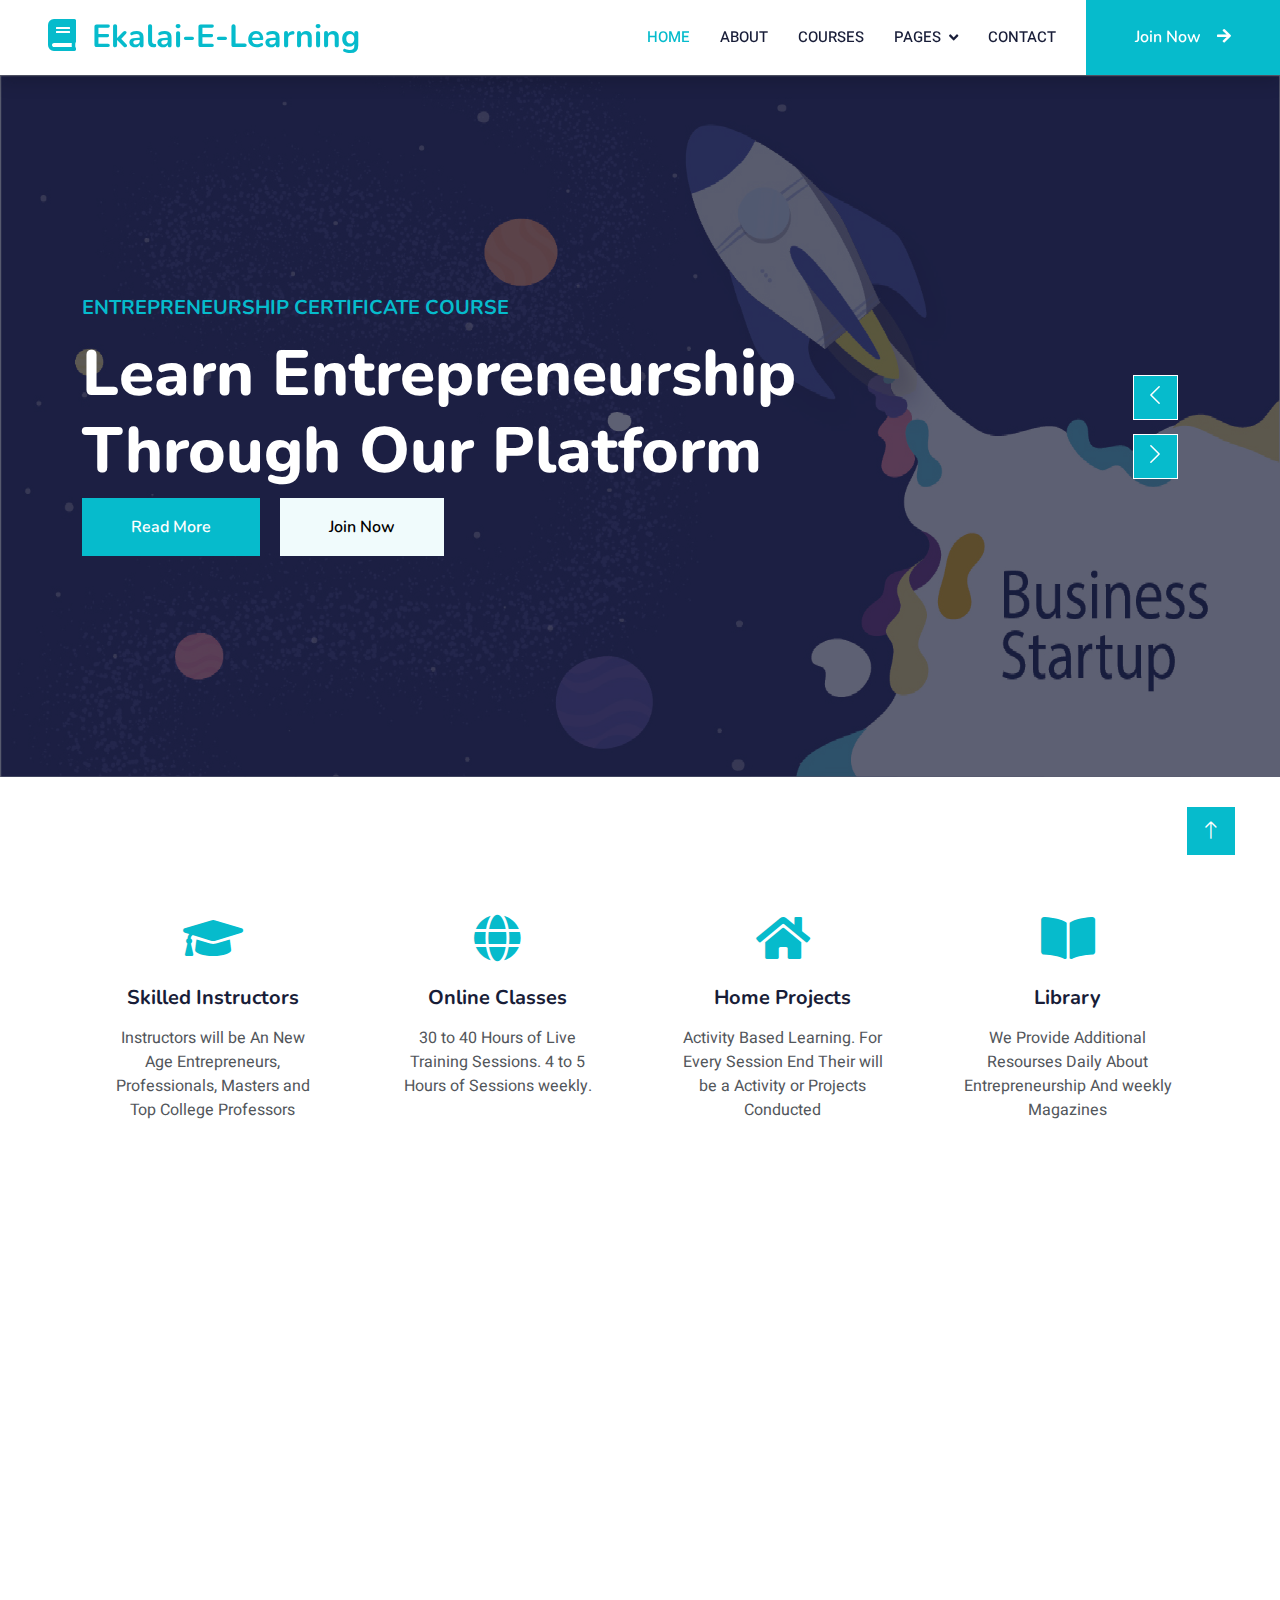
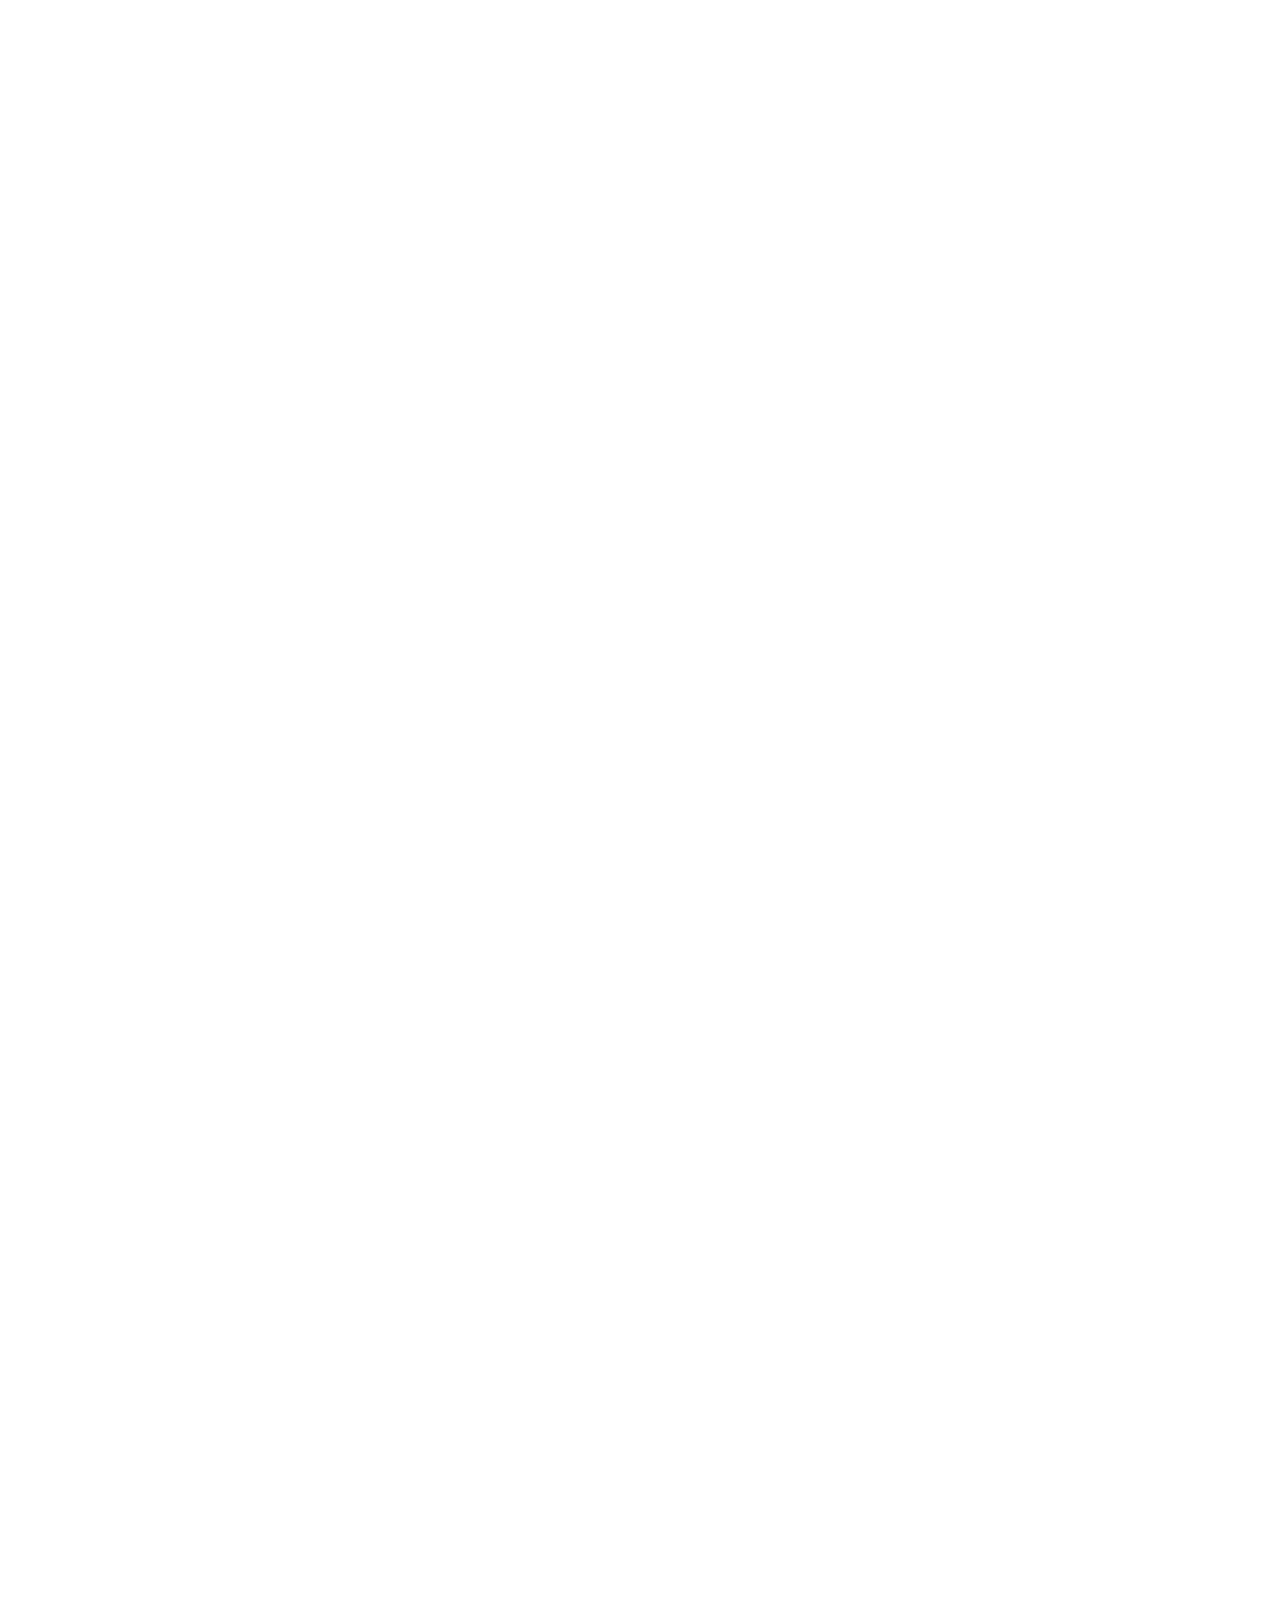
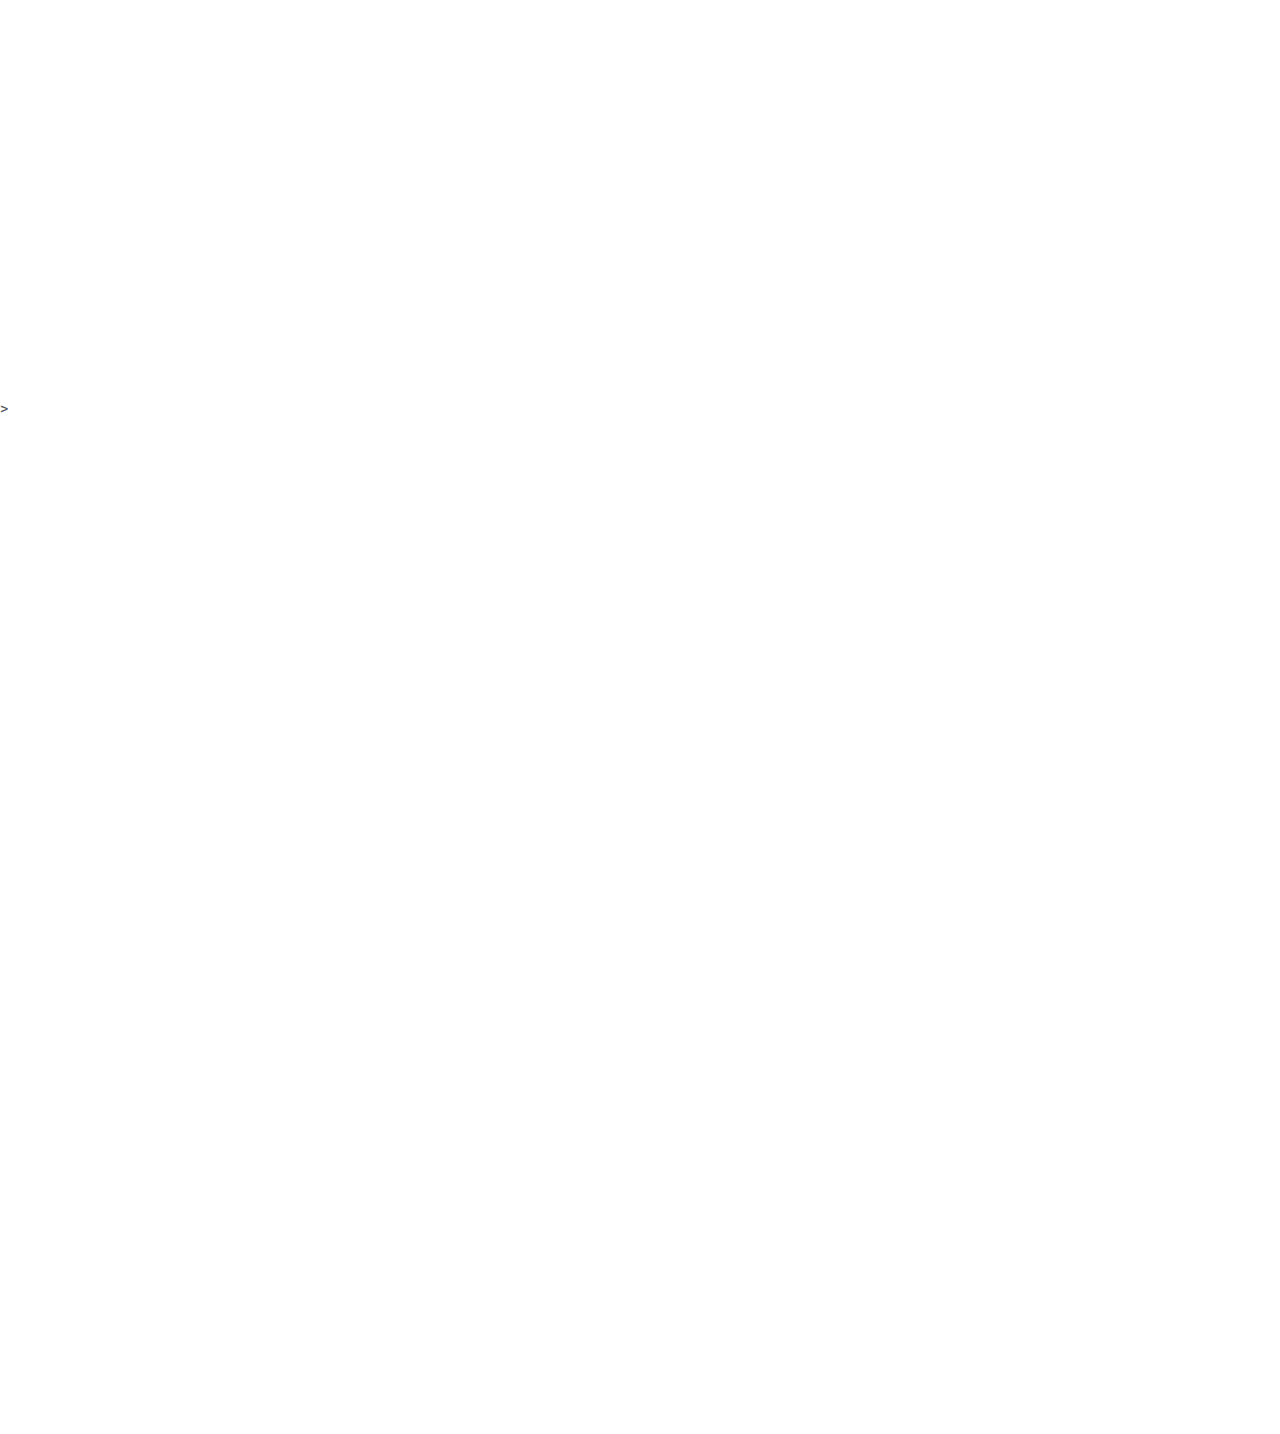
<file: index.html>
<!DOCTYPE html>
<html lang="en">

<head>
    <meta charset="utf-8">
    <title>Ekalai</title>
    <meta content="width=device-width, initial-scale=1.0" name="viewport">
    <meta content="" name="keywords">
    <meta content="" name="description">

    <!-- Favicon -->
    <link href="img/favicon-01.jpg" rel="icon">

    <!-- Google Web Fonts -->
    <link rel="preconnect" href="https://fonts.googleapis.com">
    <link rel="preconnect" href="https://fonts.gstatic.com" crossorigin>
    <link href="https://fonts.googleapis.com/css2?family=Heebo:wght@400;500;600&family=Nunito:wght@600;700;800&display=swap" rel="stylesheet">

    <!-- Icon Font Stylesheet -->
    <link href="https://cdnjs.cloudflare.com/ajax/libs/font-awesome/5.10.0/css/all.min.css" rel="stylesheet">
    <link href="https://cdn.jsdelivr.net/npm/bootstrap-icons@1.4.1/font/bootstrap-icons.css" rel="stylesheet">

    <!-- Libraries Stylesheet -->
    <link href="lib/animate/animate.min.css" rel="stylesheet">
    <link href="lib/owlcarousel/assets/owl.carousel.min.css" rel="stylesheet">

    <!-- Customized Bootstrap Stylesheet -->
    <link href="css/bootstrap.min.css" rel="stylesheet">

    <!-- Template Stylesheet -->
    <link href="css/style.css" rel="stylesheet">
</head>

<body>
    <!-- Spinner Start -->
    <div id="spinner" class="show bg-white position-fixed translate-middle w-100 vh-100 top-50 start-50 d-flex align-items-center justify-content-center">
        <div class="spinner-border text-primary" style="width: 3rem; height: 3rem;" role="status">
            <span class="sr-only">Loading...</span>
        </div>
    </div>
    <!-- Spinner End -->


    <!-- Navbar Start -->
    <nav class="navbar navbar-expand-lg bg-white navbar-light shadow sticky-top p-0">
        <a href="index.html" class="navbar-brand d-flex align-items-center px-4 px-lg-5">
            <h2 class="m-0 text-primary"><i class="fa fa-book me-3"></i>Ekalai-E-Learning</h2>
        </a>
        <button type="button" class="navbar-toggler me-4" data-bs-toggle="collapse" data-bs-target="#navbarCollapse">
            <span class="navbar-toggler-icon"></span>
        </button>
        <div class="collapse navbar-collapse" id="navbarCollapse">
            <div class="navbar-nav ms-auto p-4 p-lg-0">
                <a href="index.html" class="nav-item nav-link active">Home</a>
                <a href="about.html" class="nav-item nav-link">About</a>
                <a href="courses.html" class="nav-item nav-link">Courses</a>
                <div class="nav-item dropdown">
                    <a href="#" class="nav-link dropdown-toggle" data-bs-toggle="dropdown">Pages</a>
                    <div class="dropdown-menu fade-down m-0">
                        <a href="team.html" class="dropdown-item">Our Team</a>
                        <a href="testimonial.html" class="dropdown-item">Feedbacks</a>
                        
                    </div>
                </div>
                <a href="contact.html" class="nav-item nav-link">Contact</a>
            </div>
            <a href="" class="btn btn-primary py-4 px-lg-5 d-none d-lg-block">Join Now<i class="fa fa-arrow-right ms-3"></i></a>
        </div>
    </nav>
    <!-- Navbar End -->


    <!-- Carousel Start -->
    <div class="container-fluid p-0 mb-5">
        <div class="owl-carousel header-carousel position-relative">
            <div class="owl-carousel-item position-relative">
                <img class="img-fluid" src="img/carousel-1.jpg" alt="">
                <div class="position-absolute top-0 start-0 w-100 h-100 d-flex align-items-center" style="background: rgba(24, 29, 56, .7);">
                    <div class="container">
                        <div class="row justify-content-start">
                            <div class="col-sm-10 col-lg-8">
                                <h5 class="text-primary text-uppercase mb-3 animated slideInDown">Entrepreneurship Certificate Course</h5>
                                <h1 class="display-3 text-white animated slideInDown">Learn Entrepreneurship Through Our Platform</h1>
                               
                                <a href="readmore.html" class="btn btn-primary py-md-3 px-md-5 me-3 animated slideInLeft">Read More</a>
                                <a href="https://wa.me/qr/4BRPIPK5Z4MAF1" class="btn btn-light py-md-3 px-md-5 animated slideInRight">Join Now</a>
                            </div>
                        </div>
                    </div>
                </div>
            </div>
            <div class="owl-carousel-item position-relative">
                <img class="img-fluid" src="img/carousel-2.jpg" alt="">
                <div class="position-absolute top-0 start-0 w-100 h-100 d-flex align-items-center" style="background: rgba(24, 29, 56, .7);">
                    <div class="container">
                        <div class="row justify-content-start">
                            <div class="col-sm-10 col-lg-8">
                                <h5 class="text-primary text-uppercase mb-3 animated slideInDown">Learn Entreprenership</h5>
                                <h1 class="display-3 text-white animated slideInDown">Get Educated </h1>
                                <h1 class="display-3 text-white animated slideInDown">Online From Your Home</h1>
                                
                                <a href="readmore.html" class="btn btn-primary py-md-3 px-md-5 me-3 animated slideInLeft">Read More</a>
                                <a href="https://wa.me/qr/4BRPIPK5Z4MAF1" class="btn btn-light py-md-3 px-md-5 animated slideInRight">Join Now</a>
                            </div>
                        </div>
                    </div>
                </div>
            </div>
        </div>
    </div>
    <!-- Carousel End -->


    <!-- Service Start -->
    <div class="container-xxl py-5">
        <div class="container">
            <div class="row g-4">
                <div class="col-lg-3 col-sm-6 wow fadeInUp" data-wow-delay="0.5s">
                    <div class="service-item text-center pt-3">
                        <div class="p-4">
                            <i class="fa fa-3x fa-graduation-cap text-primary mb-4"></i>
                            <h5 class="mb-3">Skilled Instructors</h5>
                            <p>Instructors will be An New Age Entrepreneurs, Professionals, Masters and Top College Professors</p>
                        </div>
                    </div>
                </div>
                <div class="col-lg-3 col-sm-6 wow fadeInUp" data-wow-delay="0.3s">
                    <div class="service-item text-center pt-3">
                        <div class="p-4">
                            <i class="fa fa-3x fa-globe text-primary mb-4"></i>
                            <h5 class="mb-3">Online Classes</h5>
                            <p>30 to 40 Hours of Live Training Sessions. 4 to 5 Hours of Sessions weekly.   </p>
                        </div>
                    </div>
                </div>
                <div class="col-lg-3 col-sm-6 wow fadeInUp" data-wow-delay="0.5s">
                    <div class="service-item text-center pt-3">
                        <div class="p-4">
                            <i class="fa fa-3x fa-home text-primary mb-4"></i>
                            <h5 class="mb-3">Home Projects</h5>
                            <p>Activity Based Learning. For Every Session End Their will be a Activity or Projects Conducted</p>
                        </div>
                    </div>
                </div>
                <div class="col-lg-3 col-sm-6 wow fadeInUp" data-wow-delay="0.7s">
                    <div class="service-item text-center pt-3">
                        <div class="p-4">
                            <i class="fa fa-3x fa-book-open text-primary mb-4"></i>
                            <h5 class="mb-3"> Library</h5>
                            <p>We Provide Additional Resourses Daily About Entrepreneurship And weekly Magazines</p>
                        </div>
                    </div>
                </div>
            </div>
        </div>
    </div>
    <!-- Service End -->


    <!-- About Start -->
    <div class="container-xxl py-5">
        <div class="container">
            <div class="row g-5">
                <div class="col-lg-6 wow fadeInUp" data-wow-delay="0.1s" style="min-height: 400px;">
                    <div class="position-relative h-100">
                        <img class="img-fluid position-absolute w-100 h-100" src="img/about.jpg" alt="" style="object-fit: cover;">
                    </div>
                </div>
                <div class="col-lg-6 wow fadeInUp" data-wow-delay="0.3s">
                    <h6 class="section-title bg-white text-start text-primary pe-3">About Us</h6>
                    <h2 class="mb-4">Welcome to Ekalai -E- LEARNING</h2>
                    <h3 class="mb-4">Our Aim</h3>
                    <h5 class="mb-4">"To Bring About An Entrepreneurial Society By Inculcating Skills"</h5>
                    <h3 class="mb-4">Our Vission</h3>
                    <h5 class="mb-4">"To vanquish the world of unemployment through nurturing auxiliary skills to the student community"</h5>
                    <h3 class="mb-4">Our Mission</h3>
                    <h5 class="mb-4">"To bring about an entrepreneurial society by inculcating skills"</h5>
                    <div class="row gy-2 gx-4 mb-4">
                        <div class="col-sm-6">
                            <p class="mb-0"><i class="fa fa-arrow-right text-primary me-2"></i>Skilled Instructors</p>
                        </div>
                        <div class="col-sm-6">
                            <p class="mb-0"><i class="fa fa-arrow-right text-primary me-2"></i>Online Classes</p>
                        </div>
                        <div class="col-sm-6">
                            <p class="mb-0"><i class="fa fa-arrow-right text-primary me-2"></i>Completion Certificate</p>
                        </div>
                        <div class="col-sm-6">
                            <p class="mb-0"><i class="fa fa-arrow-right text-primary me-2"></i>Guidance</p>
                        </div>
                        <div class="col-sm-6">
                            <p class="mb-0"><i class="fa fa-arrow-right text-primary me-2"></i>24/7 Services</p>
                        </div>
                        <div class="col-sm-6">
                            <p class="mb-0"><i class="fa fa-arrow-right text-primary me-2"></i>Idea Sharing</p>
                        </div>
                    </div>
                    <a class="btn btn-primary py-3 px-5 mt-2" href="readmore.html">Read More</a>
                </div>
            </div>
        </div>
    </div>
    <!-- About End -->


   


    <!-- Courses Start -->
    <div class="container-xxl py-5">
        <div class="container">
            <div class="text-center wow fadeInUp" data-wow-delay="0.1s">
                <h6 class="section-title bg-white text-center text-primary px-3">Courses</h6>
                <h1 class="mb-5">Popular Courses</h1>
            </div>
            <div class="row g-4 justify-content-center">
                <div class="col-lg-4 col-md-6 wow fadeInUp" data-wow-delay="0.1s">
                    <div class="course-item bg-light">
                        <div class="position-relative overflow-hidden">
                            <img class="img-fluid" src="img/course-1.jpg" alt="">
                            <div class="w-100 d-flex justify-content-center position-absolute bottom-0 start-0 mb-4">
                                <a href="readmore.html" class="flex-shrink-0 btn btn-sm btn-primary px-3 border-end" style="border-radius: 30px 0 0 30px;">Read More</a>
                                <a href="https://wa.me/qr/4BRPIPK5Z4MAF1" class="flex-shrink-0 btn btn-sm btn-primary px-3" style="border-radius: 0 30px 30px 0;">Join Now</a>
                            </div>
                        </div>
                        <div class="text-center p-4 pb-0">
                            <h3 class="mb-0">Rs. 1000</h3>
                            <div class="mb-3">
                                <small class="fa fa-star text-primary"></small>
                                <small class="fa fa-star text-primary"></small>
                                <small class="fa fa-star text-primary"></small>
                                <small class="fa fa-star text-primary"></small>
                                
                                <small>(123)</small>
                            </div>
                            <h5 class="mb-4">Junior MBA Program</h5>
                        </div>
                        <div class="d-flex border-top">
                            <small class="flex-fill text-center border-end py-2"><i class="fa fa-user-tie text-primary me-2"></i>Revathy S</small>
                            <small class="flex-fill text-center border-end py-2"><i class="fa fa-clock text-primary me-2"></i>20 Hrs</small>
                            <small class="flex-fill text-center py-2"><i class="fa fa-user text-primary me-2"></i>30 Students</small>
                        </div>
                    </div>
                </div>
                
               
                    </div>
                </div>
            </div>
        </div>
    </div>
    <!-- Courses End -->


 <!-- Team Start -->
 <div class="container-xxl py-5">
    <div class="container">
        <div class="text-center wow fadeInUp" data-wow-delay="0.1s">
            <h6 class="section-title bg-white text-center text-primary px-3">Instructors</h6>
            <h1 class="mb-5">Expert Instructors</h1>
        </div>
        <div class="row g-4">
            <div class="col-lg-3 col-md-6 wow fadeInUp" data-wow-delay="0.1s">
                <div class="team-item bg-light">
                    <div class="overflow-hidden">
                        <img class="img-fluid" src="img/team-1.jpg" alt="">
                    </div>
                    <div class="position-relative d-flex justify-content-center" style="margin-top: -23px;">
                        <div class="bg-light d-flex justify-content-center pt-2 px-1">
                            <a class="btn btn-sm-square btn-primary mx-1" href="https://www.facebook.com/revathysurendran.revathysurendran"><i class="fab fa-facebook-f"></i></a>
                            <a class="btn btn-sm-square btn-primary mx-1" href=""><i class="fab fa-twitter"></i></a>
                            <a class="btn btn-sm-square btn-primary mx-1" href="https://instagram.com/revathysurendranr?igshid=YmMyMTA2M2Y="><i class="fab fa-instagram"></i></a>
                        </div>
                    </div>
                    <div class="text-center p-4">
                        <h5 class="mb-0">Revathy S</h5>
                        <small>Instructor Head</small>
                    </div>
                </div>
            </div>
            <div class="col-lg-3 col-md-6 wow fadeInUp" data-wow-delay="0.3s">
                <div class="team-item bg-light">
                    <div class="overflow-hidden">
                        <img class="img-fluid" src="img/team-2.jpg" alt="">
                    </div>
                    <div class="position-relative d-flex justify-content-center" style="margin-top: -23px;">
                        <div class="bg-light d-flex justify-content-center pt-2 px-1">
                            <a class="btn btn-sm-square btn-primary mx-1" href="https://www.facebook.com/profile.php?id=100008309404646"><i class="fab fa-facebook-f"></i></a>
                            <a class="btn btn-sm-square btn-primary mx-1" href=""><i class="fab fa-twitter"></i></a>
                            <a class="btn btn-sm-square btn-primary mx-1" href="https://instagram.com/the_confused_psych?igshid=YmMyMTA2M2Y="><i class="fab fa-instagram"></i></a>
                        </div>
                    </div>
                    <div class="text-center p-4">
                        <h5 class="mb-0">Roshini B</h5>
                        <small>Instructor Cordinater</small>
                    </div>
                </div>
            </div>
            <div class="col-lg-3 col-md-6 wow fadeInUp" data-wow-delay="0.5s">
                <div class="team-item bg-light">
                    <div class="overflow-hidden">
                        <img class="img-fluid" src="img/team-3.jpg" alt="">
                    </div>
                    <div class="position-relative d-flex justify-content-center" style="margin-top: -23px;">
                        <div class="bg-light d-flex justify-content-center pt-2 px-1">
                            <a class="btn btn-sm-square btn-primary mx-1" href="https://www.facebook.com/vetrikumar.bsc"><i class="fab fa-facebook-f"></i></a>
                            <a class="btn btn-sm-square btn-primary mx-1" href="https://twitter.com/alangudivetri?t=CDGgK7O3_b5F3B5Ynt9o6Q&s=09"><i class="fab fa-twitter"></i></a>
                            <a class="btn btn-sm-square btn-primary mx-1" href="https://instagram.com/alangudi_vetri?igshid=YmMyMTA2M2Y="><i class="fab fa-instagram"></i></a>
                        </div>
                    </div>
                    <div class="text-center p-4">
                        <h5 class="mb-0">Vetrikumar P</h5>
                        <small>Instructor</small>
                    </div>
                </div>
            </div>
            <div class="col-lg-3 col-md-6 wow fadeInUp" data-wow-delay="0.7s">
                <div class="team-item bg-light">
                    <div class="overflow-hidden">
                        <img class="img-fluid" src="img/team-4.jpg" alt="">
                    </div>
                    <div class="position-relative d-flex justify-content-center" style="margin-top: -23px;">
                        <div class="bg-light d-flex justify-content-center pt-2 px-1">
                            <a class="btn btn-sm-square btn-primary mx-1" href="https://www.facebook.com/profile.php?id=100014274523016"><i class="fab fa-facebook-f"></i></a>
                            <a class="btn btn-sm-square btn-primary mx-1" href="https://twitter.com/Veerama89165024?t=ZXmkOh6i5qyf5j9MBABFOw&s=09"><i class="fab fa-twitter"></i></a>
                            <a class="btn btn-sm-square btn-primary mx-1" href="https://instagram.com/veeram1402?igshid=YmMyMTA2M2Y="><i class="fab fa-instagram"></i></a>
                        </div>
                    </div>
                    <div class="text-center p-4">
                        <h5 class="mb-0">Veeramani S</h5>
                        <small>Instructor</small>
                    </div>
                </div>
            </div>
        </div>
        <div class="col-lg-3 col-md-6 wow fadeInUp" data-wow-delay="0.7s">
            <div class="team-item bg-light">
                <div class="overflow-hidden">
                    <img class="img-fluid" src="img/team-5.jpg" alt="">
                </div>
                <div class="position-relative d-flex justify-content-center" style="margin-top: -23px;">
                    <div class="bg-light d-flex justify-content-center pt-2 px-1">
                        <a class="btn btn-sm-square btn-primary mx-1" href="https://www.facebook.com/profile.php?id=100012360582651"><i class="fab fa-facebook-f"></i></a>
                        <a class="btn btn-sm-square btn-primary mx-1" href="https://twitter.com/surya5199?t=jGCA_GmQ6LP5wS_bYDu5Ig&s=09"><i class="fab fa-twitter"></i></a>
                        <a class="btn btn-sm-square btn-primary mx-1" href="https://www.instagram.com/surya_v.s/"><i class="fab fa-instagram"></i></a>
                    </div>
                </div>
                <div class="text-center p-4">
                    <h5 class="mb-0">Surya V</h5>
                    <small>Instructor</small>
                </div>
            </div>
        </div>
    </div>
    </div>
</div>
<!-- Team End -->
>


    <!-- Testimonial Start -->
    <div class="container-xxl py-5 wow fadeInUp" data-wow-delay="0.1s">
        <div class="container">
            <div class="text-center">
                <h6 class="section-title bg-white text-center text-primary px-3">Testimonial</h6>
                <h1 class="mb-5">Our Students Say!</h1>
            </div>
            <div class="owl-carousel testimonial-carousel position-relative">
                <div class="testimonial-item text-center">
                    <img class="border rounded-circle p-2 mx-auto mb-3" src="img/testimonial-1.jpg" style="width: 80px; height: 80px;">
                    <h5 class="mb-0">Sanjay RD</h5>
                    <p>Student</p>
                    <div class="testimonial-text bg-light text-center p-4">
                    <p class="mb-0">"It will be My Starting Point In my Business Line"</p>
                    </div>
                </div>
                <div class="testimonial-item text-center">
                    <img class="border rounded-circle p-2 mx-auto mb-3" src="img/testimonial-2.jpg" style="width: 80px; height: 80px;">
                    <h5 class="mb-0">Sona Aji</h5>
                    <p>Student</p>
                    <div class="testimonial-text bg-light text-center p-4">
                    <p class="mb-0">"Happy to Learn Entrepreneurship in Ekalai Academy."" </p>
                    </div>
                </div>
                <div class="testimonial-item text-center">
                    <img class="border rounded-circle p-2 mx-auto mb-3" src="img/testimonial-3.jpg" style="width: 80px; height: 80px;">
                    <h5 class="mb-0">Hemachandran SK</h5>
                    <p>Student</p>
                    <div class="testimonial-text bg-light text-center p-4">
                    <p class="mb-0">"Definitely a Much Needed skills for the Upcoming Generations"</p>
                    </div>
                </div>
                <div class="testimonial-item text-center">
                    <img class="border rounded-circle p-2 mx-auto mb-3" src="img/testimonial-4.jpg" style="width: 80px; height: 80px;">
                    <h5 class="mb-0">Semmozhiyan K</h5>
                    <p>Student</p>
                    <div class="testimonial-text bg-light text-center p-4">
                    <p class="mb-0">"Learning Entrepreneurship Course help's me lot to build my Future Business"  </p>
                    </div>
                </div>
            </div>
        </div>
    </div>
    <!-- Testimonial End -->
        

     <!-- Footer Start -->
     <div class="container-fluid bg-dark text-light footer pt-5 mt-5 wow fadeIn" data-wow-delay="0.1s">
        <div class="container py-5">
            <div class="row g-5">
                <div class="col-lg-3 col-md-6">
                    <h4 class="text-white mb-3">Quick Link</h4>
                    <a class="btn btn-link" href="">About Us</a>
                    <a class="btn btn-link" href="">Contact Us</a>
                    <a class="btn btn-link" href="">Privacy Policy</a>
                    <a class="btn btn-link" href="">Terms & Condition</a>
                    <a class="btn btn-link" href="">FAQs & Help</a>
                </div>
                <div class="col-lg-3 col-md-6">
                    <h4 class="text-white mb-3">Contact</h4>
                    <p class="mb-2"><i class="fa fa-map-marker-alt me-3"></i> Ekalai Academy ED cell AURCC, Coimbatore.  641046</p>
                    <p class="mb-2"><i class="fa fa-phone-alt me-3"></i>+91 9789696987</p>
                    <p class="mb-2"><i class="fa fa-envelope me-3"></i>letsekalaii@gmail.com</p>
                    <div class="d-flex pt-2">
                        <a class="btn btn-outline-light btn-social" href="https://twitter.com/AcademyEkalai?t=8bc2N6rAPA9oUM5k8wHfcg&s=09"><i class="fab fa-twitter"></i></a>
                        <a class="btn btn-outline-light btn-social" href="https://www.facebook.com/ekalaiacademy"><i class="fab fa-facebook-f"></i></a>
                        <a class="btn btn-outline-light btn-social" href="https://www.instagram.com/invites/contact/?i=tsu66kbwmtft&utm_content=nm48tm4"><i class="fab fa-instagram"></i></a>
                        <a class="btn btn-outline-light btn-social" href="https://wa.me/qr/4BRPIPK5Z4MAF1"><i class="fab fa-whatsapp"></i></a>
                    </div>
                </div>
                <div class="col-lg-3 col-md-6">
                    <h4 class="text-white mb-3">Gallery</h4>
                    <div class="row g-2 pt-2">
                        <div class="col-4">
                            <img class="img-fluid bg-light p-1" src="img/course-1.jpg" alt="">
                        </div>
                        <div class="col-4">
                            <img class="img-fluid bg-light p-1" src="img/course-2.jpg" alt="">
                        </div>
                        <div class="col-4">
                            <img class="img-fluid bg-light p-1" src="img/course-3.jpg" alt="">
                        </div>
                        <div class="col-4">
                            <img class="img-fluid bg-light p-1" src="img/course-2.jpg" alt="">
                        </div>
                        <div class="col-4">
                            <img class="img-fluid bg-light p-1" src="img/course-3.jpg" alt="">
                        </div>
                        <div class="col-4">
                            <img class="img-fluid bg-light p-1" src="img/course-1.jpg" alt="">
                        </div>
                    </div>
                </div>
                <div class="col-lg-3 col-md-6">
                    <h4 class="text-white mb-3">Newsletter</h4>
                    <p>Please Register With your Mail For Regular Updates</p>
                    <div class="position-relative mx-auto" style="max-width: 400px;">
                        <input class="form-control border-0 w-100 py-3 ps-4 pe-5" type="text" placeholder="Your email">
                        <button type="button" class="btn btn-primary py-2 position-absolute top-0 end-0 mt-2 me-2">SignUp</button>
                    </div>
                </div>
            </div>
        </div>
        <div class="container">
            <div class="copyright">
                <div class="row">
                    <div class="col-md-6 text-center text-md-start mb-3 mb-md-0">
                        &copy; <a class="border-bottom" href="#"></a>
    
                        <!--/*** This template is free as long as you keep the footer author’s credit link/attribution link/backlink. If you'd like to use the template without the footer author’s credit link/attribution link/backlink, you can purchase the Credit Removal License from "https://htmlcodex.com/credit-removal". Thank you for your support. ***/-->
                        Designed By <a class="border-bottom" href="https://wa.me/qr/4BRPIPK5Z4MAF1">Ekalai Academy</a><br><br>
                       
                    </div>
                    <div class="col-md-6 text-center text-md-end">
                        <div class="footer-menu">
                            <a href="">Home</a>
                            <a href="">Cookies</a>
                            <a href="">Help</a>
                            <a href="">FQAs</a>
                        </div>
                    </div>
                </div>
            </div>
        </div>
    </div>
    <!-- Footer End -->
    
    
    <!-- Back to Top -->
    <a href="#" class="btn btn-lg btn-primary btn-lg-square back-to-top"><i class="bi bi-arrow-up"></i></a>
    
    
    <!-- JavaScript Libraries -->
    <script src="https://code.jquery.com/jquery-3.4.1.min.js"></script>
    <script src="https://cdn.jsdelivr.net/npm/bootstrap@5.0.0/dist/js/bootstrap.bundle.min.js"></script>
    <script src="lib/wow/wow.min.js"></script>
    <script src="lib/easing/easing.min.js"></script>
    <script src="lib/waypoints/waypoints.min.js"></script>
    <script src="lib/owlcarousel/owl.carousel.min.js"></script>
    
    <!-- Template Javascript -->
    <script src="js/main.js"></script>
    </body>
    
    </html>
</file>
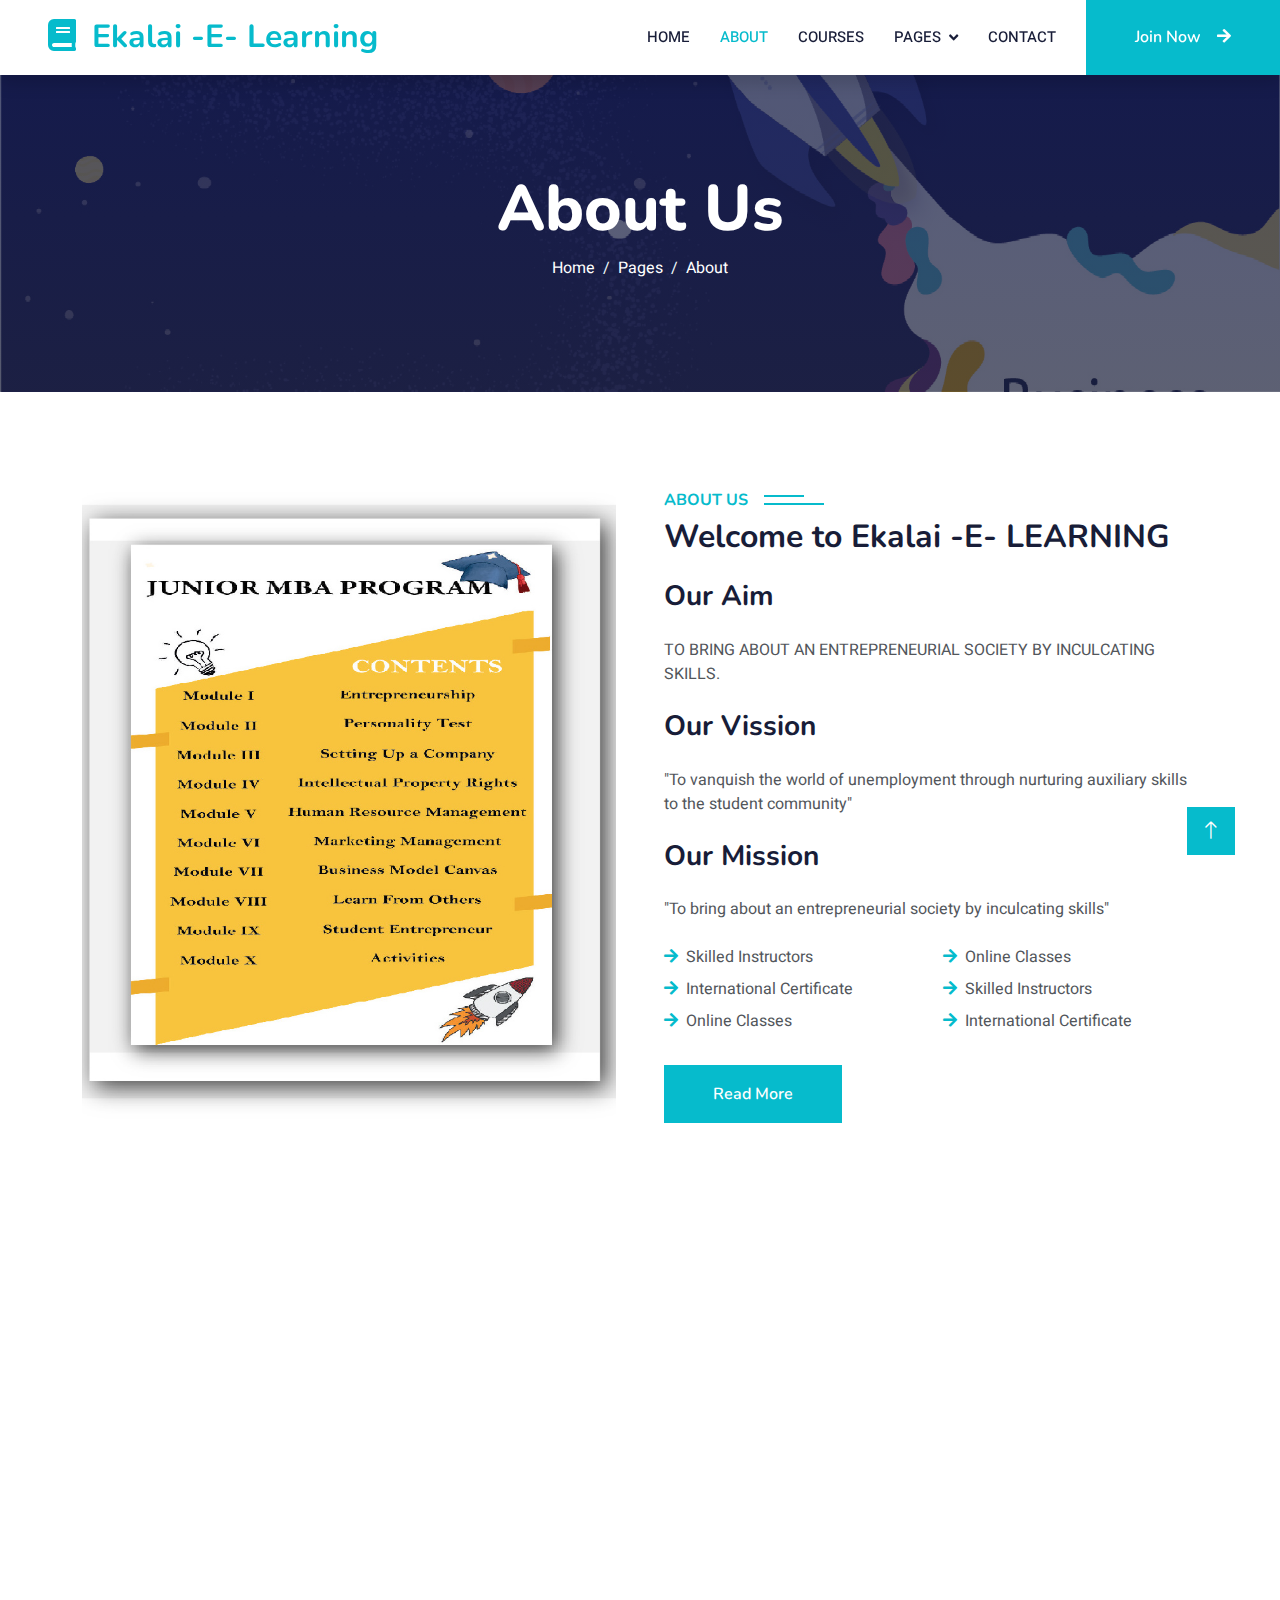
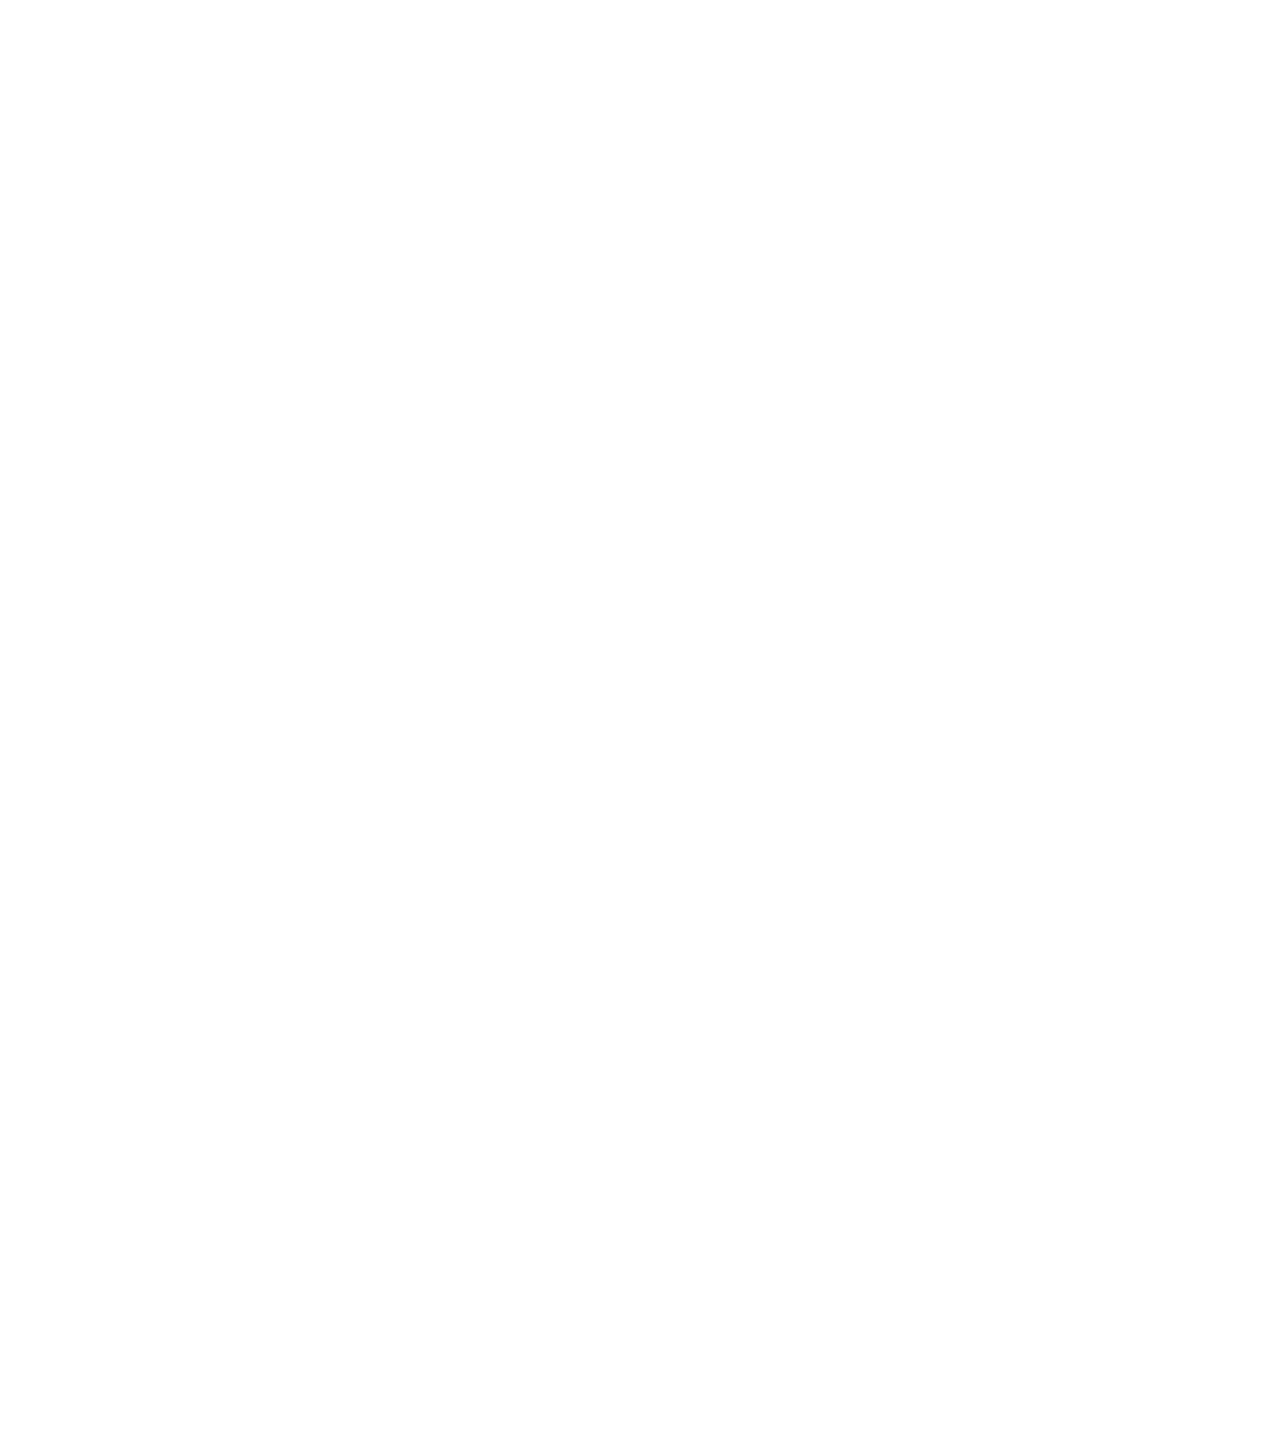
<file: about.html>
<!DOCTYPE html>
<html lang="en">

<head>
    <meta charset="utf-8">
    <title>Ekalai-About Us</title>
    <meta content="width=device-width, initial-scale=1.0" name="viewport">
    <meta content="" name="keywords">
    <meta content="" name="description">

    <!-- Favicon -->
    <link href="img/favicon-01.jpg" rel="icon">

    <!-- Google Web Fonts -->
    <link rel="preconnect" href="https://fonts.googleapis.com">
    <link rel="preconnect" href="https://fonts.gstatic.com" crossorigin>
    <link href="https://fonts.googleapis.com/css2?family=Heebo:wght@400;500;600&family=Nunito:wght@600;700;800&display=swap" rel="stylesheet">

    <!-- Icon Font Stylesheet -->
    <link href="https://cdnjs.cloudflare.com/ajax/libs/font-awesome/5.10.0/css/all.min.css" rel="stylesheet">
    <link href="https://cdn.jsdelivr.net/npm/bootstrap-icons@1.4.1/font/bootstrap-icons.css" rel="stylesheet">

    <!-- Libraries Stylesheet -->
    <link href="lib/animate/animate.min.css" rel="stylesheet">
    <link href="lib/owlcarousel/assets/owl.carousel.min.css" rel="stylesheet">

    <!-- Customized Bootstrap Stylesheet -->
    <link href="css/bootstrap.min.css" rel="stylesheet">

    <!-- Template Stylesheet -->
    <link href="css/style.css" rel="stylesheet">
</head>

<body>
    <!-- Spinner Start -->
    <div id="spinner" class="show bg-white position-fixed translate-middle w-100 vh-100 top-50 start-50 d-flex align-items-center justify-content-center">
        <div class="spinner-border text-primary" style="width: 3rem; height: 3rem;" role="status">
            <span class="sr-only">Loading...</span>
        </div>
    </div>
    <!-- Spinner End -->


    <!-- Navbar Start -->
    <nav class="navbar navbar-expand-lg bg-white navbar-light shadow sticky-top p-0">
        <a href="index.html" class="navbar-brand d-flex align-items-center px-4 px-lg-5">
            <h2 class="m-0 text-primary"><i class="fa fa-book me-3"></i>Ekalai -E- Learning</h2>
        </a>
        <button type="button" class="navbar-toggler me-4" data-bs-toggle="collapse" data-bs-target="#navbarCollapse">
            <span class="navbar-toggler-icon"></span>
        </button>
        <div class="collapse navbar-collapse" id="navbarCollapse">
            <div class="navbar-nav ms-auto p-4 p-lg-0">
                <a href="index.html" class="nav-item nav-link">Home</a>
                <a href="about.html" class="nav-item nav-link active">About</a>
                <a href="courses.html" class="nav-item nav-link">Courses</a>
                <div class="nav-item dropdown">
                    <a href="#" class="nav-link dropdown-toggle" data-bs-toggle="dropdown">Pages</a>
                    <div class="dropdown-menu fade-down m-0">
                        <a href="team.html" class="dropdown-item">Our Team</a>
                        <a href="testimonial.html" class="dropdown-item">Feedbacks</a>
                    
                    </div>
                </div>
                <a href="contact.html" class="nav-item nav-link">Contact</a>
            </div>
            <a href="" class="btn btn-primary py-4 px-lg-5 d-none d-lg-block">Join Now<i class="fa fa-arrow-right ms-3"></i></a>
        </div>
    </nav>
    <!-- Navbar End -->


    <!-- Header Start -->
    <div class="container-fluid bg-primary py-5 mb-5 page-header">
        <div class="container py-5">
            <div class="row justify-content-center">
                <div class="col-lg-10 text-center">
                    <h1 class="display-3 text-white animated slideInDown">About Us</h1>
                    <nav aria-label="breadcrumb">
                        <ol class="breadcrumb justify-content-center">
                            <li class="breadcrumb-item"><a class="text-white" href="#">Home</a></li>
                            <li class="breadcrumb-item"><a class="text-white" href="#">Pages</a></li>
                            <li class="breadcrumb-item text-white active" aria-current="page">About</li>
                        </ol>
                    </nav>
                </div>
            </div>
        </div>
    </div>
    <!-- Header End -->

   <!-- About Start -->
   <div class="container-xxl py-5">
    <div class="container">
        <div class="row g-5">
            <div class="col-lg-6 wow fadeInUp" data-wow-delay="0.1s" style="min-height: 400px;">
                <div class="position-relative h-100">
                    <img class="img-fluid position-absolute w-100 h-100" src="img/about.jpg" alt="" style="object-fit: cover;">
                </div>
            </div>
            <div class="col-lg-6 wow fadeInUp" data-wow-delay="0.3s">
                <h6 class="section-title bg-white text-start text-primary pe-3">About Us</h6>
                <h2 class="mb-4">Welcome to Ekalai -E- LEARNING</h2>
                <h3 class="mb-4">Our Aim</h3>
                <p class="mb-4">TO BRING ABOUT AN ENTREPRENEURIAL SOCIETY BY INCULCATING SKILLS.</p>
                <h3 class="mb-4">Our Vission</h3>
                <p class="mb-4">"To vanquish the world of unemployment through nurturing auxiliary skills to the student community"</p>
                <h3 class="mb-4">Our Mission</h3>
                <p class="mb-4">"To bring about an entrepreneurial society by inculcating skills"</p>
                <div class="row gy-2 gx-4 mb-4">
                    <div class="col-sm-6">
                        <p class="mb-0"><i class="fa fa-arrow-right text-primary me-2"></i>Skilled Instructors</p>
                    </div>
                    <div class="col-sm-6">
                        <p class="mb-0"><i class="fa fa-arrow-right text-primary me-2"></i>Online Classes</p>
                    </div>
                    <div class="col-sm-6">
                        <p class="mb-0"><i class="fa fa-arrow-right text-primary me-2"></i>International Certificate</p>
                    </div>
                    <div class="col-sm-6">
                        <p class="mb-0"><i class="fa fa-arrow-right text-primary me-2"></i>Skilled Instructors</p>
                    </div>
                    <div class="col-sm-6">
                        <p class="mb-0"><i class="fa fa-arrow-right text-primary me-2"></i>Online Classes</p>
                    </div>
                    <div class="col-sm-6">
                        <p class="mb-0"><i class="fa fa-arrow-right text-primary me-2"></i>International Certificate</p>
                    </div>
                </div>
                <a class="btn btn-primary py-3 px-5 mt-2" href="readmore.html">Read More</a>
            </div>
        </div>
    </div>
</div>
<!-- About End -->

     <!-- Service Start -->
     <div class="container-xxl py-5">
        <div class="container">
            <div class="row g-4">
                <div class="col-lg-3 col-sm-6 wow fadeInUp" data-wow-delay="0.1s">
                    <div class="service-item text-center pt-3">
                        <div class="p-4">
                            <i class="fa fa-3x fa-graduation-cap text-primary mb-4"></i>
                            <h5 class="mb-3">Skilled Instructors</h5>
                            <p>Instructors will be An New Age Entrepreneurs, Professionals, Masters and Top College Professors</p>
                        </div>
                    </div>
                </div>
                <div class="col-lg-3 col-sm-6 wow fadeInUp" data-wow-delay="0.3s">
                    <div class="service-item text-center pt-3">
                        <div class="p-4">
                            <i class="fa fa-3x fa-globe text-primary mb-4"></i>
                            <h5 class="mb-3">Online Classes</h5>
                            <p>30 to 40 Hours of Live Training Sessions. 4 to 5 Hours of Sessions weekly.   </p>
                        </div>
                    </div>
                </div>
                <div class="col-lg-3 col-sm-6 wow fadeInUp" data-wow-delay="0.5s">
                    <div class="service-item text-center pt-3">
                        <div class="p-4">
                            <i class="fa fa-3x fa-home text-primary mb-4"></i>
                            <h5 class="mb-3">Home Projects</h5>
                            <p>Activity Based Learning. For Every Session End Their will be a Activity or Projects Conducted</p>
                        </div>
                    </div>
                </div>
                <div class="col-lg-3 col-sm-6 wow fadeInUp" data-wow-delay="0.7s">
                    <div class="service-item text-center pt-3">
                        <div class="p-4">
                            <i class="fa fa-3x fa-book-open text-primary mb-4"></i>
                            <h5 class="mb-3"> Library</h5>
                            <p>We Provide Additional Resourses Daily About Entrepreneurship And weekly Magazines</p>
                        </div>
                    </div>
                </div>
            </div>
        </div>
    </div>
    <!-- Service End -->


    


    

    <!-- Team Start -->
    <div class="container-xxl py-5">
        <div class="container">
            <div class="text-center wow fadeInUp" data-wow-delay="0.1s">
                <h6 class="section-title bg-white text-center text-primary px-3">Instructors</h6>
                <h1 class="mb-5">Expert Instructors</h1>
            </div>
            <div class="row g-4">
                <div class="col-lg-3 col-md-6 wow fadeInUp" data-wow-delay="0.1s">
                    <div class="team-item bg-light">
                        <div class="overflow-hidden">
                            <img class="img-fluid" src="img/team-1.jpg" alt="">
                        </div>
                        <div class="position-relative d-flex justify-content-center" style="margin-top: -23px;">
                            <div class="bg-light d-flex justify-content-center pt-2 px-1">
                                <a class="btn btn-sm-square btn-primary mx-1" href="https://www.facebook.com/revathysurendran.revathysurendran"><i class="fab fa-facebook-f"></i></a>
                                <a class="btn btn-sm-square btn-primary mx-1" href=""><i class="fab fa-twitter"></i></a>
                                <a class="btn btn-sm-square btn-primary mx-1" href="https://instagram.com/revathysurendranr?igshid=YmMyMTA2M2Y="><i class="fab fa-instagram"></i></a>
                            </div>
                        </div>
                        <div class="text-center p-4">
                            <h5 class="mb-0">Revathy S</h5>
                            <small>Instructor Head</small>
                        </div>
                    </div>
                </div>
                <div class="col-lg-3 col-md-6 wow fadeInUp" data-wow-delay="0.3s">
                    <div class="team-item bg-light">
                        <div class="overflow-hidden">
                            <img class="img-fluid" src="img/team-2.jpg" alt="">
                        </div>
                        <div class="position-relative d-flex justify-content-center" style="margin-top: -23px;">
                            <div class="bg-light d-flex justify-content-center pt-2 px-1">
                                <a class="btn btn-sm-square btn-primary mx-1" href="https://www.facebook.com/profile.php?id=100008309404646"><i class="fab fa-facebook-f"></i></a>
                                <a class="btn btn-sm-square btn-primary mx-1" href=""><i class="fab fa-twitter"></i></a>
                                <a class="btn btn-sm-square btn-primary mx-1" href="https://instagram.com/the_confused_psych?igshid=YmMyMTA2M2Y="><i class="fab fa-instagram"></i></a>
                            </div>
                        </div>
                        <div class="text-center p-4">
                            <h5 class="mb-0">Roshini B</h5>
                            <small>Instructor Cordinater</small>
                        </div>
                    </div>
                </div>
                <div class="col-lg-3 col-md-6 wow fadeInUp" data-wow-delay="0.5s">
                    <div class="team-item bg-light">
                        <div class="overflow-hidden">
                            <img class="img-fluid" src="img/team-3.jpg" alt="">
                        </div>
                        <div class="position-relative d-flex justify-content-center" style="margin-top: -23px;">
                            <div class="bg-light d-flex justify-content-center pt-2 px-1">
                                <a class="btn btn-sm-square btn-primary mx-1" href="https://www.facebook.com/vetrikumar.bsc"><i class="fab fa-facebook-f"></i></a>
                                <a class="btn btn-sm-square btn-primary mx-1" href="https://twitter.com/alangudivetri?t=CDGgK7O3_b5F3B5Ynt9o6Q&s=09"><i class="fab fa-twitter"></i></a>
                                <a class="btn btn-sm-square btn-primary mx-1" href="https://instagram.com/alangudi_vetri?igshid=YmMyMTA2M2Y="><i class="fab fa-instagram"></i></a>
                            </div>
                        </div>
                        <div class="text-center p-4">
                            <h5 class="mb-0">Vetrikumar P</h5>
                            <small>Instructor</small>
                        </div>
                    </div>
                </div>
                <div class="col-lg-3 col-md-6 wow fadeInUp" data-wow-delay="0.7s">
                    <div class="team-item bg-light">
                        <div class="overflow-hidden">
                            <img class="img-fluid" src="img/team-4.jpg" alt="">
                        </div>
                        <div class="position-relative d-flex justify-content-center" style="margin-top: -23px;">
                            <div class="bg-light d-flex justify-content-center pt-2 px-1">
                                <a class="btn btn-sm-square btn-primary mx-1" href="https://www.facebook.com/profile.php?id=100014274523016"><i class="fab fa-facebook-f"></i></a>
                                <a class="btn btn-sm-square btn-primary mx-1" href="https://twitter.com/Veerama89165024?t=ZXmkOh6i5qyf5j9MBABFOw&s=09"><i class="fab fa-twitter"></i></a>
                                <a class="btn btn-sm-square btn-primary mx-1" href="https://instagram.com/veeram1402?igshid=YmMyMTA2M2Y="><i class="fab fa-instagram"></i></a>
                            </div>
                        </div>
                        <div class="text-center p-4">
                            <h5 class="mb-0">Veeramani S</h5>
                            <small>Instructor</small>
                        </div>
                    </div>
                </div>
            </div>
            <div class="col-lg-3 col-md-6 wow fadeInUp" data-wow-delay="0.7s">
                <div class="team-item bg-light">
                    <div class="overflow-hidden">
                        <img class="img-fluid" src="img/team-5.jpg" alt="">
                    </div>
                    <div class="position-relative d-flex justify-content-center" style="margin-top: -23px;">
                        <div class="bg-light d-flex justify-content-center pt-2 px-1">
                            <a class="btn btn-sm-square btn-primary mx-1" href="https://www.facebook.com/profile.php?id=100012360582651"><i class="fab fa-facebook-f"></i></a>
                            <a class="btn btn-sm-square btn-primary mx-1" href="https://twitter.com/surya5199?t=jGCA_GmQ6LP5wS_bYDu5Ig&s=09"><i class="fab fa-twitter"></i></a>
                            <a class="btn btn-sm-square btn-primary mx-1" href="https://www.instagram.com/surya_v.s/"><i class="fab fa-instagram"></i></a>
                        </div>
                    </div>
                    <div class="text-center p-4">
                        <h5 class="mb-0">Surya V</h5>
                        <small>Instructor</small>
                    </div>
                </div>
            </div>
        </div>
        </div>
    </div>
    <!-- Team End -->

        

    <!-- Footer Start -->
    <div class="container-fluid bg-dark text-light footer pt-5 mt-5 wow fadeIn" data-wow-delay="0.1s">
        <div class="container py-5">
            <div class="row g-5">
                <div class="col-lg-3 col-md-6">
                    <h4 class="text-white mb-3">Quick Link</h4>
                    <a class="btn btn-link" href="">About Us</a>
                    <a class="btn btn-link" href="">Contact Us</a>
                    <a class="btn btn-link" href="">Privacy Policy</a>
                    <a class="btn btn-link" href="">Terms & Condition</a>
                    <a class="btn btn-link" href="">FAQs & Help</a>
                </div>
                <div class="col-lg-3 col-md-6">
                    <h4 class="text-white mb-3">Contact</h4>
                    <p class="mb-2"><i class="fa fa-map-marker-alt me-3"></i> Ekalai Academy ED cell AURCC, Coimbatore.  641046</p>
                    <p class="mb-2"><i class="fa fa-phone-alt me-3"></i>+91 9789696987</p>
                    <p class="mb-2"><i class="fa fa-envelope me-3"></i>letsekalaii@gmail.com</p>
                    <div class="d-flex pt-2">
                        <a class="btn btn-outline-light btn-social" href="https://twitter.com/AcademyEkalai?t=8bc2N6rAPA9oUM5k8wHfcg&s=09"><i class="fab fa-twitter"></i></a>
                        <a class="btn btn-outline-light btn-social" href="https://www.facebook.com/ekalaiacademy"><i class="fab fa-facebook-f"></i></a>
                        <a class="btn btn-outline-light btn-social" href="https://www.instagram.com/invites/contact/?i=tsu66kbwmtft&utm_content=nm48tm4"><i class="fab fa-instagram"></i></a>
                        <a class="btn btn-outline-light btn-social" href="https://wa.me/qr/4BRPIPK5Z4MAF1"><i class="fab fa-whatsapp"></i></a>
                    </div>
                </div>
                <div class="col-lg-3 col-md-6">
                    <h4 class="text-white mb-3">Gallery</h4>
                    <div class="row g-2 pt-2">
                        <div class="col-4">
                            <img class="img-fluid bg-light p-1" src="img/course-1.jpg" alt="">
                        </div>
                        <div class="col-4">
                            <img class="img-fluid bg-light p-1" src="img/course-2.jpg" alt="">
                        </div>
                        <div class="col-4">
                            <img class="img-fluid bg-light p-1" src="img/course-3.jpg" alt="">
                        </div>
                        <div class="col-4">
                            <img class="img-fluid bg-light p-1" src="img/course-2.jpg" alt="">
                        </div>
                        <div class="col-4">
                            <img class="img-fluid bg-light p-1" src="img/course-3.jpg" alt="">
                        </div>
                        <div class="col-4">
                            <img class="img-fluid bg-light p-1" src="img/course-1.jpg" alt="">
                        </div>
                    </div>
                </div>
                <div class="col-lg-3 col-md-6">
                    <h4 class="text-white mb-3">Newsletter</h4>
                    <p>Please Register With your Mail For Regular Updates</p>
                    <div class="position-relative mx-auto" style="max-width: 400px;">
                        <input class="form-control border-0 w-100 py-3 ps-4 pe-5" type="text" placeholder="Your email">
                        <button type="button" class="btn btn-primary py-2 position-absolute top-0 end-0 mt-2 me-2">SignUp</button>
                    </div>
                </div>
            </div>
        </div>
        <div class="container">
            <div class="copyright">
                <div class="row">
                    <div class="col-md-6 text-center text-md-start mb-3 mb-md-0">
                        &copy; <a class="border-bottom" href=""></a>

                        <!--/*** This template is free as long as you keep the footer author’s credit link/attribution link/backlink. If you'd like to use the template without the footer author’s credit link/attribution link/backlink, you can purchase the Credit Removal License from "https://htmlcodex.com/credit-removal". Thank you for your support. ***/-->
                        Designed By <a class="border-bottom" href="https://wa.me/qr/4BRPIPK5Z4MAF1">Ekalai Academy</a><br><br>
                       
                    </div>
                    <div class="col-md-6 text-center text-md-end">
                        <div class="footer-menu">
                            <a href="">Home</a>
                            <a href="">Cookies</a>
                            <a href="">Help</a>
                            <a href="">FQAs</a>
                        </div>
                    </div>
                </div>
            </div>
        </div>
    </div>
    <!-- Footer End -->


    <!-- Back to Top -->
    <a href="#" class="btn btn-lg btn-primary btn-lg-square back-to-top"><i class="bi bi-arrow-up"></i></a>


    <!-- JavaScript Libraries -->
    <script src="https://code.jquery.com/jquery-3.4.1.min.js"></script>
    <script src="https://cdn.jsdelivr.net/npm/bootstrap@5.0.0/dist/js/bootstrap.bundle.min.js"></script>
    <script src="lib/wow/wow.min.js"></script>
    <script src="lib/easing/easing.min.js"></script>
    <script src="lib/waypoints/waypoints.min.js"></script>
    <script src="lib/owlcarousel/owl.carousel.min.js"></script>

    <!-- Template Javascript -->
    <script src="js/main.js"></script>
</body>

</html>
</file>
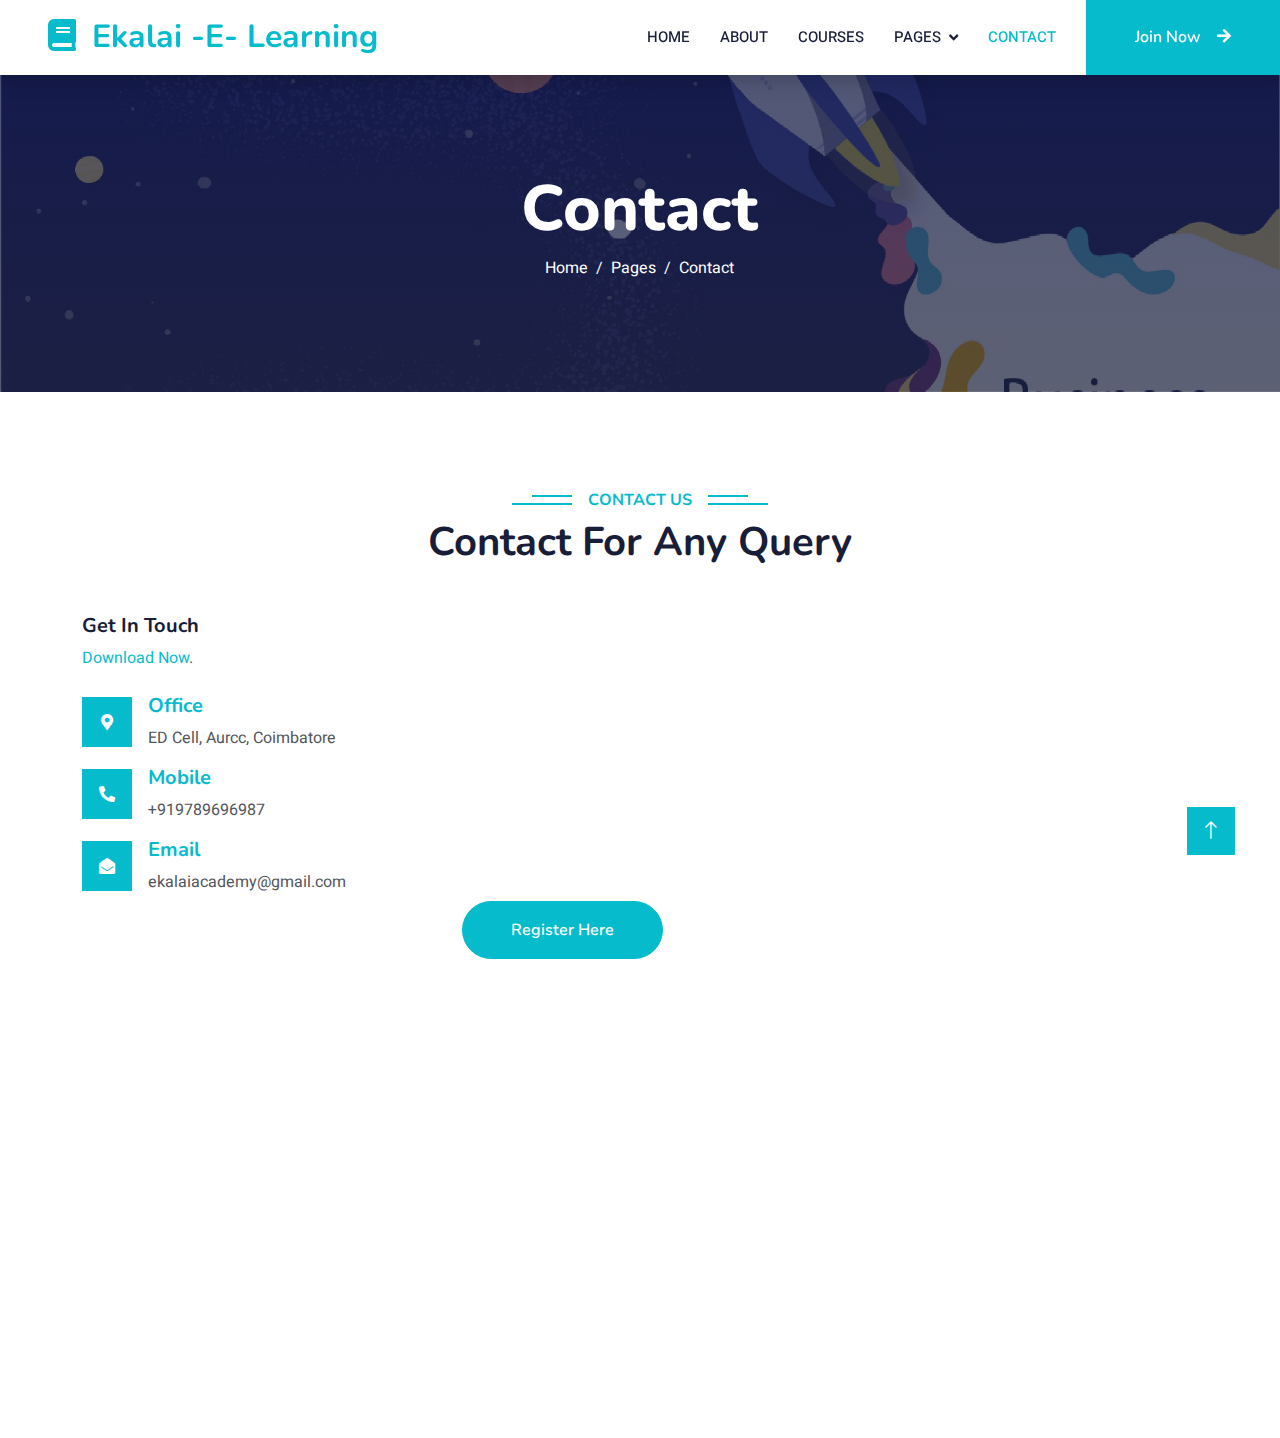
<file: contact.html>
<!DOCTYPE html>
<html lang="en">

<head>
    <meta charset="utf-8">
    <title>Ekalai-Contact Us</title>
    <meta content="width=device-width, initial-scale=1.0" name="viewport">
    <meta content="" name="keywords">
    <meta content="" name="description">

    <!-- Favicon -->
    <link href="img/favicon-01.jpg" rel="icon">

    <!-- Google Web Fonts -->
    <link rel="preconnect" href="https://fonts.googleapis.com">
    <link rel="preconnect" href="https://fonts.gstatic.com" crossorigin>
    <link href="https://fonts.googleapis.com/css2?family=Heebo:wght@400;500;600&family=Nunito:wght@600;700;800&display=swap" rel="stylesheet">

    <!-- Icon Font Stylesheet -->
    <link href="https://cdnjs.cloudflare.com/ajax/libs/font-awesome/5.10.0/css/all.min.css" rel="stylesheet">
    <link href="https://cdn.jsdelivr.net/npm/bootstrap-icons@1.4.1/font/bootstrap-icons.css" rel="stylesheet">

    <!-- Libraries Stylesheet -->
    <link href="lib/animate/animate.min.css" rel="stylesheet">
    <link href="lib/owlcarousel/assets/owl.carousel.min.css" rel="stylesheet">

    <!-- Customized Bootstrap Stylesheet -->
    <link href="css/bootstrap.min.css" rel="stylesheet">

    <!-- Template Stylesheet -->
    <link href="css/style.css" rel="stylesheet">
</head>

<body>
    <!-- Spinner Start -->
    <div id="spinner" class="show bg-white position-fixed translate-middle w-100 vh-100 top-50 start-50 d-flex align-items-center justify-content-center">
        <div class="spinner-border text-primary" style="width: 3rem; height: 3rem;" role="status">
            <span class="sr-only">Loading...</span>
        </div>
    </div>
    <!-- Spinner End -->


    <!-- Navbar Start -->
    <nav class="navbar navbar-expand-lg bg-white navbar-light shadow sticky-top p-0">
        <a href="index.html" class="navbar-brand d-flex align-items-center px-4 px-lg-5">
            <h2 class="m-0 text-primary"><i class="fa fa-book me-3"></i>Ekalai -E- Learning</h2>
        </a>
        <button type="button" class="navbar-toggler me-4" data-bs-toggle="collapse" data-bs-target="#navbarCollapse">
            <span class="navbar-toggler-icon"></span>
        </button>
        <div class="collapse navbar-collapse" id="navbarCollapse">
            <div class="navbar-nav ms-auto p-4 p-lg-0">
                <a href="index.html" class="nav-item nav-link">Home</a>
                <a href="about.html" class="nav-item nav-link">About</a>
                <a href="courses.html" class="nav-item nav-link">Courses</a>
                <div class="nav-item dropdown">
                    <a href="#" class="nav-link dropdown-toggle" data-bs-toggle="dropdown">Pages</a>
                    <div class="dropdown-menu fade-down m-0">
                        <a href="team.html" class="dropdown-item">Our Team</a>
                        <a href="testimonial.html" class="dropdown-item">Feedbacks</a>
                        
                    </div>
                </div>
                <a href="contact.html" class="nav-item nav-link active">Contact</a>
            </div>
            <a href="" class="btn btn-primary py-4 px-lg-5 d-none d-lg-block">Join Now<i class="fa fa-arrow-right ms-3"></i></a>
        </div>
    </nav>
    <!-- Navbar End -->


    <!-- Header Start -->
    <div class="container-fluid bg-primary py-5 mb-5 page-header">
        <div class="container py-5">
            <div class="row justify-content-center">
                <div class="col-lg-10 text-center">
                    <h1 class="display-3 text-white animated slideInDown">Contact</h1>
                    <nav aria-label="breadcrumb">
                        <ol class="breadcrumb justify-content-center">
                            <li class="breadcrumb-item"><a class="text-white" href="#">Home</a></li>
                            <li class="breadcrumb-item"><a class="text-white" href="#">Pages</a></li>
                            <li class="breadcrumb-item text-white active" aria-current="page">Contact</li>
                        </ol>
                    </nav>
                </div>
            </div>
        </div>
    </div>
    <!-- Header End -->


    <!-- Contact Start -->
    <div class="container-xxl py-5">
        <div class="container">
            <div class="text-center wow fadeInUp" data-wow-delay="0.1s">
                <h6 class="section-title bg-white text-center text-primary px-3">Contact Us</h6>
                <h1 class="mb-5">Contact For Any Query</h1>
            </div>
            <div class="row g-4">
                <div class="col-lg-4 col-md-6 wow fadeInUp" data-wow-delay="0.1s">
                    <h5>Get In Touch</h5>
                    <p class="mb-4"> <a href="https://htmlcodex.com/contact-form">Download Now</a>.</p>
                    <div class="d-flex align-items-center mb-3">
                        <div class="d-flex align-items-center justify-content-center flex-shrink-0 bg-primary" style="width: 50px; height: 50px;">
                            <i class="fa fa-map-marker-alt text-white"></i>
                        </div>
                        <div class="ms-3">
                            <h5 class="text-primary">Office</h5>
                            <p class="mb-0">ED Cell, Aurcc, Coimbatore</p>
                        </div>
                    </div>
                    <div class="d-flex align-items-center mb-3">
                        <div class="d-flex align-items-center justify-content-center flex-shrink-0 bg-primary" style="width: 50px; height: 50px;">
                            <i class="fa fa-phone-alt text-white"></i>
                        </div>
                        <div class="ms-3">
                            <h5 class="text-primary">Mobile</h5>
                            <p class="mb-0">+919789696987</p>
                        </div>
                    </div>
                    <div class="d-flex align-items-center">
                        <div class="d-flex align-items-center justify-content-center flex-shrink-0 bg-primary" style="width: 50px; height: 50px;">
                            <i class="fa fa-envelope-open text-white"></i>
                        </div>
                        <div class="ms-3">
                            <h5 class="text-primary">Email</h5>
                            <p class="mb-0">ekalaiacademy@gmail.com</p>
                        </div>
                    </div>
                </div>
                <div class="col-lg-4 col-md-6 wow fadeInUp" data-wow-delay="0.3s">
                    <iframe class="position-relative rounded w-100 h-100"
                     src="https://www.google.com/maps/embed?pb=!1m18!1m12!1m3!1d31327.59237632539!2d76.86856223631082!3d11.042447157248105!2m3!1f0!2f0!3f0!3m2!1i1024!2i768!4f13.1!3m3!1m2!1s0x3ba85910327ab1e3%3A0x9f7a2b4ef20fe07!2sAnna%20University%20Regional%20Campus%2C%20Coimbatore!5e0!3m2!1sen!2sin!4v1660581316765!5m2!1sen!2sin" width="600" height="450" style="border:0;" allowfullscreen="" loading="lazy" referrerpolicy="no-referrer-when-downgrade"></iframe>
                    </iframe>
                    <a class="btn btn-primary rounded-pill py-3 px-5" href="https://docs.google.com/forms/d/e/1FAIpQLSeSdhwR2uIjAMO-qLtyJiMLRzjcA-bC4OQ7kCNbKd1CRmPing/viewform?usp=pp_url">Register Here</a>
                </div>
               
                </div>
            </div>
        </div>
    </div>
    <!-- Contact End -->


    <!-- Footer Start -->
    <div class="container-fluid bg-dark text-light footer pt-5 mt-5 wow fadeIn" data-wow-delay="0.1s">
        <div class="container py-5">
            <div class="row g-5">
                <div class="col-lg-3 col-md-6">
                    <h4 class="text-white mb-3">Quick Link</h4>
                    <a class="btn btn-link" href="">About Us</a>
                    <a class="btn btn-link" href="">Contact Us</a>
                    <a class="btn btn-link" href="">Privacy Policy</a>
                    <a class="btn btn-link" href="">Terms & Condition</a>
                    <a class="btn btn-link" href="">FAQs & Help</a>
                </div>
                <div class="col-lg-3 col-md-6">
                    <h4 class="text-white mb-3">Contact</h4>
                    <p class="mb-2"><i class="fa fa-map-marker-alt me-3"></i> Ekalai Academy ED cell AURCC, Coimbatore.  641046</p>
                    <p class="mb-2"><i class="fa fa-phone-alt me-3"></i>+91 9789696987</p>
                    <p class="mb-2"><i class="fa fa-envelope me-3"></i>letsekalaii@gmail.com</p>
                    <div class="d-flex pt-2">
                        <a class="btn btn-outline-light btn-social" href="https://twitter.com/AcademyEkalai?t=8bc2N6rAPA9oUM5k8wHfcg&s=09"><i class="fab fa-twitter"></i></a>
                        <a class="btn btn-outline-light btn-social" href="https://www.facebook.com/ekalaiacademy"><i class="fab fa-facebook-f"></i></a>
                        <a class="btn btn-outline-light btn-social" href="https://www.instagram.com/invites/contact/?i=tsu66kbwmtft&utm_content=nm48tm4"><i class="fab fa-instagram"></i></a>
                        <a class="btn btn-outline-light btn-social" href=""><i class="fab fa-linkedin-in"></i></a>
                    </div>
                </div>
                <div class="col-lg-3 col-md-6">
                    <h4 class="text-white mb-3">Gallery</h4>
                    <div class="row g-2 pt-2">
                        <div class="col-4">
                            <img class="img-fluid bg-light p-1" src="img/course-1.jpg" alt="">
                        </div>
                        <div class="col-4">
                            <img class="img-fluid bg-light p-1" src="img/course-2.jpg" alt="">
                        </div>
                        <div class="col-4">
                            <img class="img-fluid bg-light p-1" src="img/course-3.jpg" alt="">
                        </div>
                        <div class="col-4">
                            <img class="img-fluid bg-light p-1" src="img/course-2.jpg" alt="">
                        </div>
                        <div class="col-4">
                            <img class="img-fluid bg-light p-1" src="img/course-3.jpg" alt="">
                        </div>
                        <div class="col-4">
                            <img class="img-fluid bg-light p-1" src="img/course-1.jpg" alt="">
                        </div>
                    </div>
                </div>
                <div class="col-lg-3 col-md-6">
                    <h4 class="text-white mb-3">Newsletter</h4>
                    <p>Please Register With your Mail For Regular Updates</p>
                    <div class="position-relative mx-auto" style="max-width: 400px;">
                        <input class="form-control border-0 w-100 py-3 ps-4 pe-5" type="text" placeholder="Your email">
                        <button type="button" class="btn btn-primary py-2 position-absolute top-0 end-0 mt-2 me-2">SignUp</button>
                    </div>
                </div>
            </div>
        </div>
        <div class="container">
            <div class="copyright">
                <div class="row">
                    <div class="col-md-6 text-center text-md-start mb-3 mb-md-0">
                        &copy; <a class="border-bottom" href="#"></a>

                        <!--/*** This template is free as long as you keep the footer author’s credit link/attribution link/backlink. If you'd like to use the template without the footer author’s credit link/attribution link/backlink, you can purchase the Credit Removal License from "https://htmlcodex.com/credit-removal". Thank you for your support. ***/-->
                        Designed By <a class="border-bottom" href="https://wa.me/qr/4BRPIPK5Z4MAF1">Ekalai Academy</a><br><br>
                       
                    </div>
                    <div class="col-md-6 text-center text-md-end">
                        <div class="footer-menu">
                            <a href="">Home</a>
                            <a href="">Cookies</a>
                            <a href="">Help</a>
                            <a href="">FQAs</a>
                        </div>
                    </div>
                </div>
            </div>
        </div>
    </div>
    <!-- Footer End -->


    <!-- Back to Top -->
    <a href="#" class="btn btn-lg btn-primary btn-lg-square back-to-top"><i class="bi bi-arrow-up"></i></a>


    <!-- JavaScript Libraries -->
    <script src="https://code.jquery.com/jquery-3.4.1.min.js"></script>
    <script src="https://cdn.jsdelivr.net/npm/bootstrap@5.0.0/dist/js/bootstrap.bundle.min.js"></script>
    <script src="lib/wow/wow.min.js"></script>
    <script src="lib/easing/easing.min.js"></script>
    <script src="lib/waypoints/waypoints.min.js"></script>
    <script src="lib/owlcarousel/owl.carousel.min.js"></script>

    <!-- Template Javascript -->
    <script src="js/main.js"></script>
</body>

</html>
</file>
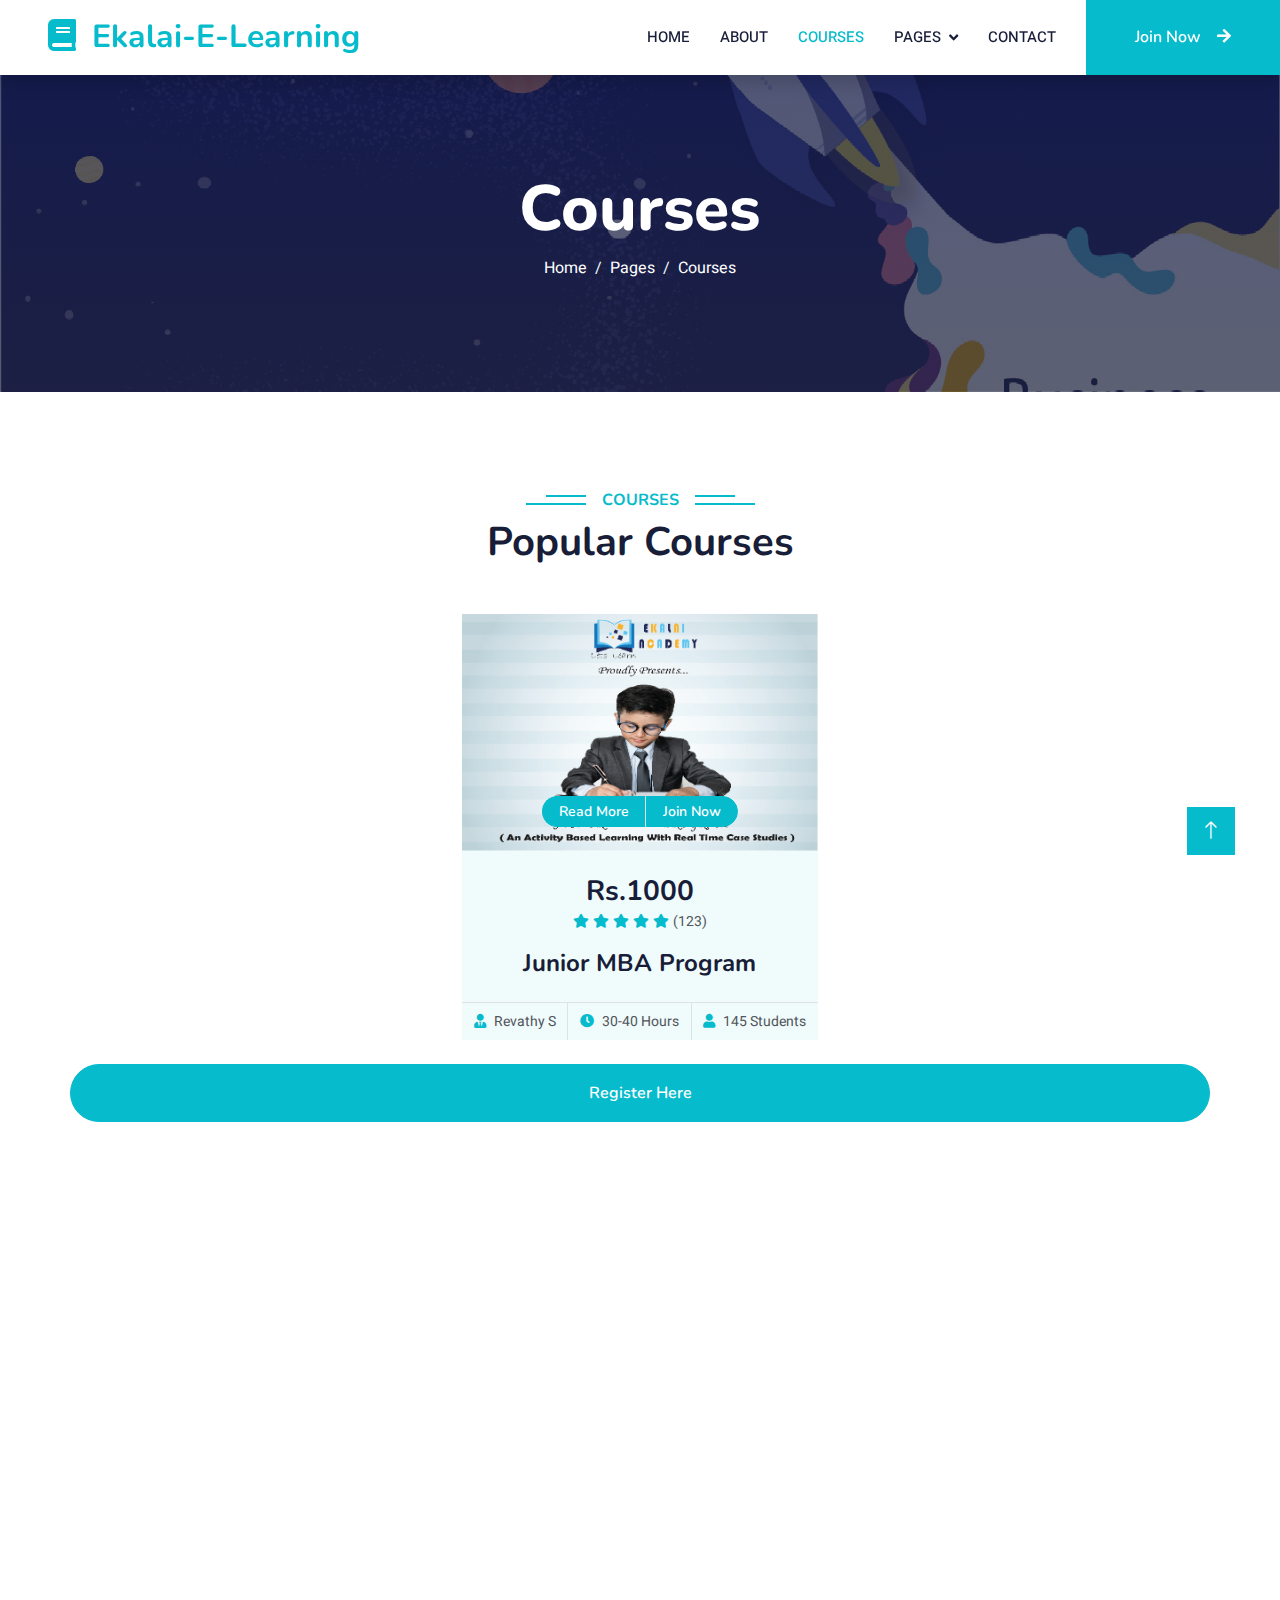
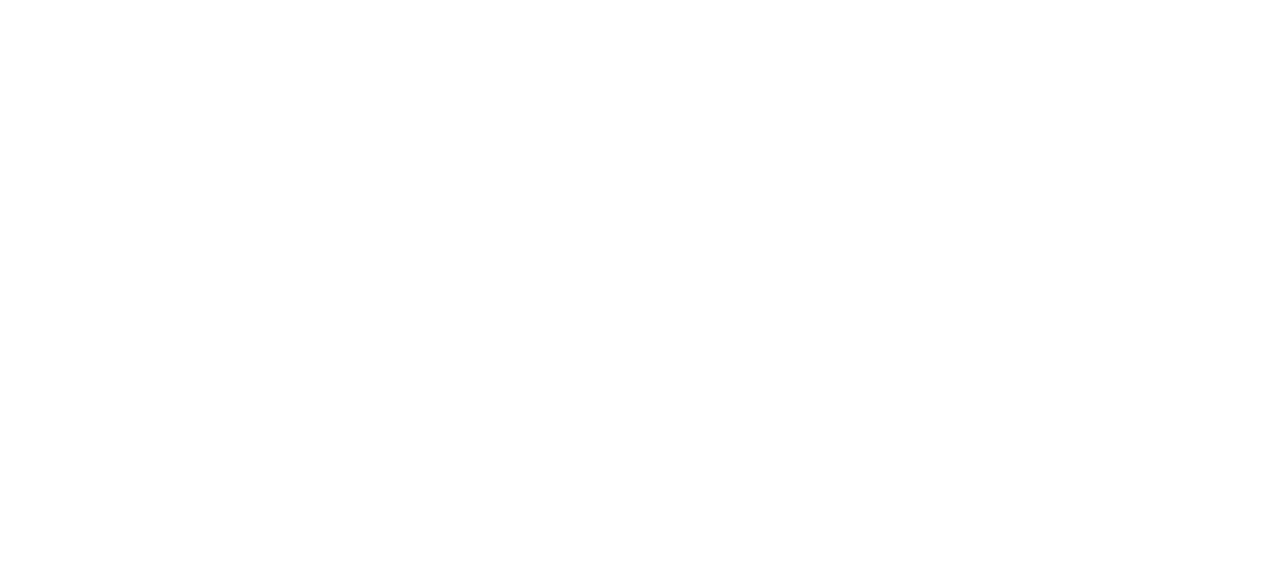
<file: courses.html>
<!DOCTYPE html>
<html lang="en">

<head>
    <meta charset="utf-8">
    <title>Ekalai-Courses</title>
    <meta content="width=device-width, initial-scale=1.0" name="viewport">
    <meta content="" name="keywords">
    <meta content="" name="description">

    <!-- Favicon -->
    <link href="img/favicon-01.jpg" rel="icon">

    <!-- Google Web Fonts -->
    <link rel="preconnect" href="https://fonts.googleapis.com">
    <link rel="preconnect" href="https://fonts.gstatic.com" crossorigin>
    <link href="https://fonts.googleapis.com/css2?family=Heebo:wght@400;500;600&family=Nunito:wght@600;700;800&display=swap" rel="stylesheet">

    <!-- Icon Font Stylesheet -->
    <link href="https://cdnjs.cloudflare.com/ajax/libs/font-awesome/5.10.0/css/all.min.css" rel="stylesheet">
    <link href="https://cdn.jsdelivr.net/npm/bootstrap-icons@1.4.1/font/bootstrap-icons.css" rel="stylesheet">

    <!-- Libraries Stylesheet -->
    <link href="lib/animate/animate.min.css" rel="stylesheet">
    <link href="lib/owlcarousel/assets/owl.carousel.min.css" rel="stylesheet">

    <!-- Customized Bootstrap Stylesheet -->
    <link href="css/bootstrap.min.css" rel="stylesheet">

    <!-- Template Stylesheet -->
    <link href="css/style.css" rel="stylesheet">
</head>

<body>
    <!-- Spinner Start -->
    <div id="spinner" class="show bg-white position-fixed translate-middle w-100 vh-100 top-50 start-50 d-flex align-items-center justify-content-center">
        <div class="spinner-border text-primary" style="width: 3rem; height: 3rem;" role="status">
            <span class="sr-only">Loading...</span>
        </div>
    </div>
    <!-- Spinner End -->


    <!-- Navbar Start -->
    <nav class="navbar navbar-expand-lg bg-white navbar-light shadow sticky-top p-0">
        <a href="index.html" class="navbar-brand d-flex align-items-center px-4 px-lg-5">
            <h2 class="m-0 text-primary"><i class="fa fa-book me-3"></i>Ekalai-E-Learning</h2>
        </a>
        <button type="button" class="navbar-toggler me-4" data-bs-toggle="collapse" data-bs-target="#navbarCollapse">
            <span class="navbar-toggler-icon"></span>
        </button>
        <div class="collapse navbar-collapse" id="navbarCollapse">
            <div class="navbar-nav ms-auto p-4 p-lg-0">
                <a href="index.html" class="nav-item nav-link">Home</a>
                <a href="about.html" class="nav-item nav-link">About</a>
                <a href="courses.html" class="nav-item nav-link active">Courses</a>
                <div class="nav-item dropdown">
                    <a href="#" class="nav-link dropdown-toggle" data-bs-toggle="dropdown">Pages</a>
                    <div class="dropdown-menu fade-down m-0">
                        <a href="team.html" class="dropdown-item">Our Team</a>
                        <a href="testimonial.html" class="dropdown-item">Feedbacks</a>
                     
                    </div>
                </div>
                <a href="contact.html" class="nav-item nav-link">Contact</a>
            </div>
            <a href="" class="btn btn-primary py-4 px-lg-5 d-none d-lg-block">Join Now<i class="fa fa-arrow-right ms-3"></i></a>
        </div>
    </nav>
    <!-- Navbar End -->


    <!-- Header Start -->
    <div class="container-fluid bg-primary py-5 mb-5 page-header">
        <div class="container py-5">
            <div class="row justify-content-center">
                <div class="col-lg-10 text-center">
                    <h1 class="display-3 text-white animated slideInDown">Courses</h1>
                    <nav aria-label="breadcrumb">
                        <ol class="breadcrumb justify-content-center">
                            <li class="breadcrumb-item"><a class="text-white" href="#">Home</a></li>
                            <li class="breadcrumb-item"><a class="text-white" href="#">Pages</a></li>
                            <li class="breadcrumb-item text-white active" aria-current="page">Courses</li>
                        </ol>
                    </nav>
                </div>
            </div>
        </div>
    </div>
    <!-- Header End -->





    <!-- Courses Start -->
    <div class="container-xxl py-5">
        <div class="container">
            <div class="text-center wow fadeInUp" data-wow-delay="0.1s">
                <h6 class="section-title bg-white text-center text-primary px-3">Courses</h6>
                <h1 class="mb-5">Popular Courses</h1>
            </div>
            <div class="row g-4 justify-content-center">
                <div class="col-lg-4 col-md-6 wow fadeInUp" data-wow-delay="0.1s">
                    <div class="course-item bg-light">
                        <div class="position-relative overflow-hidden">
                            <img class="img-fluid" src="img/course-1.jpg" alt="">
                            <div class="w-100 d-flex justify-content-center position-absolute bottom-0 start-0 mb-4">
                                <a href="readmore.html" class="flex-shrink-0 btn btn-sm btn-primary px-3 border-end" style="border-radius: 30px 0 0 30px;">Read More</a>
                                <a href="https://wa.me/qr/4BRPIPK5Z4MAF1" class="flex-shrink-0 btn btn-sm btn-primary px-3" style="border-radius: 0 30px 30px 0;">Join Now</a>
                            </div>
                        </div>
                        <div class="text-center p-4 pb-0">
                            <h3 class="mb-0">Rs.1000</h3>
                            <div class="mb-3">
                                <small class="fa fa-star text-primary"></small>
                                <small class="fa fa-star text-primary"></small>
                                <small class="fa fa-star text-primary"></small>
                                <small class="fa fa-star text-primary"></small>
                                <small class="fa fa-star text-primary"></small>
                                <small>(123)</small>
                            </div>
                            <h4 class="mb-4">Junior MBA Program</h4>
                        </div>
                        <div class="d-flex border-top">
                            <small class="flex-fill text-center border-end py-2"><i class="fa fa-user-tie text-primary me-2"></i>Revathy S</small>
                            <small class="flex-fill text-center border-end py-2"><i class="fa fa-clock text-primary me-2"></i>30-40 Hours</small>
                            <small class="flex-fill text-center py-2"><i class="fa fa-user text-primary me-2"></i>145 Students</small>          
                        </div>
                    </div>
                </div>
                <a class="btn btn-primary rounded-pill py-3 px-5" href="https://docs.google.com/forms/d/e/1FAIpQLSeSdhwR2uIjAMO-qLtyJiMLRzjcA-bC4OQ7kCNbKd1CRmPing/viewform?usp=pp_url">Register Here</a>
        </div>
    </div>
    <!-- Courses End -->
    
    <!-- Testimonial Start -->
    <div class="container-xxl py-5 wow fadeInUp" data-wow-delay="0.1s">
        <div class="container">
            <div class="text-center">
                <h6 class="section-title bg-white text-center text-primary px-3">Testimonial</h6>
                <h1 class="mb-5">Our Students Say!</h1>
            </div>
            <div class="owl-carousel testimonial-carousel position-relative">
                <div class="testimonial-item text-center">
                    <img class="border rounded-circle p-2 mx-auto mb-3" src="img/testimonial-1.jpg" style="width: 80px; height: 80px;">
                    <h5 class="mb-0">Sanjay RD</h5>
                    <p>Student</p>
                    <div class="testimonial-text bg-light text-center p-4">
                    <p class="mb-0">"It will be My Starting Point In my Business Line"</p>
                    </div>
                </div>
                <div class="testimonial-item text-center">
                    <img class="border rounded-circle p-2 mx-auto mb-3" src="img/testimonial-2.jpg" style="width: 80px; height: 80px;">
                    <h5 class="mb-0">Sona Aji</h5>
                    <p>Student</p>
                    <div class="testimonial-text bg-light text-center p-4">
                    <p class="mb-0">"Happy to Learn Entrepreneurship in Ekalai Academy."" </p>
                    </div>
                </div>
                <div class="testimonial-item text-center">
                    <img class="border rounded-circle p-2 mx-auto mb-3" src="img/testimonial-3.jpg" style="width: 80px; height: 80px;">
                    <h5 class="mb-0">Hemachandran SK</h5>
                    <p>Student</p>
                    <div class="testimonial-text bg-light text-center p-4">
                    <p class="mb-0">"Definitely a Much Needed skills for the Upcoming Generations"</p>
                    </div>
                </div>
                <div class="testimonial-item text-center">
                    <img class="border rounded-circle p-2 mx-auto mb-3" src="img/testimonial-4.jpg" style="width: 80px; height: 80px;">
                    <h5 class="mb-0">Semmozhiyan K</h5>
                    <p>Student</p>
                    <div class="testimonial-text bg-light text-center p-4">
                    <p class="mb-0">"Learning Entrepreneurship Course help's me lot to build my Future Business"  </p>
                    </div>
                </div>
            </div>
        </div>
    </div>
    <!-- Testimonial End -->
        

   <!-- Footer Start -->
   <div class="container-fluid bg-dark text-light footer pt-5 mt-5 wow fadeIn" data-wow-delay="0.1s">
    <div class="container py-5">
        <div class="row g-5">
            <div class="col-lg-3 col-md-6">
                <h4 class="text-white mb-3">Quick Link</h4>
                <a class="btn btn-link" href="">About Us</a>
                <a class="btn btn-link" href="">Contact Us</a>
                <a class="btn btn-link" href="">Privacy Policy</a>
                <a class="btn btn-link" href="">Terms & Condition</a>
                <a class="btn btn-link" href="">FAQs & Help</a>
            </div>
            <div class="col-lg-3 col-md-6">
                <h4 class="text-white mb-3">Contact</h4>
                <p class="mb-2"><i class="fa fa-map-marker-alt me-3"></i> Ekalai Academy ED cell AURCC, Coimbatore.  641046</p>
                <p class="mb-2"><i class="fa fa-phone-alt me-3"></i>+91 9789696987</p>
                <p class="mb-2"><i class="fa fa-envelope me-3"></i>letsekalaii@gmail.com</p>
                <div class="d-flex pt-2">
                    <a class="btn btn-outline-light btn-social" href="https://twitter.com/AcademyEkalai?t=8bc2N6rAPA9oUM5k8wHfcg&s=09"><i class="fab fa-twitter"></i></a>
                    <a class="btn btn-outline-light btn-social" href="https://www.facebook.com/ekalaiacademy"><i class="fab fa-facebook-f"></i></a>
                    <a class="btn btn-outline-light btn-social" href="https://www.instagram.com/invites/contact/?i=tsu66kbwmtft&utm_content=nm48tm4"><i class="fab fa-instagram"></i></a>
                    <a class="btn btn-outline-light btn-social" href=""><i class="fab fa-linkedin-in"></i></a>
                </div>
            </div>
            <div class="col-lg-3 col-md-6">
                <h4 class="text-white mb-3">Gallery</h4>
                <div class="row g-2 pt-2">
                    <div class="col-4">
                        <img class="img-fluid bg-light p-1" src="img/course-1.jpg" alt="">
                    </div>
                    <div class="col-4">
                        <img class="img-fluid bg-light p-1" src="img/course-2.jpg" alt="">
                    </div>
                    <div class="col-4">
                        <img class="img-fluid bg-light p-1" src="img/course-3.jpg" alt="">
                    </div>
                    <div class="col-4">
                        <img class="img-fluid bg-light p-1" src="img/course-2.jpg" alt="">
                    </div>
                    <div class="col-4">
                        <img class="img-fluid bg-light p-1" src="img/course-3.jpg" alt="">
                    </div>
                    <div class="col-4">
                        <img class="img-fluid bg-light p-1" src="img/course-1.jpg" alt="">
                    </div>
                </div>
            </div>
            <div class="col-lg-3 col-md-6">
                <h4 class="text-white mb-3">Newsletter</h4>
                <p>Please Register With your Mail For Regular Updates</p>
                <div class="position-relative mx-auto" style="max-width: 400px;">
                    <input class="form-control border-0 w-100 py-3 ps-4 pe-5" type="text" placeholder="Your email">
                    <button type="button" class="btn btn-primary py-2 position-absolute top-0 end-0 mt-2 me-2">Here</button>
                </div>
            </div>
        </div>
    </div>
    <div class="container">
        <div class="copyright">
            <div class="row">
                <div class="col-md-6 text-center text-md-start mb-3 mb-md-0">
                    &copy; <a class="border-bottom" href="#"></a>

                    <!--/*** This template is free as long as you keep the footer author’s credit link/attribution link/backlink. If you'd like to use the template without the footer author’s credit link/attribution link/backlink, you can purchase the Credit Removal License from "https://htmlcodex.com/credit-removal". Thank you for your support. ***/-->
                    Designed By <a class="border-bottom" href="https://wa.me/qr/4BRPIPK5Z4MAF1">Ekalai Academy</a><br><br>
                   
                </div>
                <div class="col-md-6 text-center text-md-end">
                    <div class="footer-menu">
                        <a href="">Home</a>
                        <a href="">Cookies</a>
                        <a href="">Help</a>
                        <a href="">FQAs</a>
                    </div>
                </div>
            </div>
        </div>
    </div>
</div>
<!-- Footer End -->


<!-- Back to Top -->
<a href="#" class="btn btn-lg btn-primary btn-lg-square back-to-top"><i class="bi bi-arrow-up"></i></a>


<!-- JavaScript Libraries -->
<script src="https://code.jquery.com/jquery-3.4.1.min.js"></script>
<script src="https://cdn.jsdelivr.net/npm/bootstrap@5.0.0/dist/js/bootstrap.bundle.min.js"></script>
<script src="lib/wow/wow.min.js"></script>
<script src="lib/easing/easing.min.js"></script>
<script src="lib/waypoints/waypoints.min.js"></script>
<script src="lib/owlcarousel/owl.carousel.min.js"></script>

<!-- Template Javascript -->
<script src="js/main.js"></script>
</body>

</html>
</file>
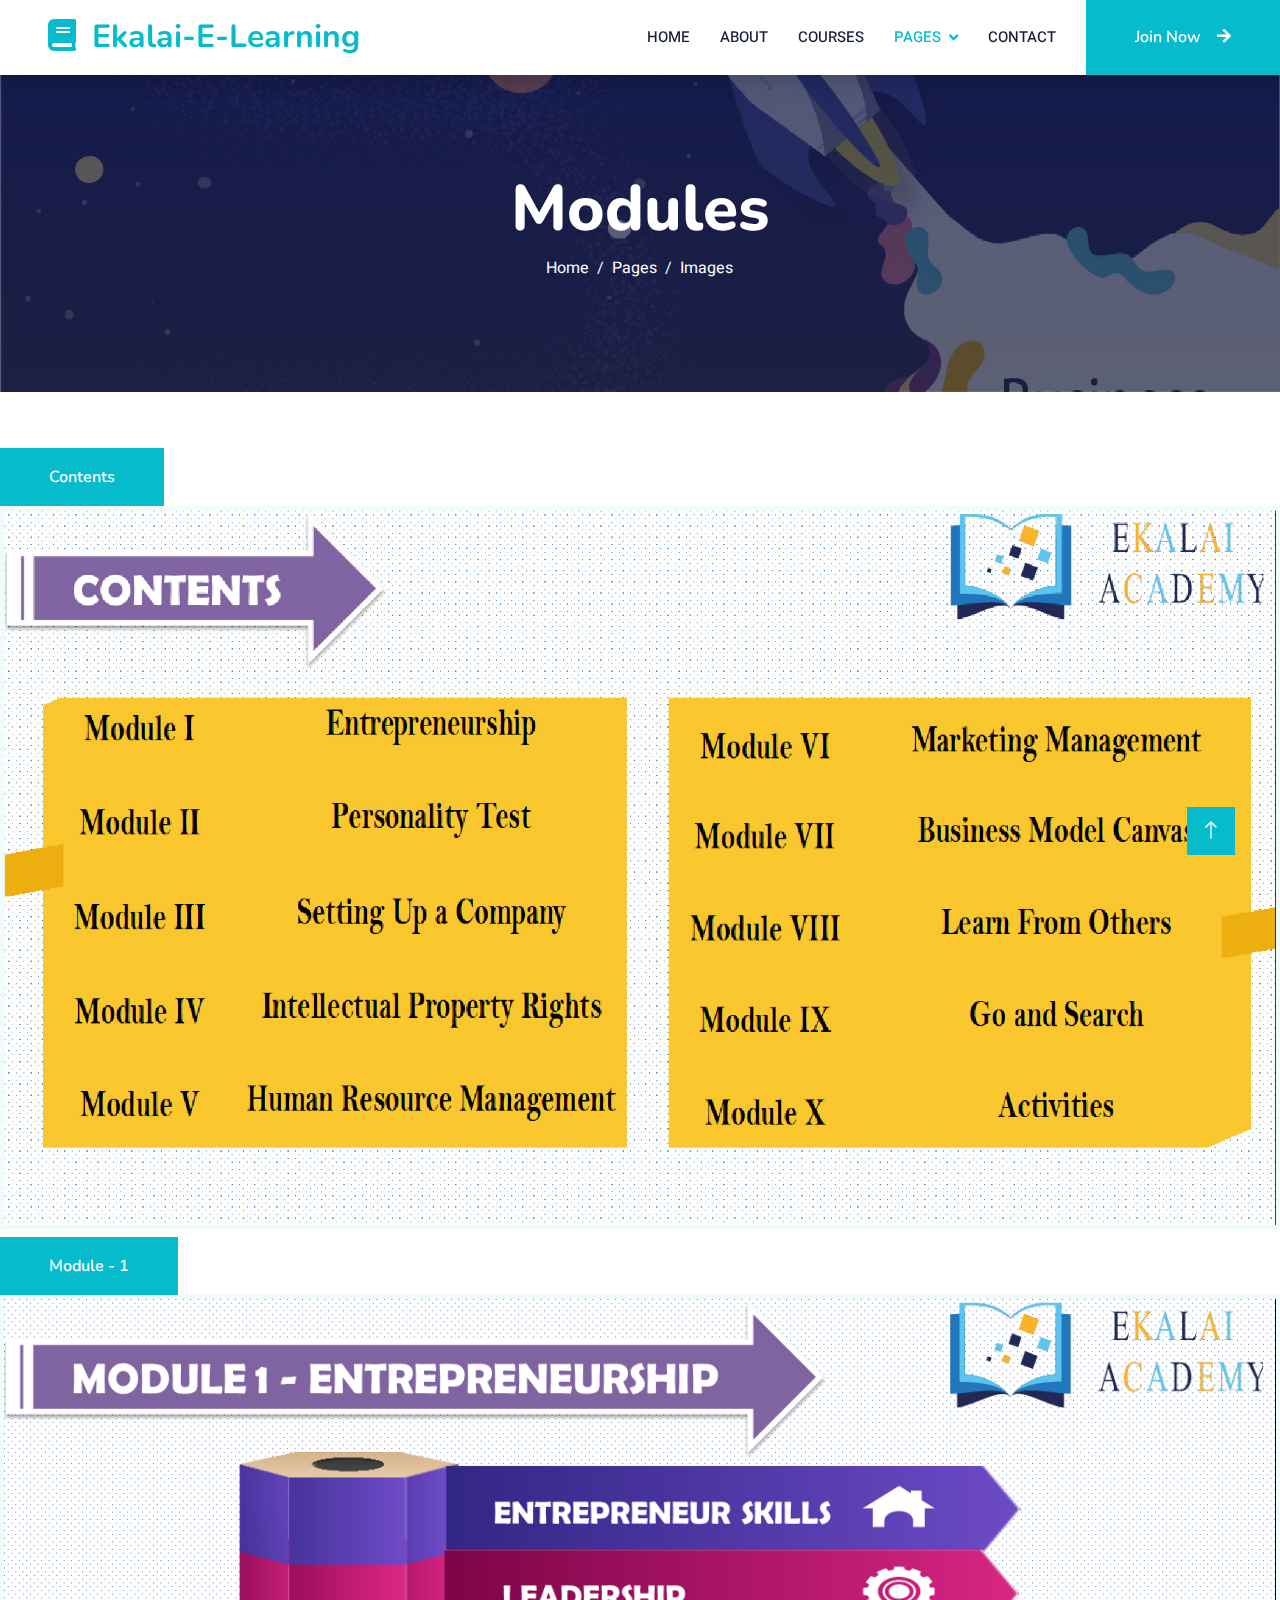
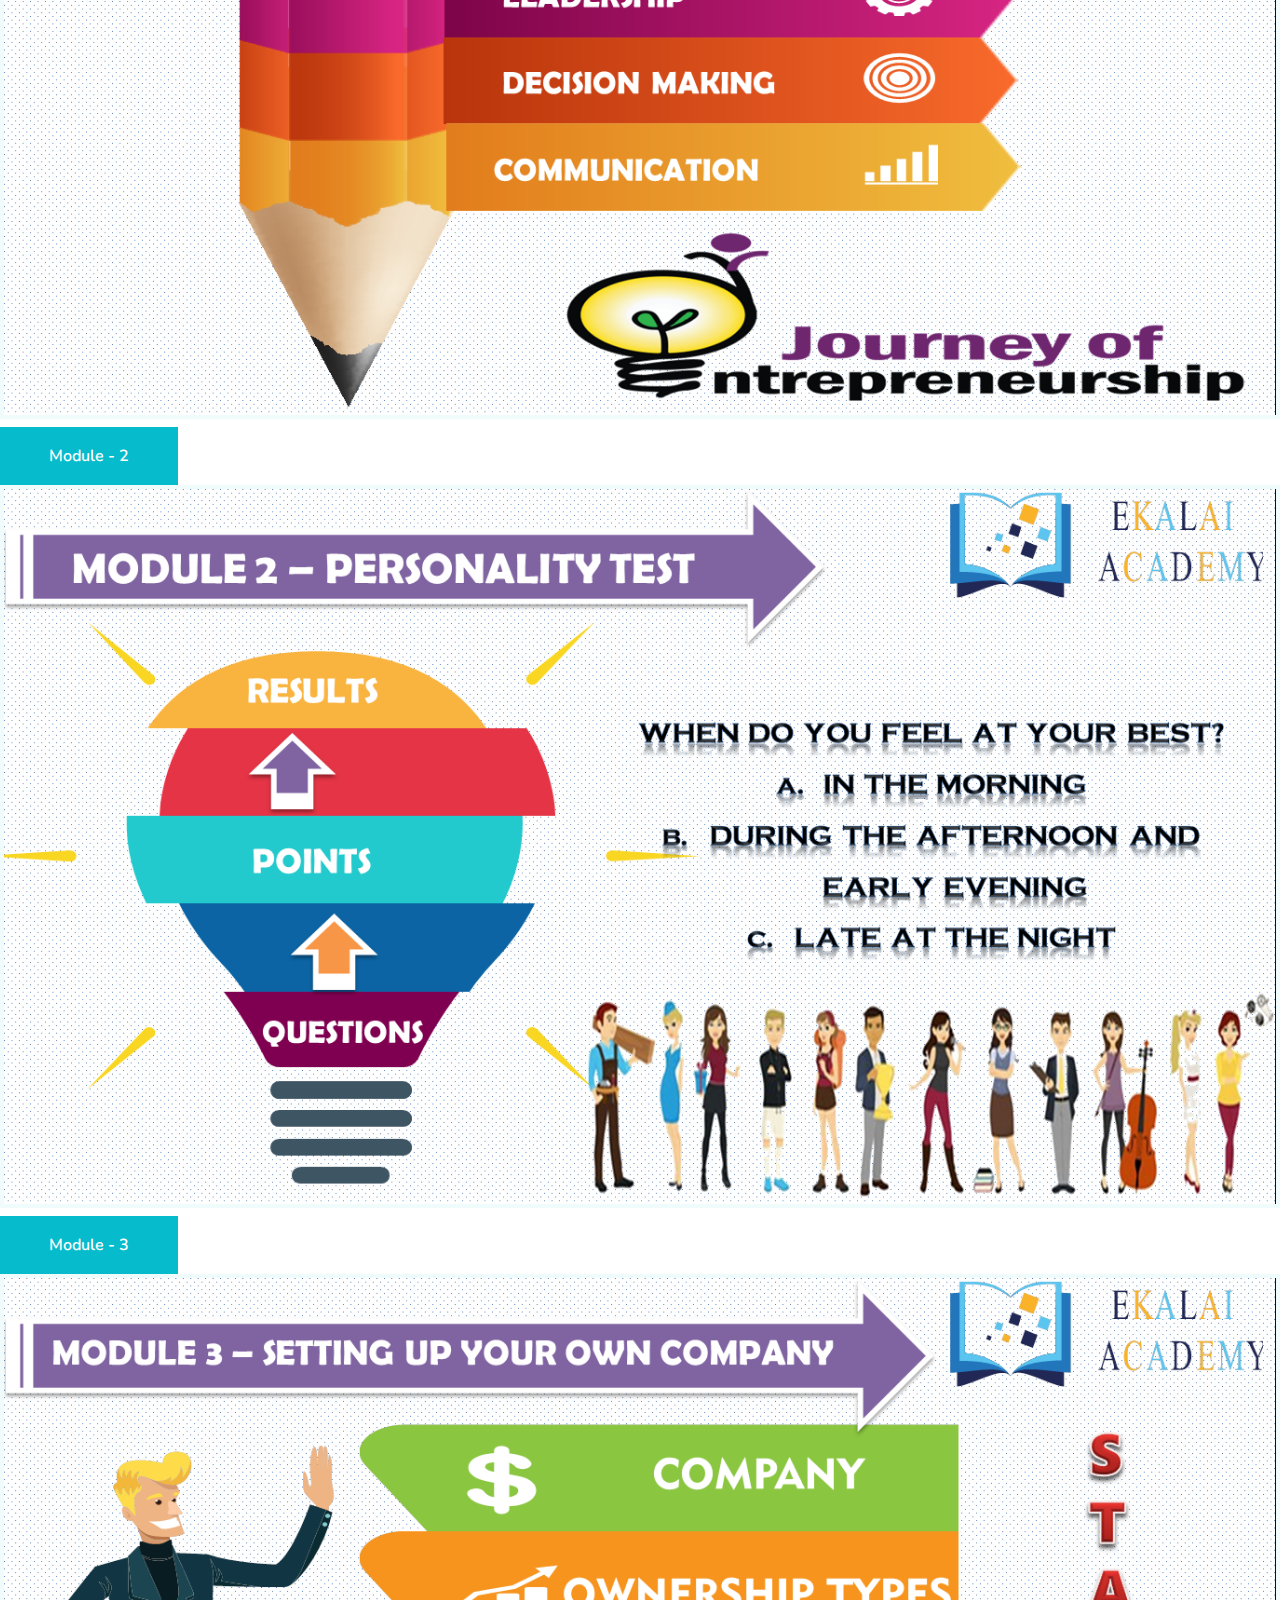
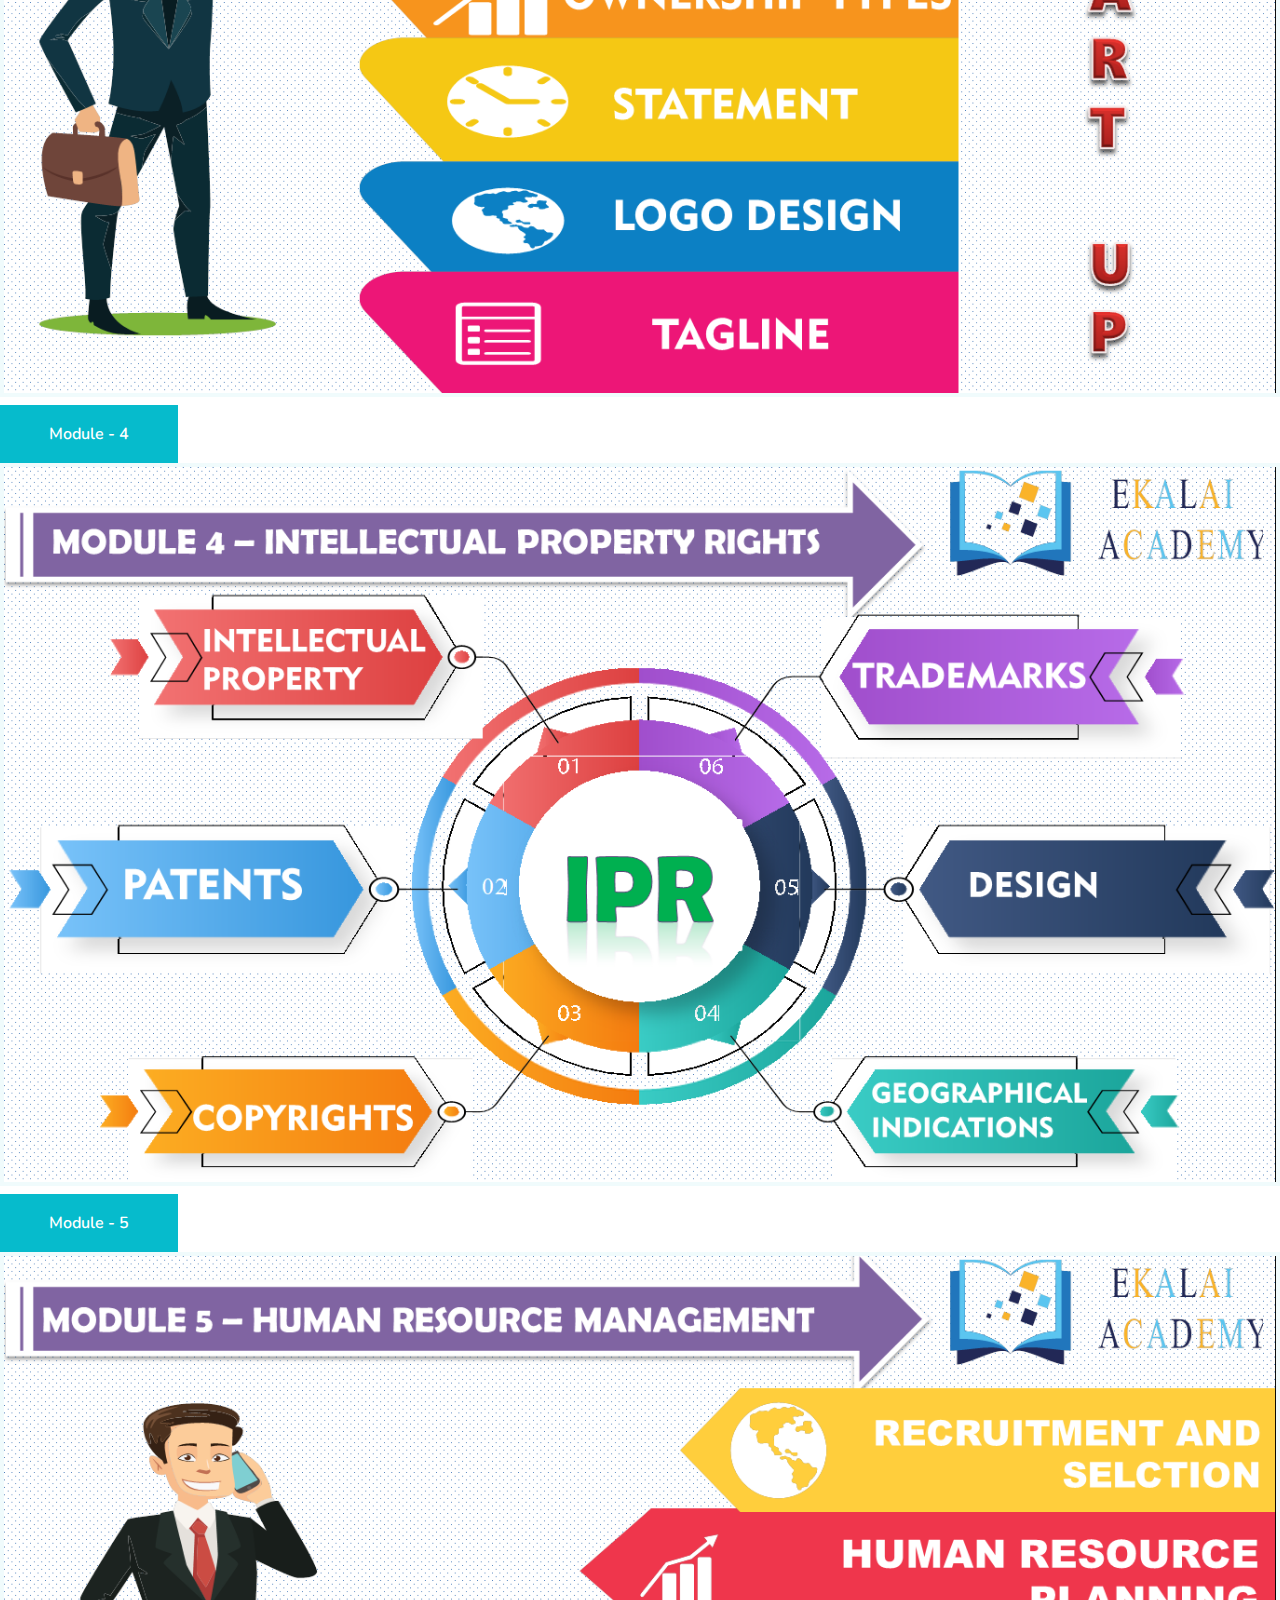
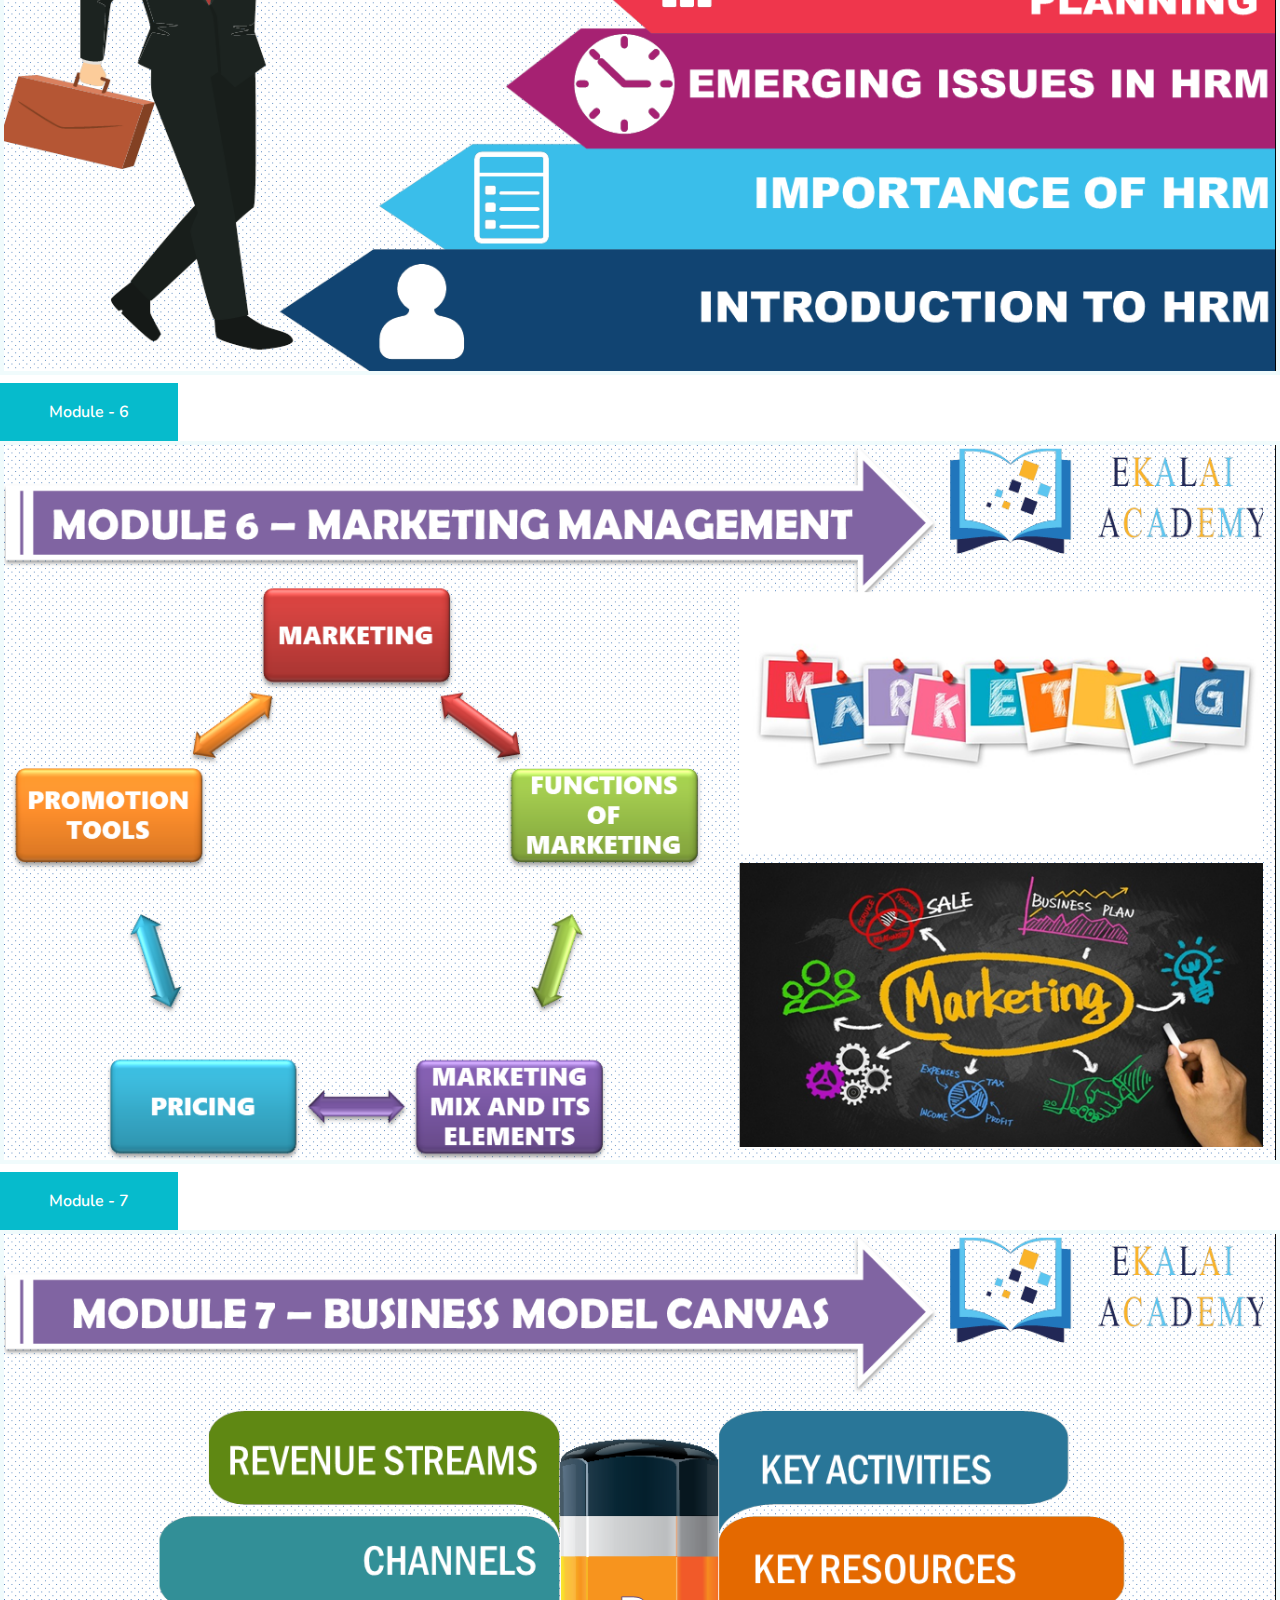
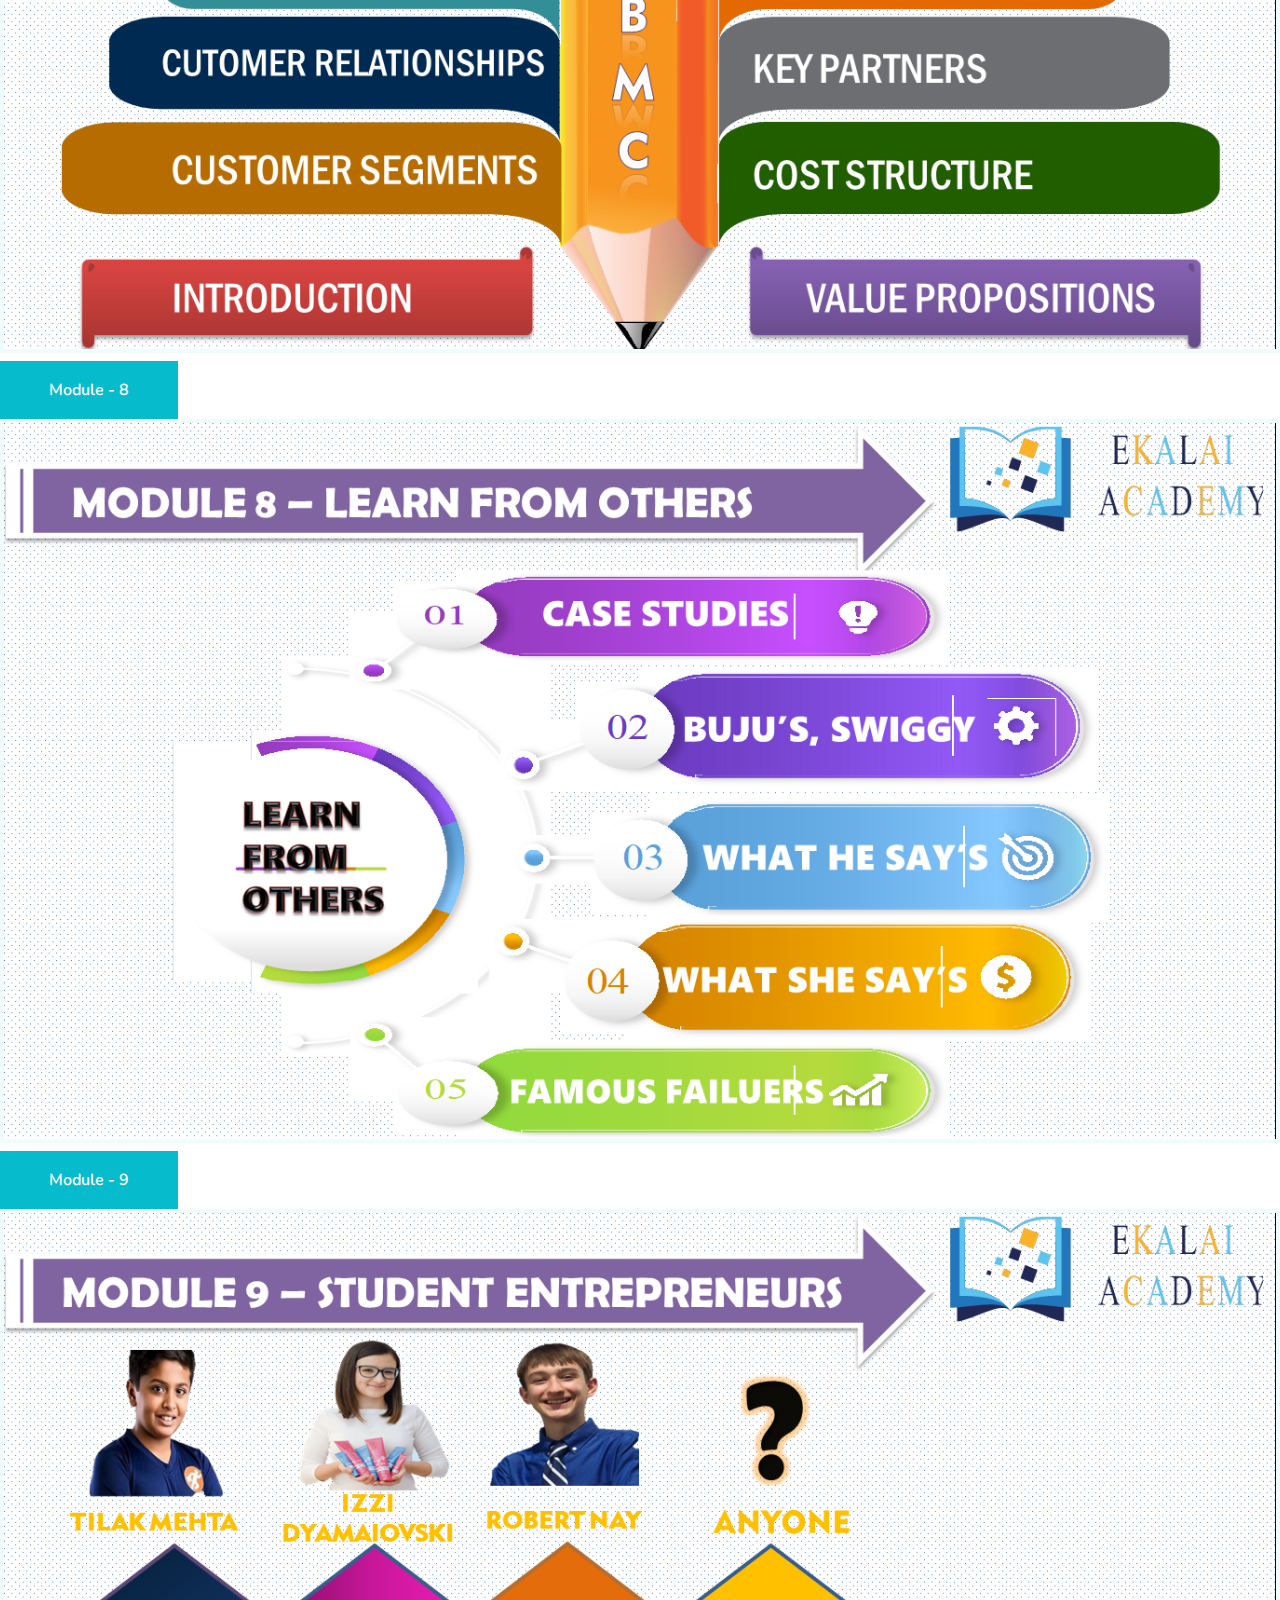
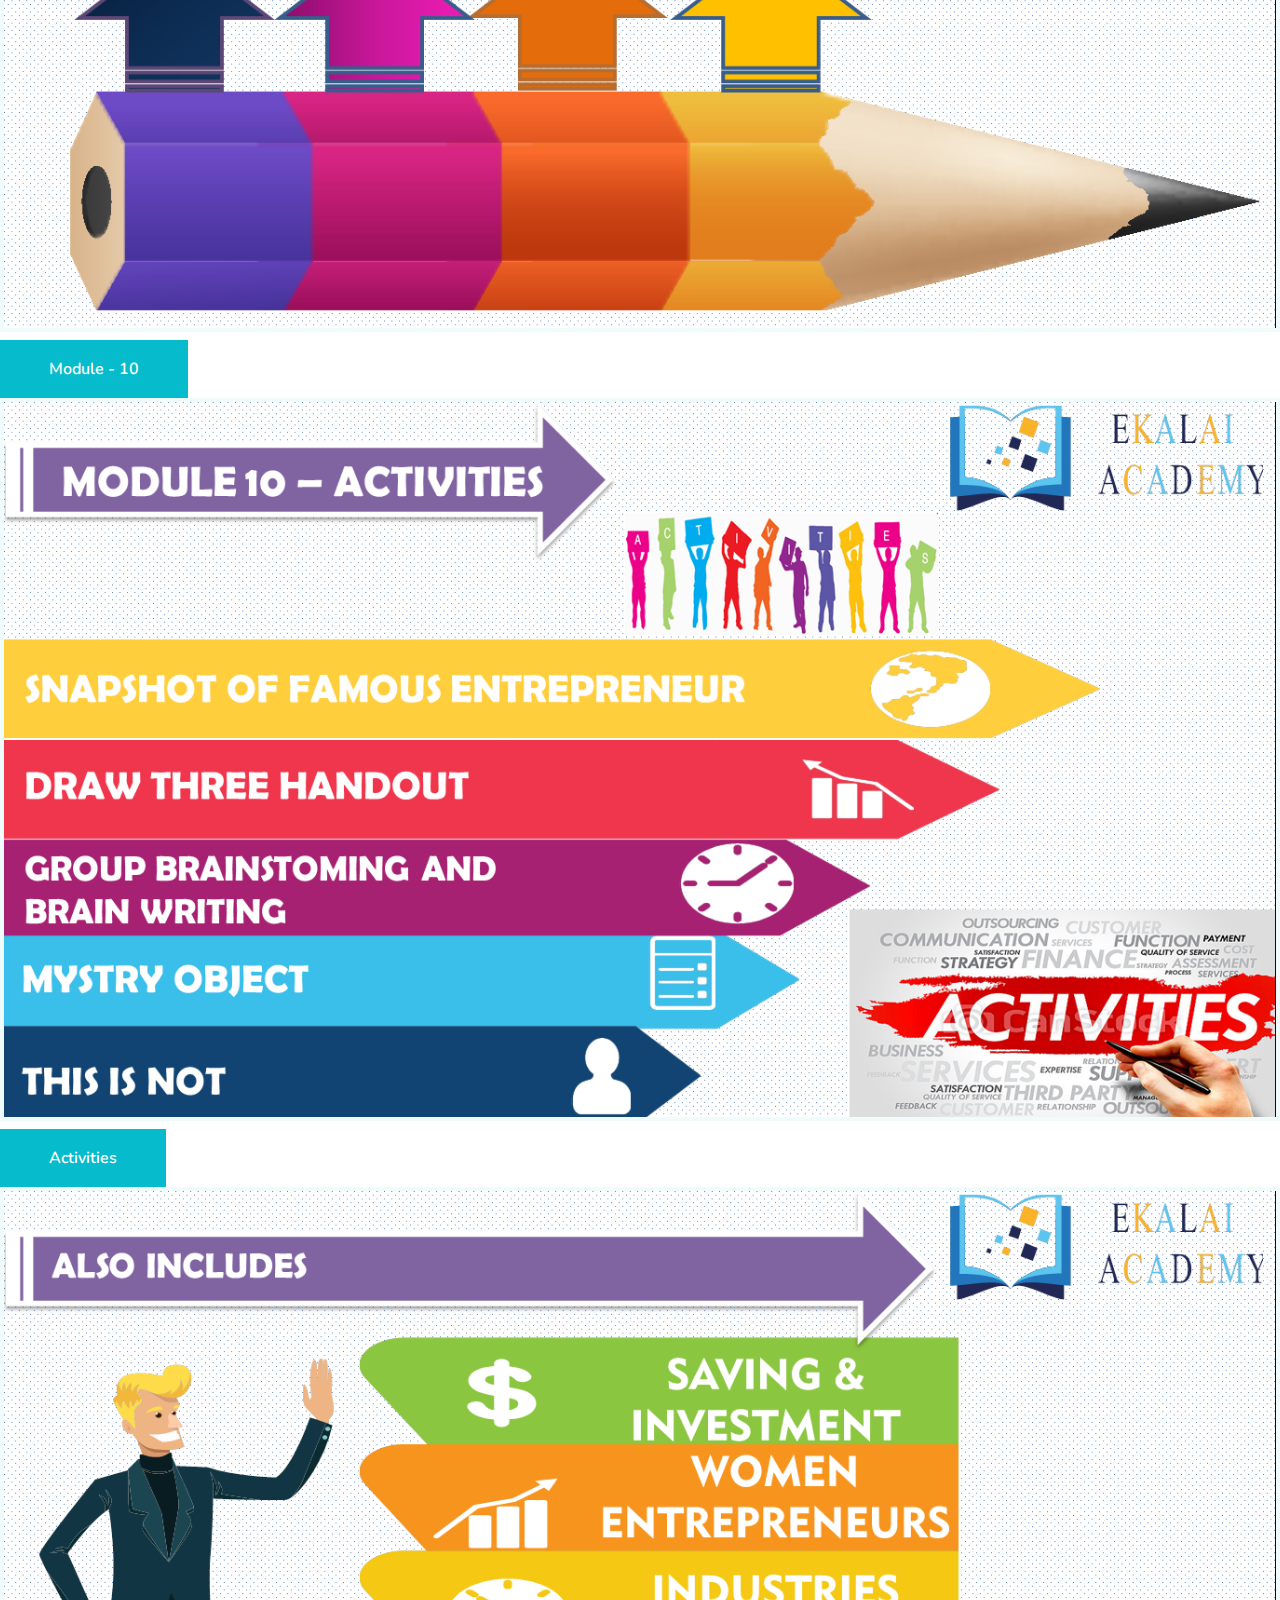
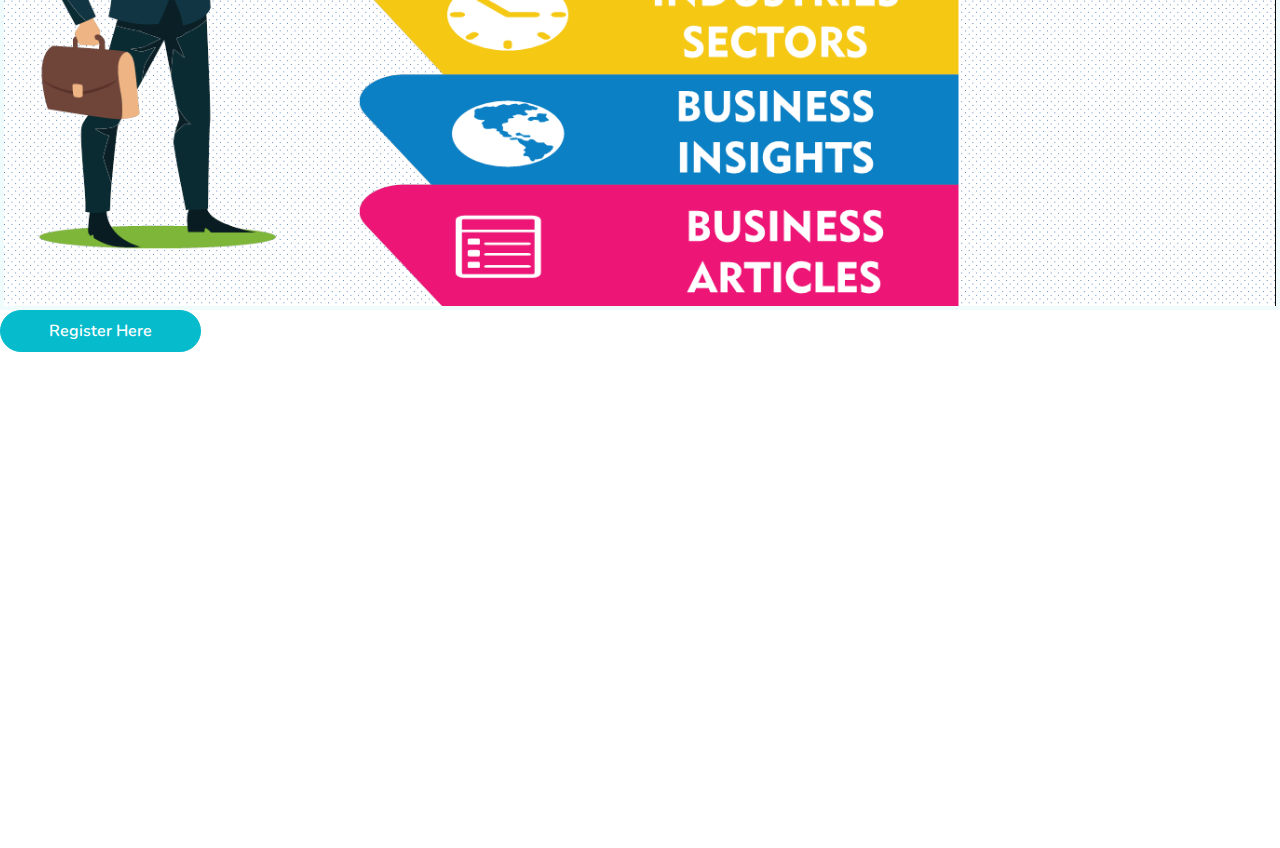
<file: readmore.html>
<!DOCTYPE html>
<html lang="en">

<head>
    <meta charset="utf-8">
    <title>Ekalai-Readmore</title>
    <meta content="width=device-width, initial-scale=1.0" name="viewport">
    <meta content="" name="keywords">
    <meta content="" name="description">

    <!-- Favicon -->
    <link href="img/favicon.ico" rel="icon">

    <!-- Google Web Fonts -->
    <link rel="preconnect" href="https://fonts.googleapis.com">
    <link rel="preconnect" href="https://fonts.gstatic.com" crossorigin>
    <link href="https://fonts.googleapis.com/css2?family=Heebo:wght@400;500;600&family=Nunito:wght@600;700;800&display=swap" rel="stylesheet">

    <!-- Icon Font Stylesheet -->
    <link href="https://cdnjs.cloudflare.com/ajax/libs/font-awesome/5.10.0/css/all.min.css" rel="stylesheet">
    <link href="https://cdn.jsdelivr.net/npm/bootstrap-icons@1.4.1/font/bootstrap-icons.css" rel="stylesheet">

    <!-- Libraries Stylesheet -->
    <link href="lib/animate/animate.min.css" rel="stylesheet">
    <link href="lib/owlcarousel/assets/owl.carousel.min.css" rel="stylesheet">

    <!-- Customized Bootstrap Stylesheet -->
    <link href="css/bootstrap.min.css" rel="stylesheet">

    <!-- Template Stylesheet -->
    <link href="css/style.css" rel="stylesheet">
</head>

<body>
    <!-- Spinner Start -->
    <div id="spinner" class="show bg-white position-fixed translate-middle w-100 vh-100 top-50 start-50 d-flex align-items-center justify-content-center">
        <div class="spinner-border text-primary" style="width: 3rem; height: 3rem;" role="status">
            <span class="sr-only">Loading...</span>
        </div>
    </div>
    <!-- Spinner End -->


    <!-- Navbar Start -->
    <nav class="navbar navbar-expand-lg bg-white navbar-light shadow sticky-top p-0">
        <a href="index.html" class="navbar-brand d-flex align-items-center px-4 px-lg-5">
            <h2 class="m-0 text-primary"><i class="fa fa-book me-3"></i>Ekalai-E-Learning</h2>
        </a>
        <button type="button" class="navbar-toggler me-4" data-bs-toggle="collapse" data-bs-target="#navbarCollapse">
            <span class="navbar-toggler-icon"></span>
        </button>
        <div class="collapse navbar-collapse" id="navbarCollapse">
            <div class="navbar-nav ms-auto p-4 p-lg-0">
                <a href="index.html" class="nav-item nav-link">Home</a>
                <a href="about.html" class="nav-item nav-link">About</a>
                <a href="courses.html" class="nav-item nav-link">Courses</a>
                <div class="nav-item dropdown">
                    <a href="#" class="nav-link dropdown-toggle active" data-bs-toggle="dropdown">Pages</a>
                    <div class="dropdown-menu fade-down m-0">
                        <a href="team.html" class="dropdown-item">Our Team</a>
                        <a href="testimonial.html" class="dropdown-item">Feedbacks</a>
                        
                    </div>
                </div>
                <a href="contact.html" class="nav-item nav-link">Contact</a>
            </div>
            <a href="" class="btn btn-primary py-4 px-lg-5 d-none d-lg-block">Join Now<i class="fa fa-arrow-right ms-3"></i></a>
        </div>
    </nav>
    <!-- Navbar End -->


    <!-- Header Start -->
    <div class="container-fluid bg-primary py-5 mb-5 page-header">
        <div class="container py-5">
            <div class="row justify-content-center">
                <div class="col-lg-10 text-center">
                    <h1 class="display-3 text-white animated slideInDown">Modules</h1>
                    <nav aria-label="breadcrumb">
                        <ol class="breadcrumb justify-content-center">
                            <li class="breadcrumb-item"><a class="text-white" href="#">Home</a></li>
                            <li class="breadcrumb-item"><a class="text-white" href="#">Pages</a></li>
                            <li class="breadcrumb-item"><a class="text-white" href="#">Images</a></li>
                           
                        </ol>
                    </nav>
                </div>
            </div>
        </div>
    </div>
    <!-- Header End -->

    <a class="btn btn-primary py-3 px-5 mt-2" href="">Contents</a>
    <img class="img-fluid bg-light p-1" src="img/module-1.jpg" alt=""> 

   

    <a class="btn btn-primary py-3 px-5 mt-2" href="">Module - 1</a>
    <img class="img-fluid bg-light p-1" src="img/module (2).png" alt="">
    <a class="btn btn-primary py-3 px-5 mt-2" href="">Module - 2</a>
    <img class="img-fluid bg-light p-1" src="img/module (3).png" alt="">
    <a class="btn btn-primary py-3 px-5 mt-2" href="">Module - 3</a>
    <img class="img-fluid bg-light p-1" src="img/module (4).png" alt="">
    <a class="btn btn-primary py-3 px-5 mt-2" href="">Module - 4</a>
    <img class="img-fluid bg-light p-1" src="img/module (5).png" alt="">
    <a class="btn btn-primary py-3 px-5 mt-2" href="">Module - 5</a>
    <img class="img-fluid bg-light p-1" src="img/module (6).png" alt="">
    <a class="btn btn-primary py-3 px-5 mt-2" href="">Module - 6</a>
    <img class="img-fluid bg-light p-1" src="img/module (7).png" alt="">
    <a class="btn btn-primary py-3 px-5 mt-2" href="">Module - 7</a>
    <img class="img-fluid bg-light p-1" src="img/module (8).png" alt="">
    <a class="btn btn-primary py-3 px-5 mt-2" href="">Module - 8</a>
    <img class="img-fluid bg-light p-1" src="img/module (9).png" alt="">
    <a class="btn btn-primary py-3 px-5 mt-2" href="">Module - 9</a>
    <img class="img-fluid bg-light p-1" src="img/module (10).png" alt="">
    <a class="btn btn-primary py-3 px-5 mt-2" href="">Module - 10</a>
    <img class="img-fluid bg-light p-1" src="img/module (11).png" alt="">
    <a class="btn btn-primary py-3 px-5 mt-2" href="">Activities</a>
    <img class="img-fluid bg-light p-1" src="img/module (12).png" alt="">


    <a class="btn btn-primary rounded-pill py-2 px-5" href="https://docs.google.com/forms/d/e/1FAIpQLSeSdhwR2uIjAMO-qLtyJiMLRzjcA-bC4OQ7kCNbKd1CRmPing/viewform?usp=pp_url">Register Here</a>

   
        

 <!-- Footer Start -->
 <div class="container-fluid bg-dark text-light footer pt-5 mt-5 wow fadeIn" data-wow-delay="0.1s">
    <div class="container py-5">
        <div class="row g-5">
            <div class="col-lg-3 col-md-6">
                <h4 class="text-white mb-3">Quick Link</h4>
                <a class="btn btn-link" href="">About Us</a>
                <a class="btn btn-link" href="">Contact Us</a>
                <a class="btn btn-link" href="">Privacy Policy</a>
                <a class="btn btn-link" href="">Terms & Condition</a>
                <a class="btn btn-link" href="">FAQs & Help</a>
            </div>
            <div class="col-lg-3 col-md-6">
                <h4 class="text-white mb-3">Contact</h4>
                <p class="mb-2"><i class="fa fa-map-marker-alt me-3"></i> Ekalai Academy ED cell AURCC, Coimbatore.  641046</p>
                <p class="mb-2"><i class="fa fa-phone-alt me-3"></i>+91 9789696987</p>
                <p class="mb-2"><i class="fa fa-envelope me-3"></i>letsekalaii@gmail.com</p>
                <div class="d-flex pt-2">
                    <a class="btn btn-outline-light btn-social" href="https://twitter.com/AcademyEkalai?t=8bc2N6rAPA9oUM5k8wHfcg&s=09"><i class="fab fa-twitter"></i></a>
                    <a class="btn btn-outline-light btn-social" href="https://www.facebook.com/ekalaiacademy"><i class="fab fa-facebook-f"></i></a>
                    <a class="btn btn-outline-light btn-social" href="https://www.instagram.com/invites/contact/?i=tsu66kbwmtft&utm_content=nm48tm4"><i class="fab fa-instagram"></i></a>
                    <a class="btn btn-outline-light btn-social" href=""><i class="fab fa-linkedin-in"></i></a>
                </div>
            </div>
            <div class="col-lg-3 col-md-6">
                <h4 class="text-white mb-3">Gallery</h4>
                <div class="row g-2 pt-2">
                    <div class="col-4">
                        <img class="img-fluid bg-light p-1" src="img/course-1.jpg" alt="">
                    </div>
                    <div class="col-4">
                        <img class="img-fluid bg-light p-1" src="img/course-2.jpg" alt="">
                    </div>
                    <div class="col-4">
                        <img class="img-fluid bg-light p-1" src="img/course-3.jpg" alt="">
                    </div>
                    <div class="col-4">
                        <img class="img-fluid bg-light p-1" src="img/course-2.jpg" alt="">
                    </div>
                    <div class="col-4">
                        <img class="img-fluid bg-light p-1" src="img/course-3.jpg" alt="">
                    </div>
                    <div class="col-4">
                        <img class="img-fluid bg-light p-1" src="img/course-1.jpg" alt="">
                    </div>
                </div>
            </div>
            <div class="col-lg-3 col-md-6">
                <h4 class="text-white mb-3">Newsletter</h4>
                <p>Please Register With your Mail For Regular Updates</p>
                <div class="position-relative mx-auto" style="max-width: 400px;">
                    <input class="form-control border-0 w-100 py-3 ps-4 pe-5" type="text" placeholder="Your email">
                    <button type="button" class="btn btn-primary py-2 position-absolute top-0 end-0 mt-2 me-2">SignUp</button>
                </div>
            </div>
        </div>
    </div>
    <div class="container">
        <div class="copyright">
            <div class="row">
                <div class="col-md-6 text-center text-md-start mb-3 mb-md-0">
                    &copy; <a class="border-bottom" href="#">Ekalai Academy</a>

                    <!--/*** This template is free as long as you keep the footer author’s credit link/attribution link/backlink. If you'd like to use the template without the footer author’s credit link/attribution link/backlink, you can purchase the Credit Removal License from "https://htmlcodex.com/credit-removal". Thank you for your support. ***/-->
                    Designed By <a class="border-bottom" href="https://wa.me/qr/4BRPIPK5Z4MAF1">Ekalai Academy</a><br><br>
                   
                </div>
                <div class="col-md-6 text-center text-md-end">
                    <div class="footer-menu">
                        <a href="">Home</a>
                        <a href="">Cookies</a>
                        <a href="">Help</a>
                        <a href="">FQAs</a>
                    </div>
                </div>
            </div>
        </div>
    </div>
</div>
<!-- Footer End -->


<!-- Back to Top -->
<a href="#" class="btn btn-lg btn-primary btn-lg-square back-to-top"><i class="bi bi-arrow-up"></i></a>


<!-- JavaScript Libraries -->
<script src="https://code.jquery.com/jquery-3.4.1.min.js"></script>
<script src="https://cdn.jsdelivr.net/npm/bootstrap@5.0.0/dist/js/bootstrap.bundle.min.js"></script>
<script src="lib/wow/wow.min.js"></script>
<script src="lib/easing/easing.min.js"></script>
<script src="lib/waypoints/waypoints.min.js"></script>
<script src="lib/owlcarousel/owl.carousel.min.js"></script>

<!-- Template Javascript -->
<script src="js/main.js"></script>
</body>

</html>
</file>
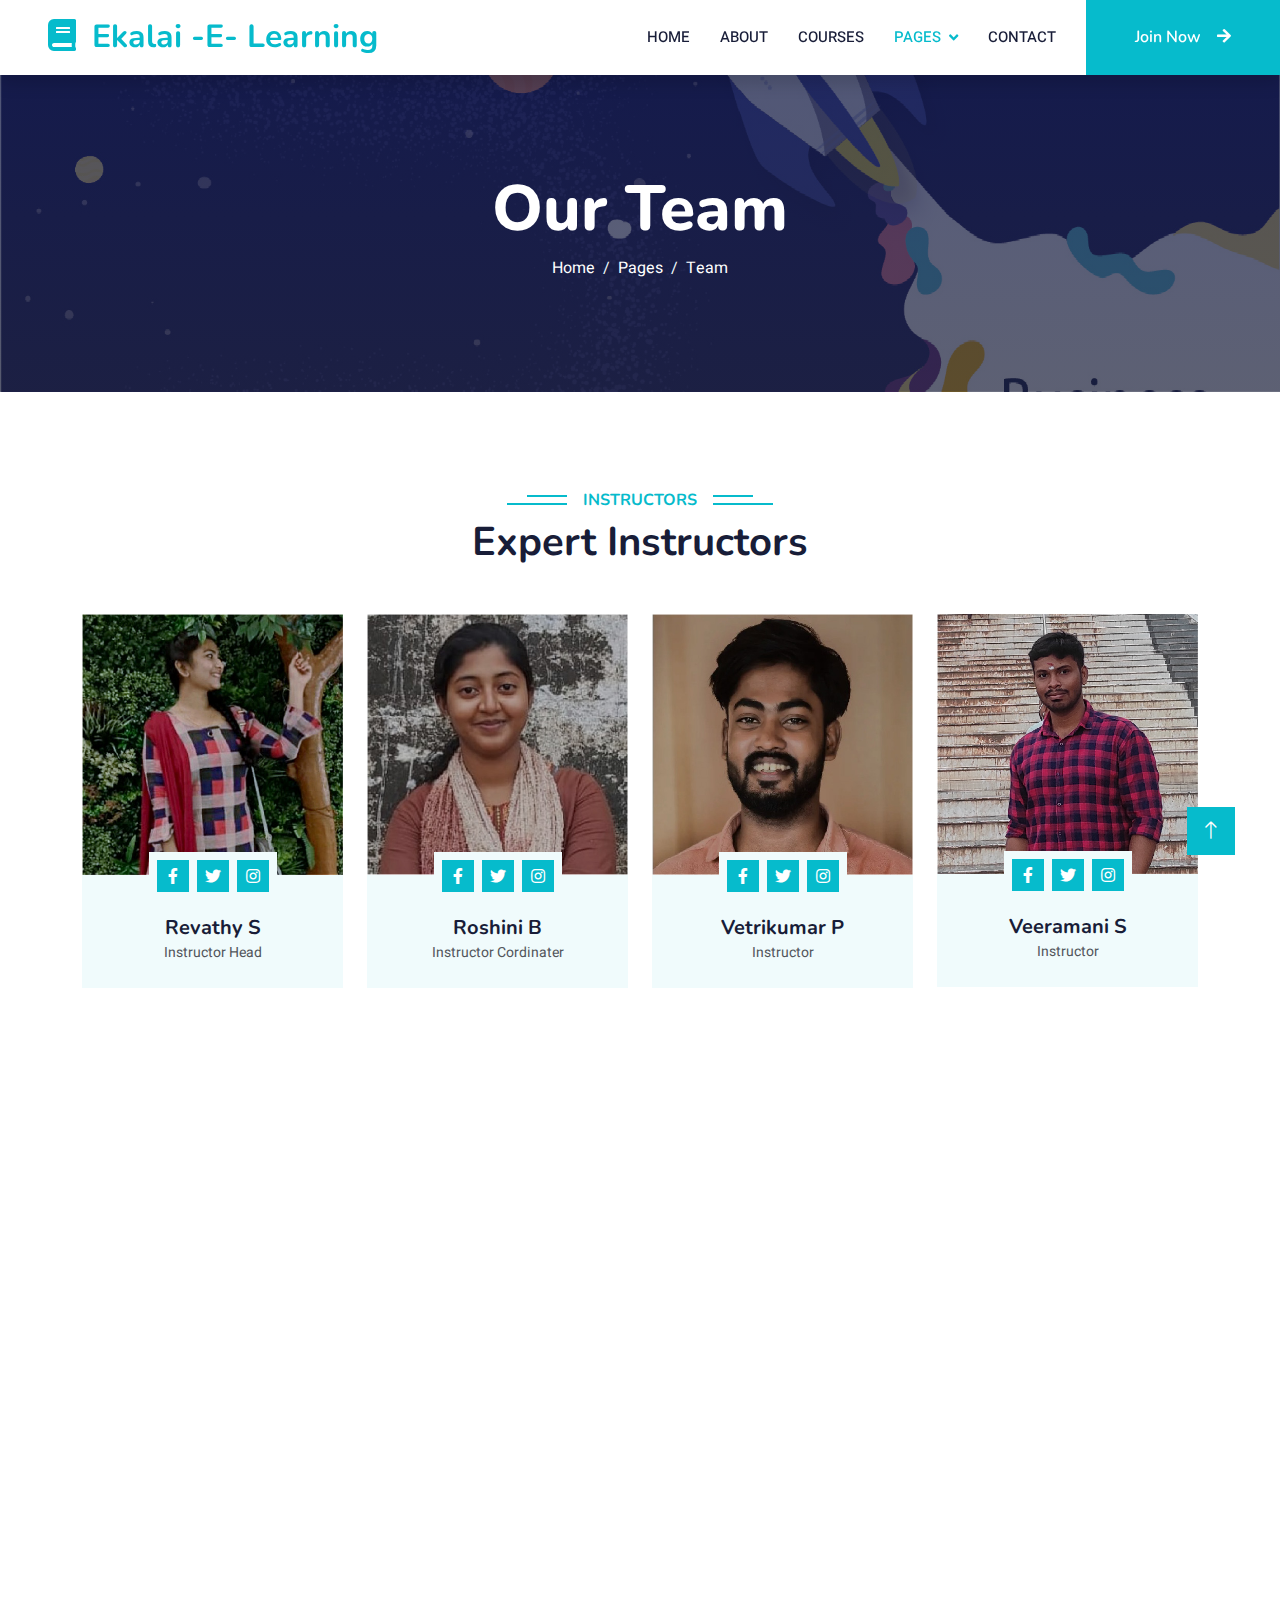
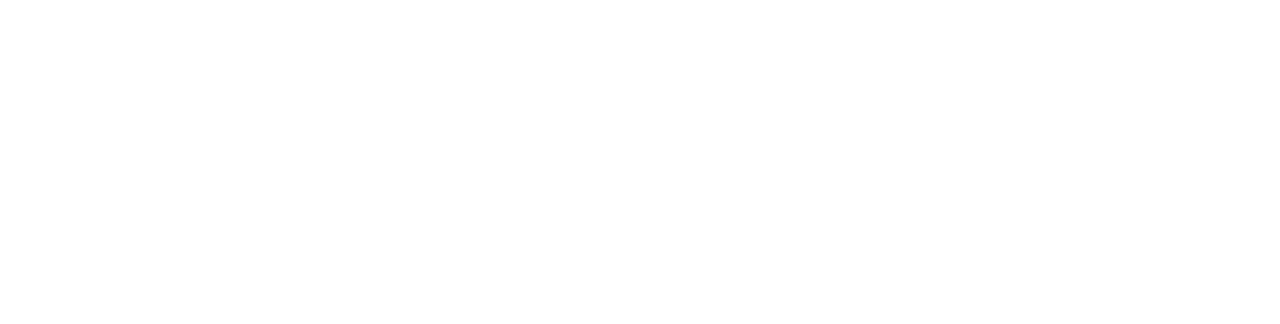
<file: team.html>
<!DOCTYPE html>
<html lang="en">

<head>
    <meta charset="utf-8">
    <title>Ekalai-Our team</title>
    <meta content="width=device-width, initial-scale=1.0" name="viewport">
    <meta content="" name="keywords">
    <meta content="" name="description">

    <!-- Favicon -->
    <link href="img/favicon-01.jpg" rel="icon">

    <!-- Google Web Fonts -->
    <link rel="preconnect" href="https://fonts.googleapis.com">
    <link rel="preconnect" href="https://fonts.gstatic.com" crossorigin>
    <link href="https://fonts.googleapis.com/css2?family=Heebo:wght@400;500;600&family=Nunito:wght@600;700;800&display=swap" rel="stylesheet">

    <!-- Icon Font Stylesheet -->
    <link href="https://cdnjs.cloudflare.com/ajax/libs/font-awesome/5.10.0/css/all.min.css" rel="stylesheet">
    <link href="https://cdn.jsdelivr.net/npm/bootstrap-icons@1.4.1/font/bootstrap-icons.css" rel="stylesheet">

    <!-- Libraries Stylesheet -->
    <link href="lib/animate/animate.min.css" rel="stylesheet">
    <link href="lib/owlcarousel/assets/owl.carousel.min.css" rel="stylesheet">

    <!-- Customized Bootstrap Stylesheet -->
    <link href="css/bootstrap.min.css" rel="stylesheet">

    <!-- Template Stylesheet -->
    <link href="css/style.css" rel="stylesheet">
</head>

<body>
    <!-- Spinner Start -->
    <div id="spinner" class="show bg-white position-fixed translate-middle w-100 vh-100 top-50 start-50 d-flex align-items-center justify-content-center">
        <div class="spinner-border text-primary" style="width: 3rem; height: 3rem;" role="status">
            <span class="sr-only">Loading...</span>
        </div>
    </div>
    <!-- Spinner End -->


    <!-- Navbar Start -->
    <nav class="navbar navbar-expand-lg bg-white navbar-light shadow sticky-top p-0">
        <a href="index.html" class="navbar-brand d-flex align-items-center px-4 px-lg-5">
            <h2 class="m-0 text-primary"><i class="fa fa-book me-3"></i>Ekalai -E- Learning</h2>
        </a>
        <button type="button" class="navbar-toggler me-4" data-bs-toggle="collapse" data-bs-target="#navbarCollapse">
            <span class="navbar-toggler-icon"></span>
        </button>
        <div class="collapse navbar-collapse" id="navbarCollapse">
            <div class="navbar-nav ms-auto p-4 p-lg-0">
                <a href="index.html" class="nav-item nav-link">Home</a>
                <a href="about.html" class="nav-item nav-link">About</a>
                <a href="courses.html" class="nav-item nav-link">Courses</a>
                <div class="nav-item dropdown">
                    <a href="#" class="nav-link dropdown-toggle active" data-bs-toggle="dropdown">Pages</a>
                    <div class="dropdown-menu fade-down m-0">
                        <a href="team.html" class="dropdown-item active">Our Team</a>
                        <a href="testimonial.html" class="dropdown-item">Feedbacks & Reviews</a>
                    </div>
                </div>
                <a href="contact.html" class="nav-item nav-link">Contact</a>
            </div>
            <a href="" class="btn btn-primary py-4 px-lg-5 d-none d-lg-block">Join Now<i class="fa fa-arrow-right ms-3"></i></a>
        </div>
    </nav>
    <!-- Navbar End -->


    <!-- Header Start -->
    <div class="container-fluid bg-primary py-5 mb-5 page-header">
        <div class="container py-5">
            <div class="row justify-content-center">
                <div class="col-lg-10 text-center">
                    <h1 class="display-3 text-white animated slideInDown">Our Team</h1>
                    <nav aria-label="breadcrumb">
                        <ol class="breadcrumb justify-content-center">
                            <li class="breadcrumb-item"><a class="text-white" href="#">Home</a></li>
                            <li class="breadcrumb-item"><a class="text-white" href="#">Pages</a></li>
                            <li class="breadcrumb-item text-white active" aria-current="page">Team</li>
                        </ol>
                    </nav>
                </div>
            </div>
        </div>
    </div>
    <!-- Header End -->


 <!-- Team Start -->
 <div class="container-xxl py-5">
    <div class="container">
        <div class="text-center wow fadeInUp" data-wow-delay="0.1s">
            <h6 class="section-title bg-white text-center text-primary px-3">Instructors</h6>
            <h1 class="mb-5">Expert Instructors</h1>
        </div>
        <div class="row g-4">
            <div class="col-lg-3 col-md-6 wow fadeInUp" data-wow-delay="0.1s">
                <div class="team-item bg-light">
                    <div class="overflow-hidden">
                        <img class="img-fluid" src="img/team-1.jpg" alt="">
                    </div>
                    <div class="position-relative d-flex justify-content-center" style="margin-top: -23px;">
                        <div class="bg-light d-flex justify-content-center pt-2 px-1">
                            <a class="btn btn-sm-square btn-primary mx-1" href="https://www.facebook.com/revathysurendran.revathysurendran"><i class="fab fa-facebook-f"></i></a>
                            <a class="btn btn-sm-square btn-primary mx-1" href=""><i class="fab fa-twitter"></i></a>
                            <a class="btn btn-sm-square btn-primary mx-1" href="https://instagram.com/revathysurendranr?igshid=YmMyMTA2M2Y="><i class="fab fa-instagram"></i></a>
                        </div>
                    </div>
                    <div class="text-center p-4">
                        <h5 class="mb-0">Revathy S</h5>
                        <small>Instructor Head</small>
                    </div>
                </div>
            </div>
            <div class="col-lg-3 col-md-6 wow fadeInUp" data-wow-delay="0.3s">
                <div class="team-item bg-light">
                    <div class="overflow-hidden">
                        <img class="img-fluid" src="img/team-2.jpg" alt="">
                    </div>
                    <div class="position-relative d-flex justify-content-center" style="margin-top: -23px;">
                        <div class="bg-light d-flex justify-content-center pt-2 px-1">
                            <a class="btn btn-sm-square btn-primary mx-1" href="https://www.facebook.com/profile.php?id=100008309404646"><i class="fab fa-facebook-f"></i></a>
                            <a class="btn btn-sm-square btn-primary mx-1" href=""><i class="fab fa-twitter"></i></a>
                            <a class="btn btn-sm-square btn-primary mx-1" href="https://instagram.com/the_confused_psych?igshid=YmMyMTA2M2Y="><i class="fab fa-instagram"></i></a>
                        </div>
                    </div>
                    <div class="text-center p-4">
                        <h5 class="mb-0">Roshini B</h5>
                        <small>Instructor Cordinater</small>
                    </div>
                </div>
            </div>
            <div class="col-lg-3 col-md-6 wow fadeInUp" data-wow-delay="0.5s">
                <div class="team-item bg-light">
                    <div class="overflow-hidden">
                        <img class="img-fluid" src="img/team-3.jpg" alt="">
                    </div>
                    <div class="position-relative d-flex justify-content-center" style="margin-top: -23px;">
                        <div class="bg-light d-flex justify-content-center pt-2 px-1">
                            <a class="btn btn-sm-square btn-primary mx-1" href="https://www.facebook.com/vetrikumar.bsc"><i class="fab fa-facebook-f"></i></a>
                            <a class="btn btn-sm-square btn-primary mx-1" href="https://twitter.com/alangudivetri?t=CDGgK7O3_b5F3B5Ynt9o6Q&s=09"><i class="fab fa-twitter"></i></a>
                            <a class="btn btn-sm-square btn-primary mx-1" href="https://instagram.com/alangudi_vetri?igshid=YmMyMTA2M2Y="><i class="fab fa-instagram"></i></a>
                        </div>
                    </div>
                    <div class="text-center p-4">
                        <h5 class="mb-0">Vetrikumar P</h5>
                        <small>Instructor</small>
                    </div>
                </div>
            </div>
            <div class="col-lg-3 col-md-6 wow fadeInUp" data-wow-delay="0.7s">
                <div class="team-item bg-light">
                    <div class="overflow-hidden">
                        <img class="img-fluid" src="img/team-4.jpg" alt="">
                    </div>
                    <div class="position-relative d-flex justify-content-center" style="margin-top: -23px;">
                        <div class="bg-light d-flex justify-content-center pt-2 px-1">
                            <a class="btn btn-sm-square btn-primary mx-1" href="https://www.facebook.com/profile.php?id=100014274523016"><i class="fab fa-facebook-f"></i></a>
                            <a class="btn btn-sm-square btn-primary mx-1" href="https://twitter.com/Veerama89165024?t=ZXmkOh6i5qyf5j9MBABFOw&s=09"><i class="fab fa-twitter"></i></a>
                            <a class="btn btn-sm-square btn-primary mx-1" href="https://instagram.com/veeram1402?igshid=YmMyMTA2M2Y="><i class="fab fa-instagram"></i></a>
                        </div>
                    </div>
                    <div class="text-center p-4">
                        <h5 class="mb-0">Veeramani S</h5>
                        <small>Instructor</small>
                    </div>
                </div>
            </div>
        </div>
        <div class="col-lg-3 col-md-6 wow fadeInUp" data-wow-delay="0.7s">
            <div class="team-item bg-light">
                <div class="overflow-hidden">
                    <img class="img-fluid" src="img/team-5.jpg" alt="">
                </div>
                <div class="position-relative d-flex justify-content-center" style="margin-top: -23px;">
                    <div class="bg-light d-flex justify-content-center pt-2 px-1">
                        <a class="btn btn-sm-square btn-primary mx-1" href="https://www.facebook.com/profile.php?id=100012360582651"><i class="fab fa-facebook-f"></i></a>
                        <a class="btn btn-sm-square btn-primary mx-1" href="https://twitter.com/surya5199?t=jGCA_GmQ6LP5wS_bYDu5Ig&s=09"><i class="fab fa-twitter"></i></a>
                        <a class="btn btn-sm-square btn-primary mx-1" href="https://www.instagram.com/surya_v.s/"><i class="fab fa-instagram"></i></a>
                    </div>
                </div>
                <div class="text-center p-4">
                    <h5 class="mb-0">Surya V</h5>
                    <small>Instructor</small>
                </div>
            </div>
        </div>
    </div>
    </div>
</div>
<!-- Team End -->


    
        

    <!-- Footer Start -->
    <div class="container-fluid bg-dark text-light footer pt-5 mt-5 wow fadeIn" data-wow-delay="0.1s">
        <div class="container py-5">
            <div class="row g-5">
                <div class="col-lg-3 col-md-6">
                    <h4 class="text-white mb-3">Quick Link</h4>
                    <a class="btn btn-link" href="">About Us</a>
                    <a class="btn btn-link" href="">Contact Us</a>
                    <a class="btn btn-link" href="">Privacy Policy</a>
                    <a class="btn btn-link" href="">Terms & Condition</a>
                    <a class="btn btn-link" href="">FAQs & Help</a>
                </div>
                <div class="col-lg-3 col-md-6">
                    <h4 class="text-white mb-3">Contact</h4>
                    <p class="mb-2"><i class="fa fa-map-marker-alt me-3"></i> Ekalai Academy ED cell AURCC, Coimbatore.  641046</p>
                    <p class="mb-2"><i class="fa fa-phone-alt me-3"></i>+91 9789696987</p>
                    <p class="mb-2"><i class="fa fa-envelope me-3"></i>letsekalaii@gmail.com</p>
                    <div class="d-flex pt-2">
                        <a class="btn btn-outline-light btn-social" href="https://twitter.com/AcademyEkalai?t=8bc2N6rAPA9oUM5k8wHfcg&s=09"><i class="fab fa-twitter"></i></a>
                        <a class="btn btn-outline-light btn-social" href="https://www.facebook.com/ekalaiacademy"><i class="fab fa-facebook-f"></i></a>
                        <a class="btn btn-outline-light btn-social" href="https://www.instagram.com/invites/contact/?i=tsu66kbwmtft&utm_content=nm48tm4"><i class="fab fa-instagram"></i></a>
                        <a class="btn btn-outline-light btn-social" href=""><i class="fab fa-linkedin-in"></i></a>
                    </div>
                </div>
                <div class="col-lg-3 col-md-6">
                    <h4 class="text-white mb-3">Gallery</h4>
                    <div class="row g-2 pt-2">
                        <div class="col-4">
                            <img class="img-fluid bg-light p-1" src="img/course-1.jpg" alt="">
                        </div>
                        <div class="col-4">
                            <img class="img-fluid bg-light p-1" src="img/course-2.jpg" alt="">
                        </div>
                        <div class="col-4">
                            <img class="img-fluid bg-light p-1" src="img/course-3.jpg" alt="">
                        </div>
                        <div class="col-4">
                            <img class="img-fluid bg-light p-1" src="img/course-2.jpg" alt="">
                        </div>
                        <div class="col-4">
                            <img class="img-fluid bg-light p-1" src="img/course-3.jpg" alt="">
                        </div>
                        <div class="col-4">
                            <img class="img-fluid bg-light p-1" src="img/course-1.jpg" alt="">
                        </div>
                    </div>
                </div>
                <div class="col-lg-3 col-md-6">
                    <h4 class="text-white mb-3">Newsletter</h4>
                    <p>Please Register With your Mail For Regular Updates</p>
                    <div class="position-relative mx-auto" style="max-width: 400px;">
                        <input class="form-control border-0 w-100 py-3 ps-4 pe-5" type="text" placeholder="Your email">
                        <button type="button" class="btn btn-primary py-2 position-absolute top-0 end-0 mt-2 me-2">SignUp</button>
                    </div>
                </div>
            </div>
        </div>
        <div class="container">
            <div class="copyright">
                <div class="row">
                    <div class="col-md-6 text-center text-md-start mb-3 mb-md-0">
                        &copy; <a class="border-bottom" href="#"></a>

                        <!--/*** This template is free as long as you keep the footer author’s credit link/attribution link/backlink. If you'd like to use the template without the footer author’s credit link/attribution link/backlink, you can purchase the Credit Removal License from "https://htmlcodex.com/credit-removal". Thank you for your support. ***/-->
                        Designed By <a class="border-bottom" href="https://wa.me/qr/4BRPIPK5Z4MAF1">Ekalai Academy</a><br><br>
                       
                    </div>
                    <div class="col-md-6 text-center text-md-end">
                        <div class="footer-menu">
                            <a href="">Home</a>
                            <a href="">Cookies</a>
                            <a href="">Help</a>
                            <a href="">FQAs</a>
                        </div>
                    </div>
                </div>
            </div>
        </div>
    </div>
    <!-- Footer End -->


    <!-- Back to Top -->
    <a href="#" class="btn btn-lg btn-primary btn-lg-square back-to-top"><i class="bi bi-arrow-up"></i></a>


    <!-- JavaScript Libraries -->
    <script src="https://code.jquery.com/jquery-3.4.1.min.js"></script>
    <script src="https://cdn.jsdelivr.net/npm/bootstrap@5.0.0/dist/js/bootstrap.bundle.min.js"></script>
    <script src="lib/wow/wow.min.js"></script>
    <script src="lib/easing/easing.min.js"></script>
    <script src="lib/waypoints/waypoints.min.js"></script>
    <script src="lib/owlcarousel/owl.carousel.min.js"></script>

    <!-- Template Javascript -->
    <script src="js/main.js"></script>
</body>

</html>
</file>
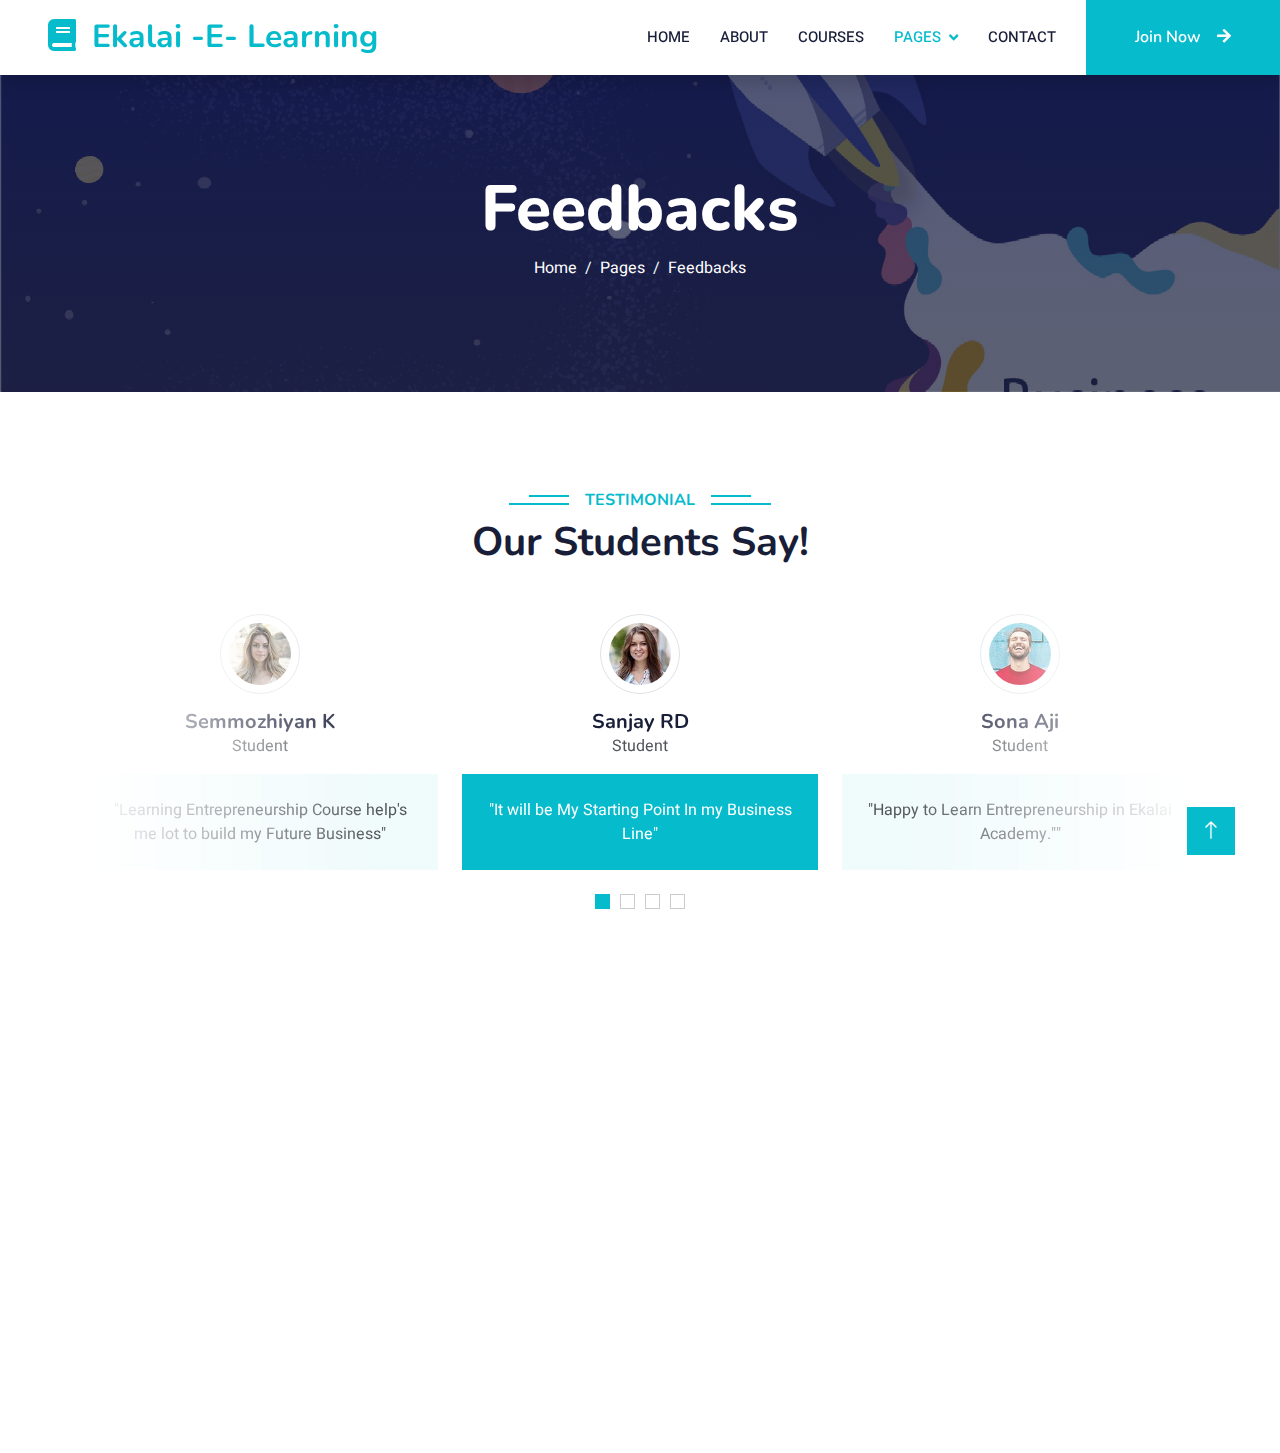
<file: testimonial.html>
<!DOCTYPE html>
<html lang="en">

<head>
    <meta charset="utf-8">
    <title>Ekalai-Reviews</title>
    <meta content="width=device-width, initial-scale=1.0" name="viewport">
    <meta content="" name="keywords">
    <meta content="" name="description">

    <!-- Favicon -->
    <link href="img/favicon-01.jpg" rel="icon">

    <!-- Google Web Fonts -->
    <link rel="preconnect" href="https://fonts.googleapis.com">
    <link rel="preconnect" href="https://fonts.gstatic.com" crossorigin>
    <link href="https://fonts.googleapis.com/css2?family=Heebo:wght@400;500;600&family=Nunito:wght@600;700;800&display=swap" rel="stylesheet">

    <!-- Icon Font Stylesheet -->
    <link href="https://cdnjs.cloudflare.com/ajax/libs/font-awesome/5.10.0/css/all.min.css" rel="stylesheet">
    <link href="https://cdn.jsdelivr.net/npm/bootstrap-icons@1.4.1/font/bootstrap-icons.css" rel="stylesheet">

    <!-- Libraries Stylesheet -->
    <link href="lib/animate/animate.min.css" rel="stylesheet">
    <link href="lib/owlcarousel/assets/owl.carousel.min.css" rel="stylesheet">

    <!-- Customized Bootstrap Stylesheet -->
    <link href="css/bootstrap.min.css" rel="stylesheet">

    <!-- Template Stylesheet -->
    <link href="css/style.css" rel="stylesheet">
</head>

<body>
    <!-- Spinner Start -->
    <div id="spinner" class="show bg-white position-fixed translate-middle w-100 vh-100 top-50 start-50 d-flex align-items-center justify-content-center">
        <div class="spinner-border text-primary" style="width: 3rem; height: 3rem;" role="status">
            <span class="sr-only">Loading...</span>
        </div>
    </div>
    <!-- Spinner End -->


    <!-- Navbar Start -->
    <nav class="navbar navbar-expand-lg bg-white navbar-light shadow sticky-top p-0">
        <a href="index.html" class="navbar-brand d-flex align-items-center px-4 px-lg-5">
            <h2 class="m-0 text-primary"><i class="fa fa-book me-3"></i>Ekalai -E- Learning</h2>
        </a>
        <button type="button" class="navbar-toggler me-4" data-bs-toggle="collapse" data-bs-target="#navbarCollapse">
            <span class="navbar-toggler-icon"></span>
        </button>
        <div class="collapse navbar-collapse" id="navbarCollapse">
            <div class="navbar-nav ms-auto p-4 p-lg-0">
                <a href="index.html" class="nav-item nav-link">Home</a>
                <a href="about.html" class="nav-item nav-link">About</a>
                <a href="courses.html" class="nav-item nav-link">Courses</a>
                <div class="nav-item dropdown">
                    <a href="#" class="nav-link dropdown-toggle active" data-bs-toggle="dropdown">Pages</a>
                    <div class="dropdown-menu fade-down m-0">
                        <a href="team.html" class="dropdown-item">Our Team</a>
                        <a href="testimonial.html" class="dropdown-item active">Feedbacks</a>
                        
                    </div>
                </div>
                <a href="contact.html" class="nav-item nav-link">Contact</a>
            </div>
            <a href="" class="btn btn-primary py-4 px-lg-5 d-none d-lg-block">Join Now<i class="fa fa-arrow-right ms-3"></i></a>
        </div>
    </nav>
    <!-- Navbar End -->


    <!-- Header Start -->
    <div class="container-fluid bg-primary py-5 mb-5 page-header">
        <div class="container py-5">
            <div class="row justify-content-center">
                <div class="col-lg-10 text-center">
                    <h1 class="display-3 text-white animated slideInDown">Feedbacks</h1>
                    <nav aria-label="breadcrumb">
                        <ol class="breadcrumb justify-content-center">
                            <li class="breadcrumb-item"><a class="text-white" href="#">Home</a></li>
                            <li class="breadcrumb-item"><a class="text-white" href="#">Pages</a></li>
                            <li class="breadcrumb-item text-white active" aria-current="page">Feedbacks</li>
                        </ol>
                    </nav>
                </div>
            </div>
        </div>
    </div>
    <!-- Header End -->
 <!-- Testimonial Start -->
 <div class="container-xxl py-5 wow fadeInUp" data-wow-delay="0.1s">
    <div class="container">
        <div class="text-center">
            <h6 class="section-title bg-white text-center text-primary px-3">Testimonial</h6>
            <h1 class="mb-5">Our Students Say!</h1>
        </div>
        <div class="owl-carousel testimonial-carousel position-relative">
            <div class="testimonial-item text-center">
                <img class="border rounded-circle p-2 mx-auto mb-3" src="img/testimonial-1.jpg" style="width: 80px; height: 80px;">
                <h5 class="mb-0">Sanjay RD</h5>
                <p>Student</p>
                <div class="testimonial-text bg-light text-center p-4">
                <p class="mb-0">"It will be My Starting Point In my Business Line"</p>
                </div>
            </div>
            <div class="testimonial-item text-center">
                <img class="border rounded-circle p-2 mx-auto mb-3" src="img/testimonial-2.jpg" style="width: 80px; height: 80px;">
                <h5 class="mb-0">Sona Aji</h5>
                <p>Student</p>
                <div class="testimonial-text bg-light text-center p-4">
                <p class="mb-0">"Happy to Learn Entrepreneurship in Ekalai Academy."" </p>
                </div>
            </div>
            <div class="testimonial-item text-center">
                <img class="border rounded-circle p-2 mx-auto mb-3" src="img/testimonial-3.jpg" style="width: 80px; height: 80px;">
                <h5 class="mb-0">Hemachandran SK</h5>
                <p>Student</p>
                <div class="testimonial-text bg-light text-center p-4">
                <p class="mb-0">"Definitely a Much Needed skills for the Upcoming Generations"</p>
                </div>
            </div>
            <div class="testimonial-item text-center">
                <img class="border rounded-circle p-2 mx-auto mb-3" src="img/testimonial-4.jpg" style="width: 80px; height: 80px;">
                <h5 class="mb-0">Semmozhiyan K</h5>
                <p>Student</p>
                <div class="testimonial-text bg-light text-center p-4">
                <p class="mb-0">"Learning Entrepreneurship Course help's me lot to build my Future Business"  </p>
                </div>
            </div>
        </div>
    </div>
</div>
<!-- Testimonial End -->
    

    
        

     <!-- Footer Start -->
     <div class="container-fluid bg-dark text-light footer pt-5 mt-5 wow fadeIn" data-wow-delay="0.1s">
        <div class="container py-5">
            <div class="row g-5">
                <div class="col-lg-3 col-md-6">
                    <h4 class="text-white mb-3">Quick Link</h4>
                    <a class="btn btn-link" href="">About Us</a>
                    <a class="btn btn-link" href="">Contact Us</a>
                    <a class="btn btn-link" href="">Privacy Policy</a>
                    <a class="btn btn-link" href="">Terms & Condition</a>
                    <a class="btn btn-link" href="">FAQs & Help</a>
                </div>
                <div class="col-lg-3 col-md-6">
                    <h4 class="text-white mb-3">Contact</h4>
                    <p class="mb-2"><i class="fa fa-map-marker-alt me-3"></i> Ekalai Academy ED cell AURCC, Coimbatore.  641046</p>
                    <p class="mb-2"><i class="fa fa-phone-alt me-3"></i>+91 9789696987</p>
                    <p class="mb-2"><i class="fa fa-envelope me-3"></i>letsekalaii@gmail.com</p>
                    <div class="d-flex pt-2">
                        <a class="btn btn-outline-light btn-social" href="https://twitter.com/AcademyEkalai?t=8bc2N6rAPA9oUM5k8wHfcg&s=09"><i class="fab fa-twitter"></i></a>
                        <a class="btn btn-outline-light btn-social" href="https://www.facebook.com/ekalaiacademy"><i class="fab fa-facebook-f"></i></a>
                        <a class="btn btn-outline-light btn-social" href="https://www.instagram.com/invites/contact/?i=tsu66kbwmtft&utm_content=nm48tm4"><i class="fab fa-instagram"></i></a>
                        <a class="btn btn-outline-light btn-social" href=""><i class="fab fa-linkedin-in"></i></a>
                    </div>
                </div>
                <div class="col-lg-3 col-md-6">
                    <h4 class="text-white mb-3">Gallery</h4>
                    <div class="row g-2 pt-2">
                        <div class="col-4">
                            <img class="img-fluid bg-light p-1" src="img/course-1.jpg" alt="">
                        </div>
                        <div class="col-4">
                            <img class="img-fluid bg-light p-1" src="img/course-2.jpg" alt="">
                        </div>
                        <div class="col-4">
                            <img class="img-fluid bg-light p-1" src="img/course-3.jpg" alt="">
                        </div>
                        <div class="col-4">
                            <img class="img-fluid bg-light p-1" src="img/course-2.jpg" alt="">
                        </div>
                        <div class="col-4">
                            <img class="img-fluid bg-light p-1" src="img/course-3.jpg" alt="">
                        </div>
                        <div class="col-4">
                            <img class="img-fluid bg-light p-1" src="img/course-1.jpg" alt="">
                        </div>
                    </div>
                </div>
                <div class="col-lg-3 col-md-6">
                    <h4 class="text-white mb-3">Newsletter</h4>
                    <p>Please Register With your Mail For Regular Updates</p>
                    <div class="position-relative mx-auto" style="max-width: 400px;">
                        <input class="form-control border-0 w-100 py-3 ps-4 pe-5" type="text" placeholder="Your email">
                        <button type="button" class="btn btn-primary py-2 position-absolute top-0 end-0 mt-2 me-2">SignUp</button>
                    </div>
                </div>
            </div>
        </div>
        <div class="container">
            <div class="copyright">
                <div class="row">
                    <div class="col-md-6 text-center text-md-start mb-3 mb-md-0">
                        &copy; <a class="border-bottom" href="#"></a>

                        <!--/*** This template is free as long as you keep the footer author’s credit link/attribution link/backlink. If you'd like to use the template without the footer author’s credit link/attribution link/backlink, you can purchase the Credit Removal License from "https://htmlcodex.com/credit-removal". Thank you for your support. ***/-->
                        Designed By <a class="border-bottom" href="https://wa.me/qr/4BRPIPK5Z4MAF1">Ekalai Academy</a><br><br>
                       
                    </div>
                    <div class="col-md-6 text-center text-md-end">
                        <div class="footer-menu">
                            <a href="">Home</a>
                            <a href="">Cookies</a>
                            <a href="">Help</a>
                            <a href="">FQAs</a>
                        </div>
                    </div>
                </div>
            </div>
        </div>
    </div>
    <!-- Footer End -->


    <!-- Back to Top -->
    <a href="#" class="btn btn-lg btn-primary btn-lg-square back-to-top"><i class="bi bi-arrow-up"></i></a>


    <!-- JavaScript Libraries -->
    <script src="https://code.jquery.com/jquery-3.4.1.min.js"></script>
    <script src="https://cdn.jsdelivr.net/npm/bootstrap@5.0.0/dist/js/bootstrap.bundle.min.js"></script>
    <script src="lib/wow/wow.min.js"></script>
    <script src="lib/easing/easing.min.js"></script>
    <script src="lib/waypoints/waypoints.min.js"></script>
    <script src="lib/owlcarousel/owl.carousel.min.js"></script>

    <!-- Template Javascript -->
    <script src="js/main.js"></script>
</body>

</html>
</file>
<file: css/style.css>
/********** Template CSS **********/
:root {
    --primary: #06BBCC;
    --light: #F0FBFC;
    --dark: #181d38;
}

.fw-medium {
    font-weight: 600 !important;
}

.fw-semi-bold {
    font-weight: 700 !important;
}

.back-to-top {
    position: fixed;
    display: none;
    right: 45px;
    bottom: 45px;
    z-index: 99;
}


/*** Spinner ***/
#spinner {
    opacity: 0;
    visibility: hidden;
    transition: opacity .5s ease-out, visibility 0s linear .5s;
    z-index: 99999;
}

#spinner.show {
    transition: opacity .5s ease-out, visibility 0s linear 0s;
    visibility: visible;
    opacity: 1;
}


/*** Button ***/
.btn {
    font-family: 'Nunito', sans-serif;
    font-weight: 600;
    transition: .5s;
}

.btn.btn-primary,
.btn.btn-secondary {
    color: #FFFFFF;
}

.btn-square {
    width: 38px;
    height: 38px;
}

.btn-sm-square {
    width: 32px;
    height: 32px;
}

.btn-lg-square {
    width: 48px;
    height: 48px;
}

.btn-square,
.btn-sm-square,
.btn-lg-square {
    padding: 0;
    display: flex;
    align-items: center;
    justify-content: center;
    font-weight: normal;
    border-radius: 0px;
}


/*** Navbar ***/
.navbar .dropdown-toggle::after {
    border: none;
    content: "\f107";
    font-family: "Font Awesome 5 Free";
    font-weight: 900;
    vertical-align: middle;
    margin-left: 8px;
}

.navbar-light .navbar-nav .nav-link {
    margin-right: 30px;
    padding: 25px 0;
    color: #FFFFFF;
    font-size: 15px;
    text-transform: uppercase;
    outline: none;
}

.navbar-light .navbar-nav .nav-link:hover,
.navbar-light .navbar-nav .nav-link.active {
    color: var(--primary);
}

@media (max-width: 991.98px) {
    .navbar-light .navbar-nav .nav-link  {
        margin-right: 0;
        padding: 10px 0;
    }

    .navbar-light .navbar-nav {
        border-top: 1px solid #EEEEEE;
    }
}

.navbar-light .navbar-brand,
.navbar-light a.btn {
    height: 75px;
}

.navbar-light .navbar-nav .nav-link {
    color: var(--dark);
    font-weight: 500;
}

.navbar-light.sticky-top {
    top: -100px;
    transition: .5s;
}

@media (min-width: 992px) {
    .navbar .nav-item .dropdown-menu {
        display: block;
        margin-top: 0;
        opacity: 0;
        visibility: hidden;
        transition: .5s;
    }

    .navbar .dropdown-menu.fade-down {
        top: 100%;
        transform: rotateX(-75deg);
        transform-origin: 0% 0%;
    }

    .navbar .nav-item:hover .dropdown-menu {
        top: 100%;
        transform: rotateX(0deg);
        visibility: visible;
        transition: .5s;
        opacity: 1;
    }
}


/*** Header carousel ***/
@media (max-width: 768px) {
    .header-carousel .owl-carousel-item {
        position: relative;
        min-height: 400px;
    }
    
    .header-carousel .owl-carousel-item img {
        position: absolute;
        width: 100%;
        height: 100%;
        object-fit: cover;
    }
}

.header-carousel .owl-nav {
    position: absolute;
    top: 50%;
    right: 8%;
    transform: translateY(-50%);
    display: flex;
    flex-direction: column;
}

.header-carousel .owl-nav .owl-prev,
.header-carousel .owl-nav .owl-next {
    margin: 7px 0;
    width: 45px;
    height: 45px;
    display: flex;
    align-items: center;
    justify-content: center;
    color: #FFFFFF;
    background: #06BBCC;
    border: 1px solid #FFFFFF;
    font-size: 22px;
    transition: .5s;
}

.header-carousel .owl-nav .owl-prev:hover,
.header-carousel .owl-nav .owl-next:hover {
    background: var(--primary);
    border-color: var(--primary);
}

.page-header {
    background: linear-gradient(rgba(14, 22, 68, 0.7), rgba(24, 29, 56, .7)), url(../img/carousel-1.jpg);
    background-position: center center;
    background-repeat: no-repeat;
    background-size: cover;
}

.page-header-inner {
    background: rgba(15, 23, 43, .7);
}

.breadcrumb-item + .breadcrumb-item::before {
    color: var(--light);
}


/*** Section Title ***/
.section-title {
    position: relative;
    display: inline-block;
    text-transform: uppercase;
}

.section-title::before {
    position: absolute;
    content: "";
    width: calc(100% + 80px);
    height: 2px;
    top: 4px;
    left: -40px;
    background: var(--primary);
    z-index: -1;
}

.section-title::after {
    position: absolute;
    content: "";
    width: calc(100% + 120px);
    height: 2px;
    bottom: 5px;
    left: -60px;
    background: var(--primary);
    z-index: -1;
}

.section-title.text-start::before {
    width: calc(100% + 40px);
    left: 0;
}

.section-title.text-start::after {
    width: calc(100% + 60px);
    left: 0;
}


/*** Service ***/
.service-item {
    background: #ffffff;
    transition: .5s;
}

.service-item:hover {
    margin-top: -10px;
    background: #111738;
}

.service-item * {
    transition: .5s;
}

.service-item:hover * {
    color: var(--light) !important;
}


/*** Categories & Courses ***/
.category img,
.course-item img {
    transition: .5s;
}

.category a:hover img,
.course-item:hover img {
    transform: scale(1.1);
}


/*** Team ***/
.team-item img {
    transition: .5s;
}

.team-item:hover img {
    transform: scale(1.1);
}


/*** Testimonial ***/
.testimonial-carousel::before {
    position: absolute;
    content: "";
    top: 0;
    left: 0;
    height: 100%;
    width: 0;
    background: linear-gradient(to right, rgba(255, 255, 255, 1) 0%, rgba(255, 255, 255, 0) 100%);
    z-index: 1;
}

.testimonial-carousel::after {
    position: absolute;
    content: "";
    top: 0;
    right: 0;
    height: 100%;
    width: 0;
    background: linear-gradient(to left, rgba(255, 255, 255, 1) 0%, rgba(255, 255, 255, 0) 100%);
    z-index: 1;
}

@media (min-width: 768px) {
    .testimonial-carousel::before,
    .testimonial-carousel::after {
        width: 200px;
    }
}

@media (min-width: 992px) {
    .testimonial-carousel::before,
    .testimonial-carousel::after {
        width: 300px;
    }
}

.testimonial-carousel .owl-item .testimonial-text,
.testimonial-carousel .owl-item.center .testimonial-text * {
    transition: .5s;
}

.testimonial-carousel .owl-item.center .testimonial-text {
    background: var(--primary) !important;
}

.testimonial-carousel .owl-item.center .testimonial-text * {
    color: #FFFFFF !important;
}

.testimonial-carousel .owl-dots {
    margin-top: 24px;
    display: flex;
    align-items: flex-end;
    justify-content: center;
}

.testimonial-carousel .owl-dot {
    position: relative;
    display: inline-block;
    margin: 0 5px;
    width: 15px;
    height: 15px;
    border: 1px solid #CCCCCC;
    transition: .5s;
}

.testimonial-carousel .owl-dot.active {
    background: var(--primary);
    border-color: var(--primary);
}


/*** Footer ***/
.footer .btn.btn-social {
    margin-right: 5px;
    width: 35px;
    height: 35px;
    display: flex;
    align-items: center;
    justify-content: center;
    color: var(--light);
    font-weight: normal;
    border: 1px solid #FFFFFF;
    border-radius: 35px;
    transition: .3s;
}

.footer .btn.btn-social:hover {
    color: var(--primary);
}

.footer .btn.btn-link {
    display: block;
    margin-bottom: 5px;
    padding: 0;
    text-align: left;
    color: #FFFFFF;
    font-size: 15px;
    font-weight: normal;
    text-transform: capitalize;
    transition: .3s;
}

.footer .btn.btn-link::before {
    position: relative;
    content: "\f105";
    font-family: "Font Awesome 5 Free";
    font-weight: 900;
    margin-right: 10px;
}

.footer .btn.btn-link:hover {
    letter-spacing: 1px;
    box-shadow: none;
}

.footer .copyright {
    padding: 25px 0;
    font-size: 15px;
    border-top: 1px solid rgba(256, 256, 256, .1);
}

.footer .copyright a {
    color: var(--light);
}

.footer .footer-menu a {
    margin-right: 15px;
    padding-right: 15px;
    border-right: 1px solid rgba(255, 255, 255, .1);
}

.footer .footer-menu a:last-child {
    margin-right: 0;
    padding-right: 0;
    border-right: none;
}
</file>
